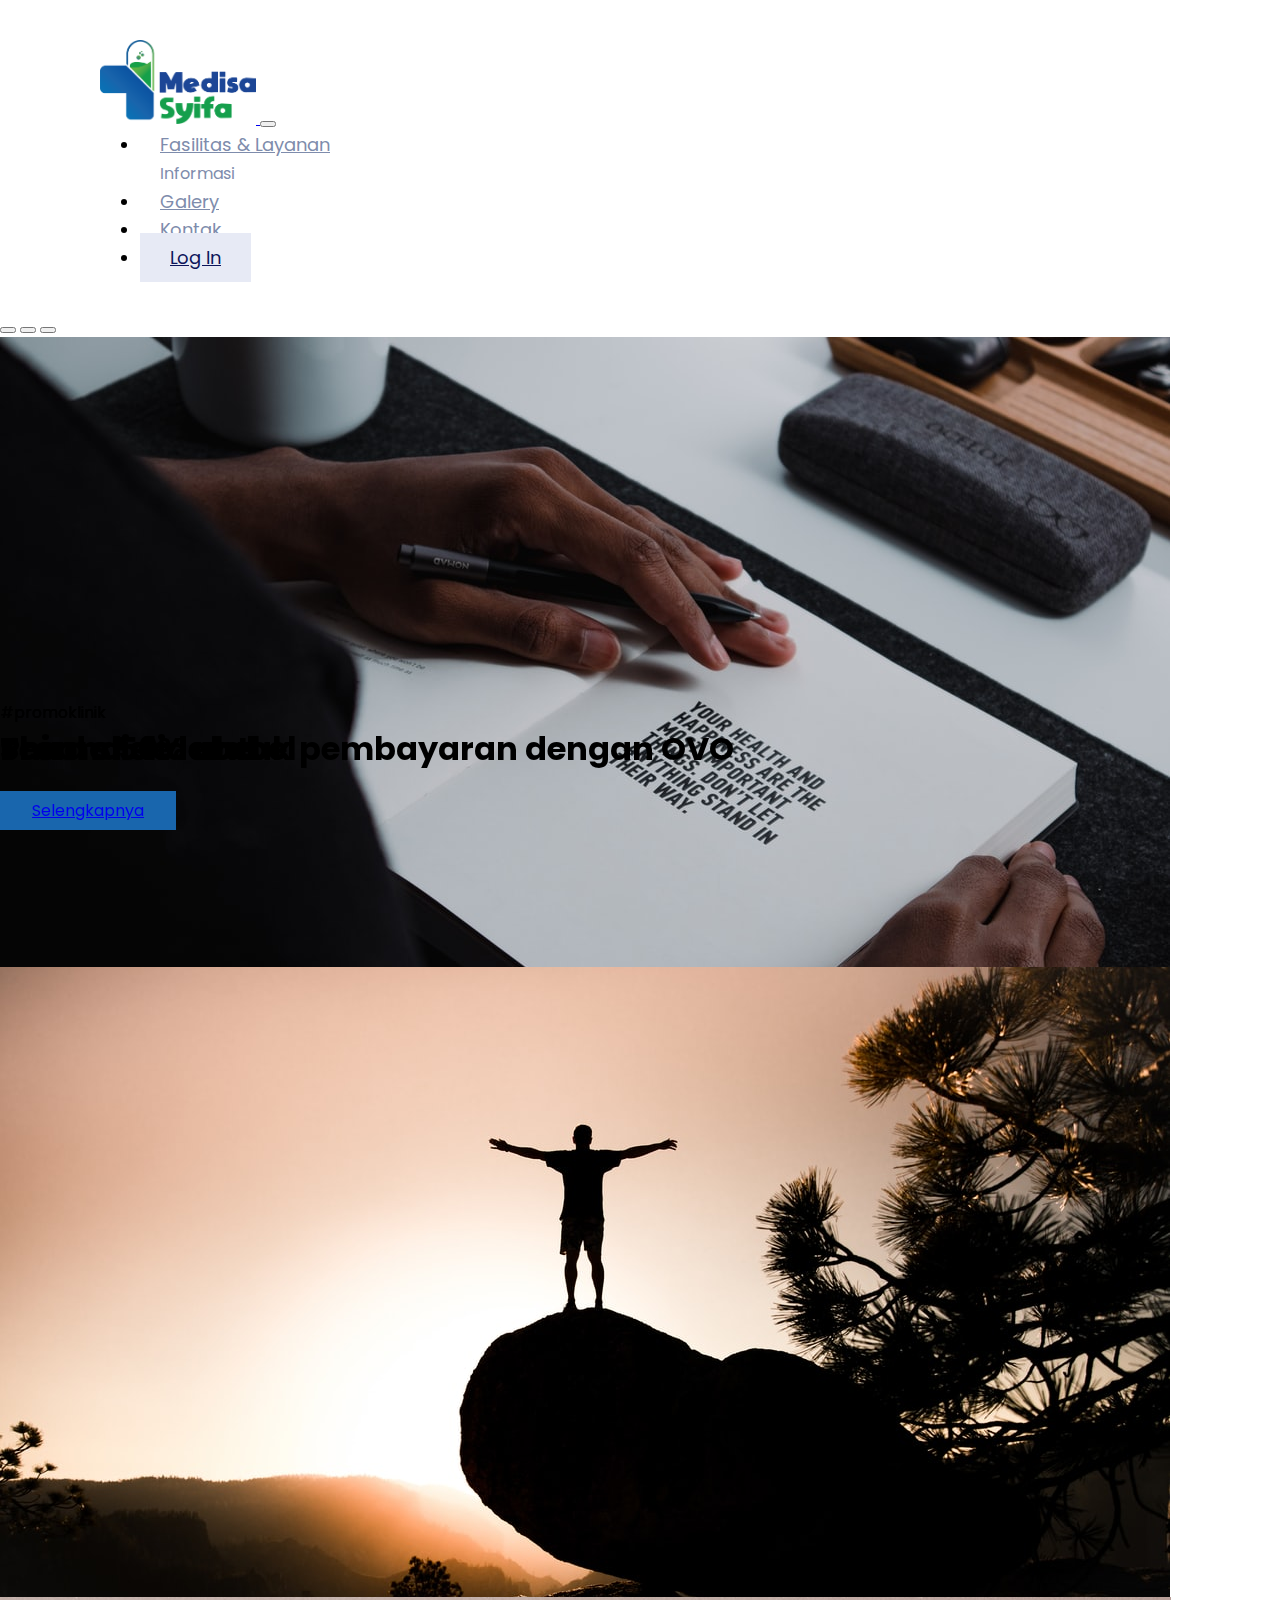
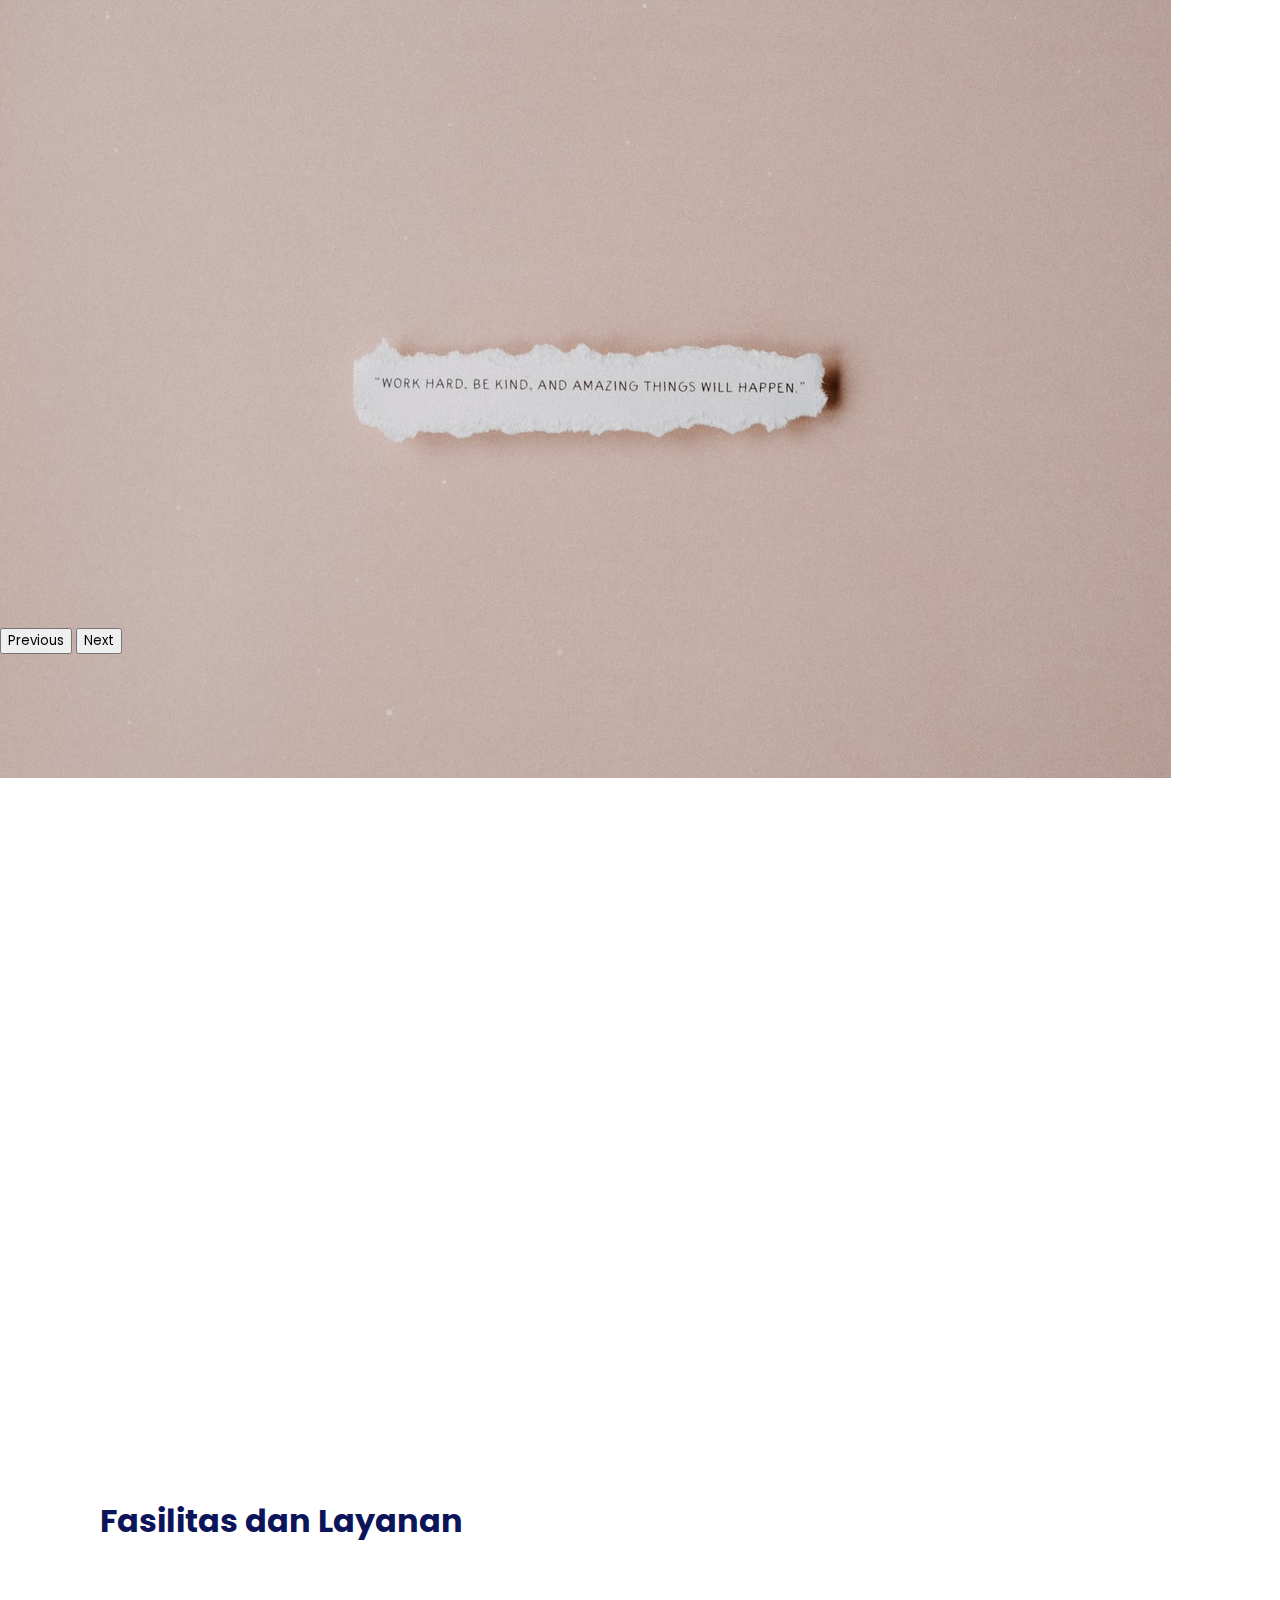
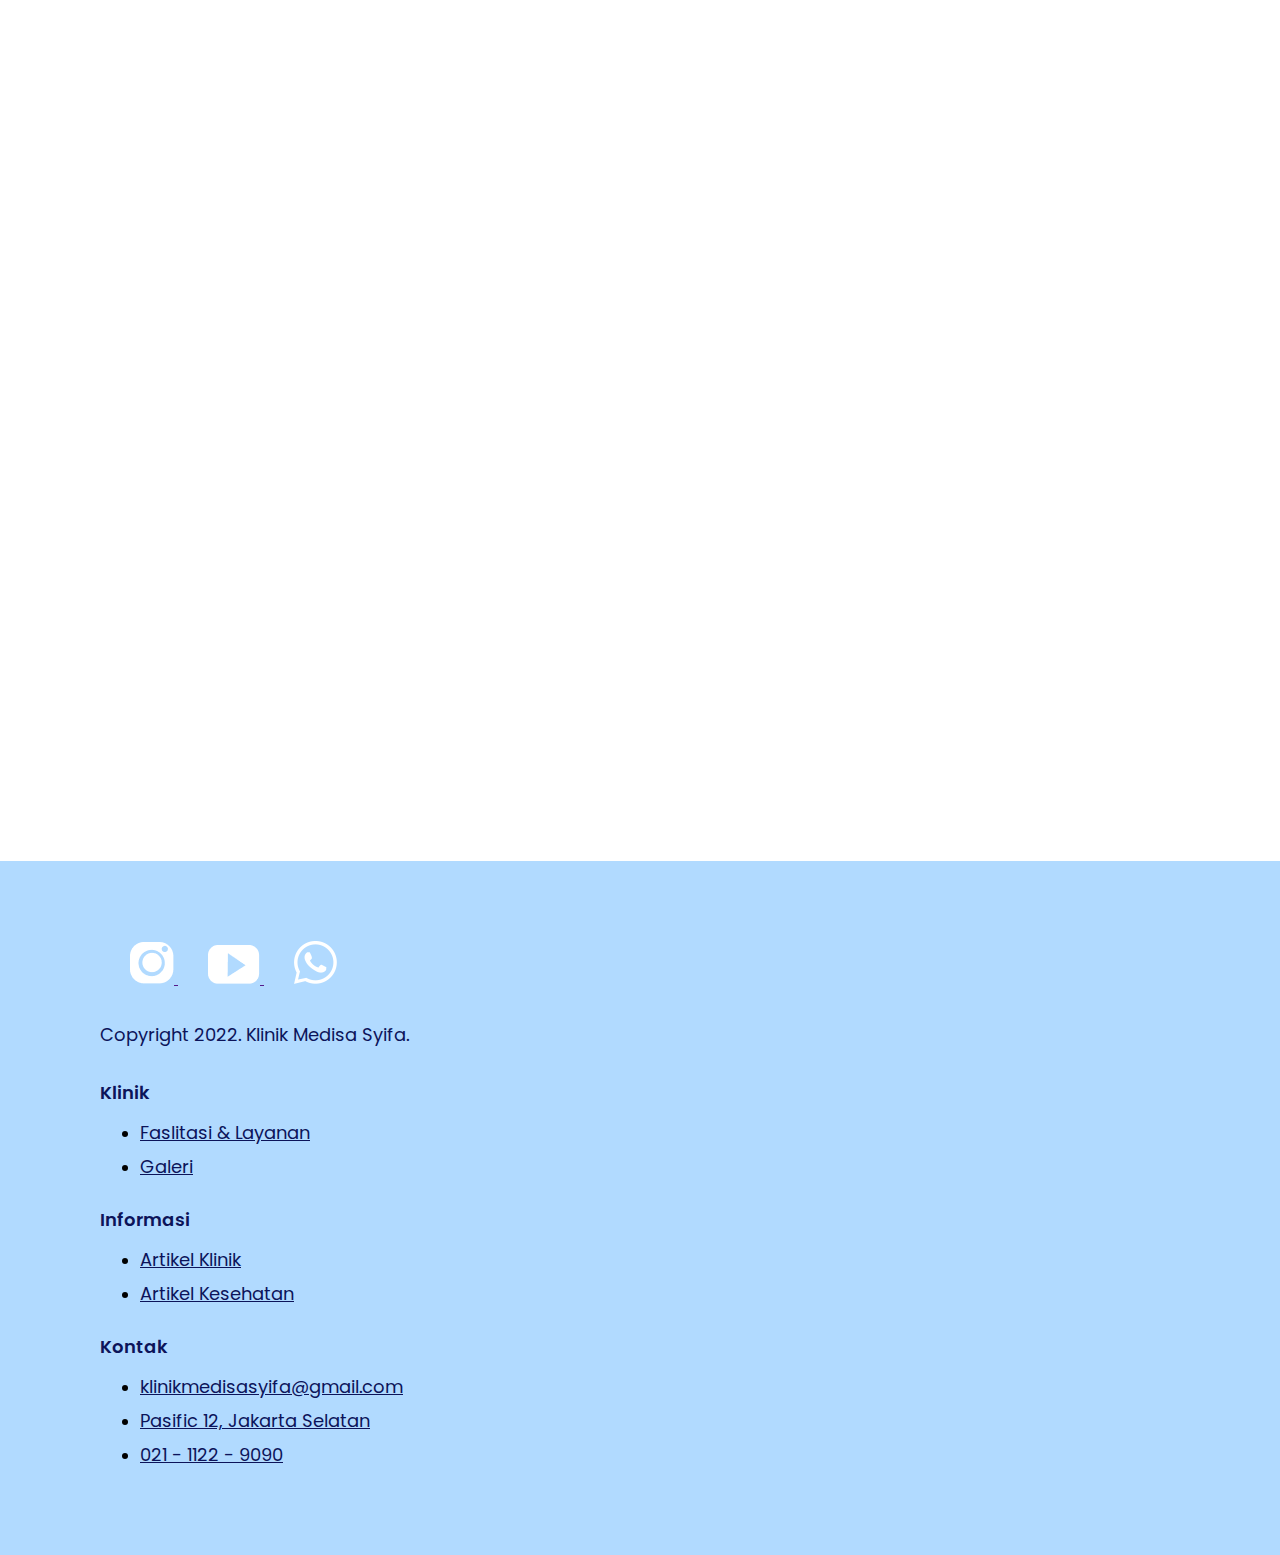
<file: index.html>
<!doctype html>
<html lang="en">
<head>
    <meta charset="UTF-8">
    <meta http-equiv="X-UA-Compatible" content="IE=edge">
    <meta name="viewport" content="width=device-width, initial-scale=1.0">

    <!-- Bootstrap CSS -->
    <link href="https://cdn.jsdelivr.net/npm/bootstrap@5.0.0-beta2/dist/css/bootstrap.min.css" rel="stylesheet" integrity="sha384-BmbxuPwQa2lc/FVzBcNJ7UAyJxM6wuqIj61tLrc4wSX0szH/Ev+nYRRuWlolflfl" crossorigin="anonymous">

    <!-- Carousel -->
    <link rel="stylesheet" href="./css/carousel.css">

    <!-- Custom CSS -->
    <link rel="stylesheet" href="./css/homepage.css">
    <link rel="stylesheet" href="./css/utilities.css">

    <!-- Google Font -->
    <link rel="preconnect" href="https://fonts.gstatic.com">
    <link
        href="https://fonts.googleapis.com/css2?family=Poppins:ital,wght@0,100;0,200;0,300;0,400;0,500;0,600;0,700;0,800;0,900;1,100;1,200;1,300;1,400;1,500;1,600;1,700;1,800;1,900&display=swap"
        rel="stylesheet">

    <!-- AOS Animation -->
    <link href="https://unpkg.com/aos@2.3.1/dist/aos.css" rel="stylesheet">
    <script src="https://unpkg.com/aos@2.3.1/dist/aos.js"></script>
    <title>Klinik Medisa Syifa</title>
</head>

<body>
    <!-- Navbar -->
    <section>
        <nav class="navbar sticky-top navbar-expand-lg navbar-light bg-light bg-white pt-lg-40 pb-lg-40 pt-30 pb-50">
            <div class="container-fluid">
                <a href="/">
                    <img width="156" height="84" src="/assets/icon/logo.png" alt="logo">                   
                </a>
                <button class="navbar-toggler" type="button" data-bs-toggle="collapse" data-bs-target="#navbarNav"
                    aria-controls="navbarNav" aria-expanded="false" aria-label="Toggle navigation">
                    <span class="navbar-toggler-icon"></span>
                </button>
                <div class="collapse navbar-collapse" id="navbarNav">
                    <ul class="navbar-nav ms-auto text-lg gap-lg-0 gap-2">
                        <li class="nav-item my-auto">
                            <a class="nav-link" href="#fasilitaslayanan">Fasilitas & Layanan</a>
                        </li>
                        <li class="nav-item dropdown my-auto">
                                <a class="nav-link dropbtn">Informasi</a>
                                <div class="dropdown-content">
                                  <a href="/src/artikel-klinik.html">Artikel Klinik</a>
                                  <a href="/src/artikel-kesehatan.html">Artikel Kesehatan</a>
                                </div>
                        </li>
                        <li class="nav-item my-auto">
                            <a class="nav-link" href="/src/gallery.html">Galery</a>
                        </li>
                        <li class="nav-item my-auto me-lg-20">
                            <a class="nav-link" href="/src/kontak.html" >Kontak</a>
                        </li>
                        <li class="nav-item my-auto">
                            <a class="btn btn-sign-in d-flex justify-content-center ms-lg-2 rounded-pill active"
                                href="./src/sign-in.html" role="button">Log
                                In</a>
                        </li>
                    </ul>
                </div>
            </div>
        </nav>
    </section>
    <!-- Carousel -->
    <section class="container">
        <div id="carouselExampleCaptions" class="carousel slide" data-bs-ride="carousel" data-aos="zoom-in">
        <div class="carousel-indicators">
          <button type="button" data-bs-target="#carouselExampleCaptions" data-bs-slide-to="0" class="active" aria-current="true" aria-label="Slide 1"></button>
          <button type="button" data-bs-target="#carouselExampleCaptions" data-bs-slide-to="1" aria-label="Slide 2"></button>
          <button type="button" data-bs-target="#carouselExampleCaptions" data-bs-slide-to="2" aria-label="Slide 3"></button>
        </div>
        <div class="carousel-inner">
          <div class="carousel-item active">
            <img src="/assets/img/1.jfif" class="img-fluid" alt="...">
            <div class="carousel-caption">
              <p>#promoklinik</p>
              <h1>Promo 50% untuk pembayaran dengan OVO</h1>
              <br>
              <a href="#" class="btn btn-get text-white rounded-pill" role="button">Selengkapnya</a>
            </div>
          </div>
          <div class="carousel-item">
            <img src="/assets/img/2.jfif" class="img-fluid" alt="...">
            <div class="carousel-caption">
                <p>#promoklinik</p>
              <h1>Second slide label</h1>
              <br>
              <a href="#" class="btn btn-get text-white rounded-pill" role="button">Selengkapnya</a>
            </div>
          </div>
          <div class="carousel-item">
            <img src="/assets/img/3.jfif" class="img-fluid" alt="...">
            <div class="carousel-caption">
                <p>#promoklinik</p>
              <h1>Third slide label</h1>
              <br>
              <a href="#" class="btn btn-get text-white rounded-pill" role="button">Selengkapnya</a>
            </div>
          </div>
        </div>
        <button class="carousel-control-prev" type="button" data-bs-target="#carouselExampleCaptions" data-bs-slide="prev">
          <span class="carousel-control-prev-icon" aria-hidden="true"></span>
          <span class="visually-hidden">Previous</span>
        </button>
        <button class="carousel-control-next" type="button" data-bs-target="#carouselExampleCaptions" data-bs-slide="next">
          <span class="carousel-control-next-icon" aria-hidden="true"></span>
          <span class="visually-hidden">Next</span>
        </button>
        </div> 
    </section>
            
    <!-- -->
    <section class="header pt-lg-60 pb-50">
        <div class="container-xxl container-fluid">
            <div class="row gap-lg-0 gap-5">
                <div class="col-lg-6 col-12 my-auto" data-aos="zoom-in">
                    <h1 class="header-title color-palette-1 fw-bold">
                        <span class="d-sm-inline d-none">Klinik</span><span class="d-sm-none d-inline">
                        </span><span class="underline-blue"> Medisa Syifa</span> <br class="d-sm-block d-none">
                    </h1>
                    <p class="mt-30 mb-40 text-lg color-palette-1">"public health and better life"<br
                            class="d-md-block d-none">
                    </p>
                    <div class="d-flex flex-lg-row flex-column gap-4">
                        <a class="btn btn-get text-lg text-white rounded-pill" href="/src/kontak.html" role="button">Kontak</a>
                    </div>
                </div>
                <div class="col-lg-6 col-12 my-auto" data-aos="zoom-in">
                    <div class="d-flex justify-content-lg-end justify-content-center me-lg-5">
                        <div class="position-relative" >
                            <img src="./assets/img/header.png" class="img-fluid" alt="">
                        </div>

                    </div>
                </div>
            </div>
        </div>
    </section>
    <!-- 3 Column - Feature -->
    <section id="feature" class="feature pt-50 pb-50">
        <div class="container-fluid" id="fasilitaslayanan">
            <h2 class="text-4xl fw-bold color-palette-1 text-center mb-30">Fasilitas dan Layanan</h2>
            <div class="row gap-lg-0 gap-4" data-aos="fade-up">
                <div class="col-lg-6">
                    <a class="text-decoration-none" href="/src/umum.html">
                        <div class="card feature-card border-0 text-center">
                            <img src="/assets/img/umum.png" alt="umum" class="rounded mx-auto d-block" style="height: 300px; width: 270px;">
                            <p class="fw-semibold text-2xl mb-2 color-palette-1">Umum</p>
                        </div>
                    </a>
                    
                </div>
                <div class="col-lg-6">
                    <a class="text-decoration-none" href="/src/laboratorium.html">
                        <div class="card feature-card border-0 text-center">
                        <img src="/assets/img/lab.png" alt="" class="rounded mx-auto d-block" style="height: 300px; width: 270px;">
                        <p class=" fw-semibold text-2xl mb-2 color-palette-1">Laboratorium</p>
                    </div>
                    </a>
                    
                </div>
            </div>
        </div>
    </section>
    <!-- Footer -->
    <section class="footer pt-50">
        <footer>
            <div class="container-fluid">
                <div class="row">
                    <div class="col-lg-4 text-lg-start text-center">
                        <a href="" class="mb-30">
                            <img src="/assets/icon/instagram.png" alt="instagram" style="padding-left: 30px;">
                        </a>
                        <a href="" class="mb-30">
                            <img src="/assets/icon/youtube.png" alt="youtube" style="padding-left: 30px;">
                        </a>
                        <a href="" class="mb-30">
                            <img src="/assets/icon/wa.png" alt="whatsapp" style="padding-left: 30px;">
                        </a>
                        <p class="mt-30 text-lg color-palette-1 mb-30">Copyright 2022. Klinik Medisa Syifa.</p>
                    </div>
                    <div class="col-lg-8 mt-lg-0 mt-20">
                        <div class="row gap-sm-0">
                            <div class="col-md-4 col-6 mb-lg-0 mb-25">
                                <p class="text-lg fw-semibold color-palette-1 mb-12">Klinik</p>
                                <ul class="list-unstyled">
                                    <li class="mb-6">
                                        <a href="" class="text-lg color-palette-1 text-decoration-none">Faslitasi & Layanan</a>
                                    </li>
                                    <li class="mb-6">
                                        <a href="" class="text-lg color-palette-1 text-decoration-none">Galeri</a>
                                    </li>
                                </ul>
                            </div>
                            <div class="col-md-4 col-6 mb-lg-0 mb-25">
                                <p class="text-lg fw-semibold color-palette-1 mb-12">Informasi</p>
                                <ul class="list-unstyled">
                                    <li class="mb-6">
                                        <a href="" class="text-lg color-palette-1 text-decoration-none">Artikel Klinik</a>
                                    </li>
                                    <li class="mb-6">
                                        <a href="" class="text-lg color-palette-1 text-decoration-none">Artikel Kesehatan</a>
                                    </li>
                                </ul>
                            </div>
                            <div class="col-md-4 col-12 mt-lg-0 mt-md-0 mt-25">
                                <p class="text-lg fw-semibold color-palette-1 mb-12">Kontak</p>
                                <ul class="list-unstyled">
                                    <li class="mb-6">
                                        <a href="mailto: team@store.gg"
                                            class="text-lg color-palette-1 text-decoration-none">klinikmedisasyifa@gmail.com</a>
                                    </li>
                                    <li class="mb-6">
                                        <a href="http://maps.google.com/?q=Pasific 12,
                                        Jakarta Selatan" class="text-lg color-palette-1 text-decoration-none">Pasific
                                            12,
                                            Jakarta Selatan</a>
                                    </li>
                                    <li class="mb-6">
                                        <a href="tel: 02111229090"
                                            class="text-lg color-palette-1 text-decoration-none">021 - 1122 -
                                            9090</a>
                                    </li>
                                </ul>
                            </div>
                        </div>
                    </div>
                </div>
            </div>
        </footer>
    </section>
    <!-- Bootstrap -->
    <script src="https://cdn.jsdelivr.net/npm/bootstrap@5.0.1/dist/js/bootstrap.bundle.min.js"
        integrity="sha384-gtEjrD/SeCtmISkJkNUaaKMoLD0//ElJ19smozuHV6z3Iehds+3Ulb9Bn9Plx0x4" 
        crossorigin="anonymous">
    </script>
    <script src="https://code.jquery.com/jquery-3.5.1.slim.min.js"
        integrity="sha384-DfXdz2htPH0lsSSs5nCTpuj/zy4C+OGpamoFVy38MVBnE+IbbVYUew+OrCXaRkfj"
        crossorigin="anonymous">
    </script>
    <!-- AOS Animation -->
    <script>
        AOS.init();
    </script>
</body>
</html>
</file>
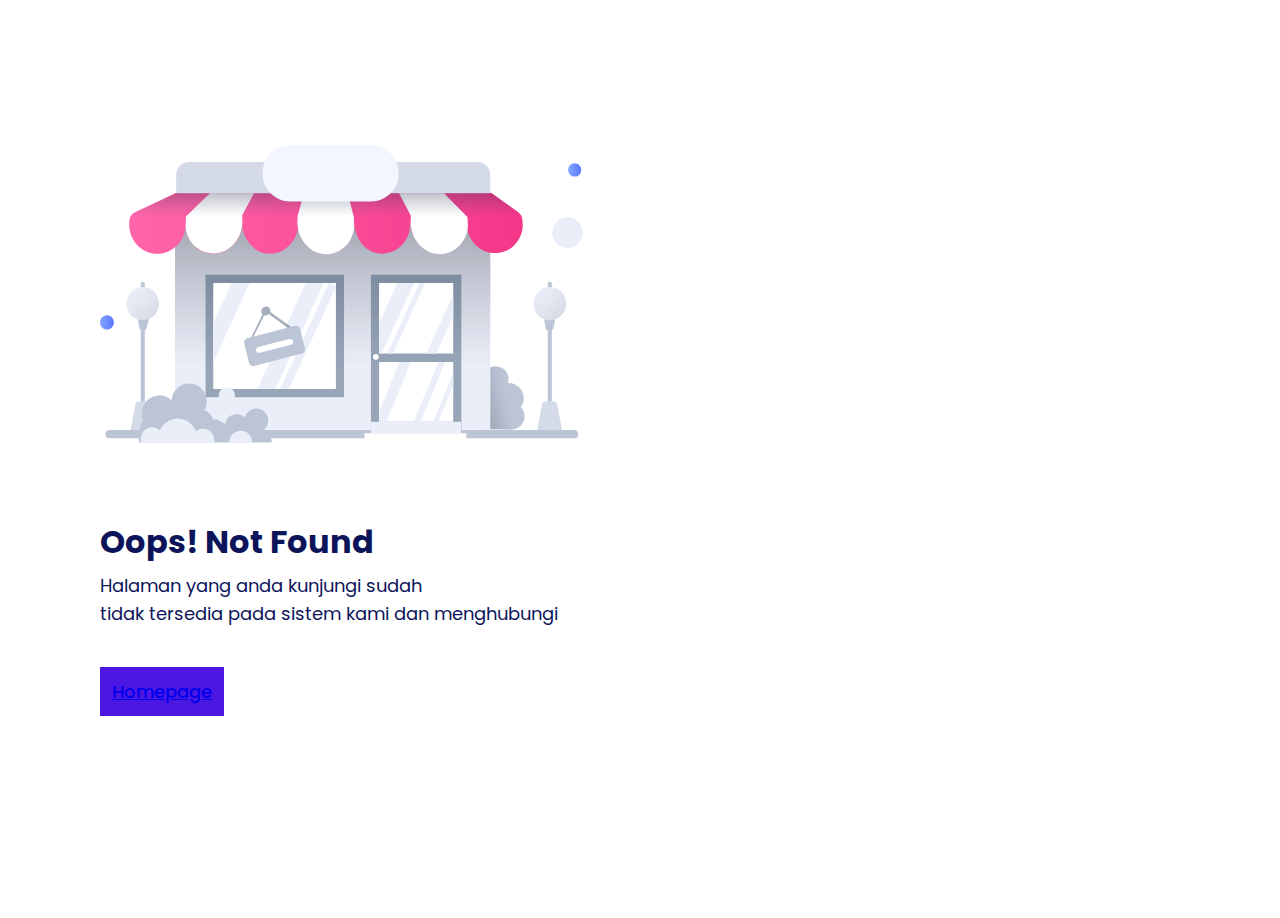
<file: src/404-not-found.html>
<!doctype html>
<html lang="en">

<head>
    <meta charset="UTF-8">
    <meta http-equiv="X-UA-Compatible" content="IE=edge">
    <meta name="viewport" content="width=device-width, initial-scale=1.0">

    <!-- Bootstrap CSS -->
    <link href="https://cdn.jsdelivr.net/npm/bootstrap@5.0.1/dist/css/bootstrap.min.css" rel="stylesheet"
        integrity="sha384-+0n0xVW2eSR5OomGNYDnhzAbDsOXxcvSN1TPprVMTNDbiYZCxYbOOl7+AMvyTG2x" crossorigin="anonymous">

    <!-- Custom CSS -->
    <link rel="stylesheet" href="../css/utilities.css">
    <link rel="stylesheet" href="../css/404-not-found.css">

    <!-- Google Font -->
    <link rel="preconnect" href="https://fonts.gstatic.com">
    <link
        href="https://fonts.googleapis.com/css2?family=Poppins:ital,wght@0,100;0,200;0,300;0,400;0,500;0,600;0,700;0,800;0,900;1,100;1,200;1,300;1,400;1,500;1,600;1,700;1,800;1,900&display=swap"
        rel="stylesheet">

    <title>404 Not Found StoreGG</title>
</head>

<body>
    <!-- Complete Checkout Content -->
    <section class="not-found mx-auto pt-145 pb-md-212 pb-100">
        <div class="container-fluid">
            <div class="text-center">
                <svg class="img-fluid" width="483" height="300" viewBox="0 0 483 300" fill="none"
                    xmlns="http://www.w3.org/2000/svg">
                    <g clip-path="url(#clip0)">
                        <path
                            d="M6.92621 184.487C10.593 184.487 13.8524 181.579 13.8524 177.424C13.8524 173.684 11.0004 170.36 6.92621 170.36C3.25939 170.36 0 173.268 0 177.424C0 181.163 2.85197 184.487 6.92621 184.487Z"
                            fill="url(#paint0_linear)" />
                        <path
                            d="M477.911 98.8921C484.021 93.0749 484.428 83.518 478.725 77.2852C473.021 71.0525 463.649 70.6369 457.132 76.4542C451.018 82.2714 450.611 91.8283 456.314 98.0611C462.021 104.293 471.39 104.709 477.911 98.8921Z"
                            fill="#EAEEF9" />
                        <path
                            d="M474.648 31.5791C478.317 31.5791 481.169 28.6705 481.169 24.9309C481.169 21.1913 478.317 18.2827 474.648 18.2827C470.982 18.2827 468.131 21.1913 468.131 24.9309C468.131 28.6705 470.982 31.5791 474.648 31.5791Z"
                            fill="url(#paint1_linear)" />
                        <path
                            d="M449.797 146.676C448.573 146.676 447.759 145.845 447.759 144.598V138.781C447.759 137.535 448.573 136.704 449.797 136.704C451.017 136.704 451.835 137.535 451.835 138.781V144.598C451.835 145.845 450.611 146.676 449.797 146.676Z"
                            fill="#BCC5D6" />
                        <path
                            d="M449.797 265.097C448.573 265.097 447.759 264.266 447.759 263.019V181.994C447.759 180.748 448.573 179.917 449.797 179.917C451.017 179.917 451.835 180.748 451.835 181.994V262.604C451.835 264.266 450.611 265.097 449.797 265.097Z"
                            fill="#BCC5D6" />
                        <path
                            d="M451.017 185.319H448.166C446.945 185.319 446.131 184.487 445.721 183.241L444.093 174.515C443.686 172.853 444.907 171.606 446.538 171.606H452.648C454.279 171.606 455.5 172.853 455.093 174.515L453.462 183.241C453.055 184.487 452.241 185.319 451.017 185.319Z"
                            fill="#BCC5D6" />
                        <path
                            d="M424.534 271.33C424.534 267.59 423.313 264.681 420.869 262.188C422.5 259.695 423.72 256.787 423.72 253.462C423.72 245.152 417.203 238.089 408.644 238.089C408.238 238.089 408.238 238.089 407.831 238.089C408.238 236.842 408.644 235.18 408.644 233.933C408.644 227.285 403.348 221.468 396.424 221.468C396.424 221.468 396.424 221.468 396.017 221.468C396.017 221.468 396.017 221.468 395.61 221.468C388.682 221.053 376.458 229.363 376.458 229.363L380.941 276.731L385.017 284.21L411.089 284.626C418.831 284.626 424.534 278.809 424.534 271.33Z"
                            fill="#BCC5D6" />
                        <path opacity="0.3"
                            d="M424.534 271.33C424.534 267.59 423.313 264.681 420.869 262.188C422.5 259.695 423.72 256.787 423.72 253.462C423.72 245.152 417.203 238.089 408.644 238.089C408.238 238.089 408.238 238.089 407.831 238.089C408.238 236.842 408.644 235.18 408.644 233.933C408.644 227.285 403.348 221.468 396.424 221.468C396.424 221.468 396.424 221.468 396.017 221.468C396.017 221.468 396.017 221.468 395.61 221.468C388.682 221.053 376.458 229.363 376.458 229.363L380.941 276.731L385.017 284.21L411.089 284.626C418.831 284.626 424.534 278.809 424.534 271.33Z"
                            fill="url(#paint2_linear)" />
                        <path
                            d="M474.648 293.352H9.37051C6.92595 293.352 5.29626 291.69 5.29626 289.197C5.29626 286.704 6.92595 285.042 9.37051 285.042H474.241C476.686 285.042 478.317 286.704 478.317 289.197C478.317 291.69 476.686 293.352 474.648 293.352Z"
                            fill="#BCC5D6" />
                        <path d="M320.643 284.626H74.9662V52.7698H390.314V284.626H356.904H320.643Z" fill="#EAEEF9" />
                        <path opacity="0.5" d="M320.643 284.626H74.9662V52.7698H390.314V284.626H356.904H320.643Z"
                            fill="url(#paint3_linear)" />
                        <path
                            d="M422.5 76.87V75.6235C422.5 74.3769 422.093 73.1304 421.682 71.4683C420.869 69.8062 419.648 68.1442 418.017 66.8976L391.127 47.7842H76.188L35.038 67.3131C33.001 68.1442 31.3713 69.8062 30.5565 71.4683C29.7416 73.1304 29.3342 74.7925 29.3342 76.87C27.7045 93.0749 40.3345 108.865 57.4466 108.865C72.9287 108.865 85.5587 95.568 85.5587 79.7783C85.5587 95.9835 98.189 108.865 113.671 108.865C129.153 108.865 142.191 94.3214 142.191 78.1166C142.191 94.3214 154.413 108.865 169.896 108.865C184.563 108.865 196.786 96.8145 198.008 81.8559C200.045 98.4766 213.49 109.28 226.12 109.28C241.602 109.28 253.825 96.399 254.232 80.6094C254.232 81.0249 254.232 81.4404 254.232 81.8559V80.6094C261.566 122.992 310.049 113.019 310.049 79.3628C310.049 79.7783 310.049 80.6094 310.049 81.0249C310.049 79.7783 310.457 78.5321 310.457 77.2856C310.457 91.8283 321.05 105.125 334.902 107.618C339.384 108.033 343.866 107.618 348.348 106.371C349.162 105.956 349.976 105.956 350.386 105.54C357.31 102.632 363.42 96.8145 365.865 88.0887C365.865 87.6731 366.276 87.2576 366.276 86.8421C366.682 86.0111 366.682 84.7645 367.089 83.9335C369.941 97.23 380.941 108.033 394.386 108.033C412.72 108.865 424.534 91.8283 422.5 76.87Z"
                            fill="url(#paint4_linear)" />
                        <path
                            d="M367.903 79.7767C367.903 81.4387 367.903 83.5163 367.496 85.178C367.496 86.0091 367.089 87.2556 366.682 88.0867C366.682 88.5022 366.275 88.9177 366.275 89.3332C363.831 97.228 358.124 103.461 350.793 106.785C349.975 107.2 349.162 107.2 348.755 107.616C345.903 108.863 342.643 109.278 339.791 109.278C338.162 109.278 336.939 109.278 335.31 108.863C321.865 106.369 310.864 93.0729 310.864 78.5301C310.864 79.7767 310.864 81.0232 310.457 82.2698C310.457 82.2698 310.457 82.2698 310.457 82.6853V81.8542L310.864 70.6353L299.049 48.1977H344.273L349.568 54.0149L367.496 71.8818L367.903 79.7767Z"
                            fill="white" />
                        <path
                            d="M142.19 70.2198L142.598 81.8542C142.598 80.6077 142.19 79.3611 142.19 77.6991C142.19 93.9039 129.153 108.447 113.671 108.447C98.1887 108.447 85.5587 95.9815 85.5587 79.7767C85.5587 80.6077 85.5587 81.0232 85.5587 81.4387L85.966 71.4663L103.893 54.0149L110.004 48.1977H154.006L142.19 70.2198Z"
                            fill="white" />
                        <path
                            d="M197.6 71.0528L197.193 82.6869C197.193 81.4404 197.6 80.1938 197.6 78.5321C197.6 94.7369 210.638 109.28 226.12 109.28C241.603 109.28 254.233 95.9835 254.233 80.1938C254.233 81.0249 254.233 81.4404 254.233 81.8559L253.825 71.8838L249.344 54.4321L247.306 47.7842H204.119L197.6 71.0528Z"
                            fill="white" />
                        <path
                            d="M390.314 29.9168V48.1993H76.1886V29.9168C76.1886 22.8532 81.8924 17.0359 88.8186 17.0359H378.09C384.607 17.0359 390.314 22.8532 390.314 29.9168Z"
                            fill="#D4DAE8" />
                        <path opacity="0.4" d="M244.047 129.64H105.523V252.216H244.047V129.64Z" fill="#1C3754" />
                        <path d="M235.899 137.95H113.264V243.906H235.899V137.95Z" fill="white" />
                        <path d="M149.525 137.95L113.264 217.313V178.255L131.598 137.95H149.525Z" fill="#EAEEF9" />
                        <path d="M223.676 137.95L175.192 243.906H158.895L157.673 243.491L205.749 137.95H223.676Z"
                            fill="#EAEEF9" />
                        <path d="M235.899 142.105L189.045 243.906H180.081L228.972 137.95L235.899 142.105Z"
                            fill="#EAEEF9" />
                        <path opacity="0.4" d="M270.937 129.64V285.042H361.386V129.64H270.937Z" fill="#1C3754" />
                        <path d="M353.237 137.95H279.085V208.588H353.237V137.95Z" fill="white" />
                        <path d="M353.237 216.898H279.085V276.732H353.237V216.898Z" fill="white" />
                        <path opacity="0.4"
                            d="M191.082 181.995L170.303 167.036C170.303 166.205 170.303 165.374 170.303 164.958C169.895 162.881 167.858 161.219 165.821 161.635C163.377 161.635 161.339 163.712 161.339 166.205C161.339 167.452 161.747 168.698 162.562 169.529L151.154 192.383C150.746 192.798 151.154 193.629 151.561 193.629H151.969C152.376 193.629 152.784 193.214 152.784 193.214L164.192 170.36C164.599 170.36 165.006 170.776 165.414 170.776C166.636 170.776 167.858 169.945 168.673 169.114L189.452 184.072C189.859 184.488 190.674 184.488 191.082 183.657C191.489 182.826 191.489 181.995 191.082 181.995Z"
                            fill="#1C3754" />
                        <path
                            d="M202.083 208.587L154.007 221.053C151.97 221.468 149.932 220.222 149.118 218.144L144.229 198.199C143.821 196.122 145.043 194.044 147.08 193.213L195.157 180.748C197.194 180.332 199.231 181.579 200.046 183.657L204.935 203.601C205.342 205.679 204.12 207.756 202.083 208.587Z"
                            fill="#BCC5D6" />
                        <path
                            d="M158.081 201.939L189.453 194.044C191.082 193.629 192.712 194.46 193.119 196.122C193.527 197.784 192.712 199.446 191.082 199.861L159.711 207.756C158.081 208.172 156.451 207.341 156.044 205.679C155.636 203.601 156.858 202.355 158.081 201.939Z"
                            fill="white" />
                        <path
                            d="M275.826 214.82C277.401 214.82 278.678 213.518 278.678 211.912C278.678 210.305 277.401 209.003 275.826 209.003C274.251 209.003 272.974 210.305 272.974 211.912C272.974 213.518 274.251 214.82 275.826 214.82Z"
                            fill="white" />
                        <path d="M360.979 276.732H270.937V288.366H360.979V276.732Z" fill="#EAEEF9" />
                        <path d="M366.276 288.365H264.418V300H366.276V288.365Z" fill="white" />
                        <path
                            d="M449.796 175.346C458.796 175.346 466.093 167.905 466.093 158.726C466.093 149.546 458.796 142.105 449.796 142.105C440.796 142.105 433.5 149.546 433.5 158.726C433.5 167.905 440.796 175.346 449.796 175.346Z"
                            fill="#EAEEF9" />
                        <path opacity="0.1"
                            d="M449.796 175.346C458.796 175.346 466.093 167.905 466.093 158.726C466.093 149.546 458.796 142.105 449.796 142.105C440.796 142.105 433.5 149.546 433.5 158.726C433.5 167.905 440.796 175.346 449.796 175.346Z"
                            fill="url(#paint5_linear)" />
                        <path
                            d="M453.462 256.371H445.72C444.093 256.371 442.462 257.618 442.055 259.28L437.165 285.042H462.017L457.131 259.28C456.72 257.618 455.093 256.371 453.462 256.371Z"
                            fill="#D4DAE8" />
                        <path
                            d="M42.7799 146.676C41.5578 146.676 40.7427 145.845 40.7427 144.598V138.781C40.7427 137.535 41.5578 136.704 42.7799 136.704C44.0023 136.704 44.8172 137.535 44.8172 138.781V144.598C44.8172 145.845 44.0023 146.676 42.7799 146.676Z"
                            fill="#BCC5D6" />
                        <path
                            d="M42.7799 265.097C41.5578 265.097 40.7427 264.266 40.7427 263.019V181.994C40.7427 180.748 41.5578 179.917 42.7799 179.917C44.0023 179.917 44.8172 180.748 44.8172 181.994V262.604C44.8172 264.266 44.0023 265.097 42.7799 265.097Z"
                            fill="#BCC5D6" />
                        <path
                            d="M44.409 185.319H41.9646C40.7421 185.319 39.9273 184.487 39.5201 183.241L37.8904 174.515C37.4828 172.853 38.7052 171.606 40.3349 171.606H46.4463C48.0759 171.606 49.2983 172.853 48.8908 174.515L46.4463 183.241C46.4463 184.487 45.2239 185.319 44.409 185.319Z"
                            fill="#BCC5D6" />
                        <path
                            d="M42.7791 175.346C51.7794 175.346 59.076 167.905 59.076 158.726C59.076 149.546 51.7794 142.105 42.7791 142.105C33.7783 142.105 26.4819 149.546 26.4819 158.726C26.4819 167.905 33.7783 175.346 42.7791 175.346Z"
                            fill="#EAEEF9" />
                        <path opacity="0.1"
                            d="M42.7791 175.346C51.7794 175.346 59.076 167.905 59.076 158.726C59.076 149.546 51.7794 142.105 42.7791 142.105C33.7783 142.105 26.4819 149.546 26.4819 158.726C26.4819 167.905 33.7783 175.346 42.7791 175.346Z"
                            fill="url(#paint6_linear)" />
                        <path
                            d="M46.8534 256.371H39.1123C37.4827 256.371 35.853 257.618 35.4454 259.28L30.5565 285.042H55.4092L50.5203 259.28C50.113 257.618 48.483 256.371 46.8534 256.371Z"
                            fill="#D4DAE8" />
                        <path opacity="0.3"
                            d="M422.093 71.8838H30.5565C31.3714 70.2217 33.0011 68.5596 35.0382 67.7286L76.1879 48.1993H391.534L418.424 67.3131C420.055 68.5596 421.275 70.2217 422.093 71.8838Z"
                            fill="url(#paint7_linear)" />
                        <path
                            d="M270.937 56.5097H190.267C174.785 56.5097 162.562 43.629 162.562 28.2549C162.562 12.4654 175.192 0 190.267 0H270.937C286.419 0 298.642 12.8809 298.642 28.2549C299.049 43.629 286.419 56.5097 270.937 56.5097Z"
                            fill="#F3F6FF" />
                        <path
                            d="M171.526 297.507C171.526 297.923 171.526 297.923 171.526 297.507H39.113C38.7054 295.845 38.7054 293.767 38.7054 292.105C38.7054 285.873 40.3354 280.056 43.1872 275.069C42.3723 272.992 41.9651 270.499 41.9651 268.006C41.9651 258.449 49.7061 250.139 59.4844 250.139C63.9658 250.139 68.4475 252.216 71.7068 255.125C72.1144 245.568 79.8554 238.504 89.2261 238.504C99.0044 238.504 106.745 246.399 106.745 256.371C106.745 259.695 105.931 262.604 104.301 265.097C108.375 266.759 111.634 270.083 113.264 274.238C117.746 274.238 121.82 276.316 125.08 279.225C125.894 273.407 130.783 269.252 136.895 269.252C140.154 269.252 143.006 270.499 145.043 272.576C146.265 267.175 150.747 263.435 156.451 263.435C162.97 263.435 168.266 268.837 168.266 275.485C168.266 279.225 166.637 282.133 164.192 284.626C168.674 286.704 172.341 292.105 171.526 297.507Z"
                            fill="#BCC5D6" />
                        <path
                            d="M134.981 251.487C135.485 246.926 132.269 242.813 127.797 242.299C123.325 241.784 119.291 245.065 118.787 249.626C118.283 254.186 121.499 258.3 125.971 258.814C130.443 259.329 134.477 256.048 134.981 251.487Z"
                            fill="#EAEEF9" />
                        <path
                            d="M97.3745 292.936C97.3745 294.598 97.3745 296.26 96.5597 297.922H59.4841C59.0766 296.26 58.6693 294.598 58.6693 292.936C58.6693 290.443 59.0766 287.95 59.8914 285.457C62.7435 278.393 69.6697 273.407 77.8183 273.407C85.9666 273.407 92.8928 278.809 95.7448 285.872C96.9672 287.95 97.3745 290.443 97.3745 292.936Z"
                            fill="#EAEEF9" />
                        <path
                            d="M114.487 295.845C114.487 296.676 114.487 297.507 114.487 297.922H91.6706C91.6706 297.091 91.2631 296.676 91.2631 295.845C91.2631 291.69 93.3003 288.365 96.5596 285.872C98.5969 284.626 100.634 283.795 103.079 283.795C109.19 283.795 114.487 289.196 114.487 295.845Z"
                            fill="#EAEEF9" />
                        <path
                            d="M63.9661 294.183C63.9661 295.429 63.5585 296.676 63.1513 297.922H41.1503C41.1503 296.676 40.7427 295.429 40.7427 294.183C40.7427 287.534 46.0392 282.133 52.1506 282.133C55.4103 282.133 58.262 283.379 60.2992 285.457C62.7437 287.534 63.9661 290.859 63.9661 294.183Z"
                            fill="#EAEEF9" />
                        <path
                            d="M152.377 297.922H129.154C129.154 291.274 134.45 285.873 140.969 285.873C147.488 285.873 152.377 291.274 152.377 297.922Z"
                            fill="#EAEEF9" />
                        <path d="M314.124 137.95L281.529 208.588H279.085V178.255L297.419 137.95H314.124Z"
                            fill="#EAEEF9" />
                        <path d="M325.124 137.95L292.938 208.588H287.234L319.42 137.95H325.124Z" fill="#EAEEF9" />
                        <path d="M353.238 149.584V171.191L336.125 208.587H326.347L353.238 149.584Z" fill="#EAEEF9" />
                        <path d="M310.864 216.897L286.419 276.731H279.085V267.174L299.456 216.897H310.864Z"
                            fill="#EAEEF9" />
                        <path d="M353.239 227.701L333.274 276.731H338.163L353.239 240.582V227.701Z" fill="#EAEEF9" />
                        <path d="M345.09 216.897L320.643 276.731H313.717L338.57 216.897H345.09Z" fill="#EAEEF9" />
                    </g>
                    <defs>
                        <linearGradient id="paint0_linear" x1="0" y1="177.412" x2="13.1704" y2="177.412"
                            gradientUnits="userSpaceOnUse">
                            <stop stop-color="#83A6FF" />
                            <stop offset="1" stop-color="#5A78FF" />
                        </linearGradient>
                        <linearGradient id="paint1_linear" x1="468.289" y1="25.0788" x2="480.658" y2="25.0788"
                            gradientUnits="userSpaceOnUse">
                            <stop stop-color="#83A6FF" />
                            <stop offset="1" stop-color="#5A78FF" />
                        </linearGradient>
                        <linearGradient id="paint2_linear" x1="407.293" y1="252.456" x2="377.296" y2="258.937"
                            gradientUnits="userSpaceOnUse">
                            <stop offset="0.00289017" stop-color="#606673" stop-opacity="0" />
                            <stop offset="1" stop-color="#373C47" />
                        </linearGradient>
                        <linearGradient id="paint3_linear" x1="232.522" y1="221.979" x2="232.522" y2="48.4336"
                            gradientUnits="userSpaceOnUse">
                            <stop offset="0.00289017" stop-color="#606673" stop-opacity="0" />
                            <stop offset="1" stop-color="#373C47" />
                        </linearGradient>
                        <linearGradient id="paint4_linear" x1="29.1692" y1="78.748" x2="422.924" y2="78.748"
                            gradientUnits="userSpaceOnUse">
                            <stop stop-color="#FF66A9" />
                            <stop offset="1" stop-color="#F53689" />
                        </linearGradient>
                        <linearGradient id="paint5_linear" x1="437.527" y1="144.362" x2="459.972" y2="169.644"
                            gradientUnits="userSpaceOnUse">
                            <stop offset="0.00289017" stop-color="#606673" stop-opacity="0" />
                            <stop offset="1" stop-color="#373C47" />
                        </linearGradient>
                        <linearGradient id="paint6_linear" x1="30.7966" y1="144.362" x2="53.238" y2="169.644"
                            gradientUnits="userSpaceOnUse">
                            <stop offset="0.00289017" stop-color="#606673" stop-opacity="0" />
                            <stop offset="1" stop-color="#373C47" />
                        </linearGradient>
                        <linearGradient id="paint7_linear" x1="226.322" y1="71.8503" x2="226.322" y2="47.7445"
                            gradientUnits="userSpaceOnUse">
                            <stop offset="0.00289017" stop-color="#3F5073" stop-opacity="0" />
                            <stop offset="1" stop-color="#283247" />
                        </linearGradient>
                        <clipPath id="clip0">
                            <rect width="482.759" height="300" fill="white" />
                        </clipPath>
                    </defs>
                </svg>
            </div>
            <div class="pt-70 pb-md-50 pb-150">
                <h2 class="text-4xl fw-bold text-center color-palette-1 mb-10">Oops! Not Found</h2>
                <p class="text-lg text-center color-palette-1 m-0">Halaman yang anda kunjungi sudah<br
                        class="d-sm-block d-none">
                    tidak tersedia pada sistem kami dan menghubungi</p>
            </div>
            <div class="button-group d-flex flex-column mx-auto">
                <a class="btn btn-homepage fw-medium text-lg text-white rounded-pill" href="#"
                    role="button">Homepage</a>
            </div>
        </div>
    </section>

    <script src="https://cdn.jsdelivr.net/npm/bootstrap@5.0.1/dist/js/bootstrap.bundle.min.js"
        integrity="sha384-gtEjrD/SeCtmISkJkNUaaKMoLD0//ElJ19smozuHV6z3Iehds+3Ulb9Bn9Plx0x4" crossorigin="anonymous">
    </script>


</body>

</html>
</file>
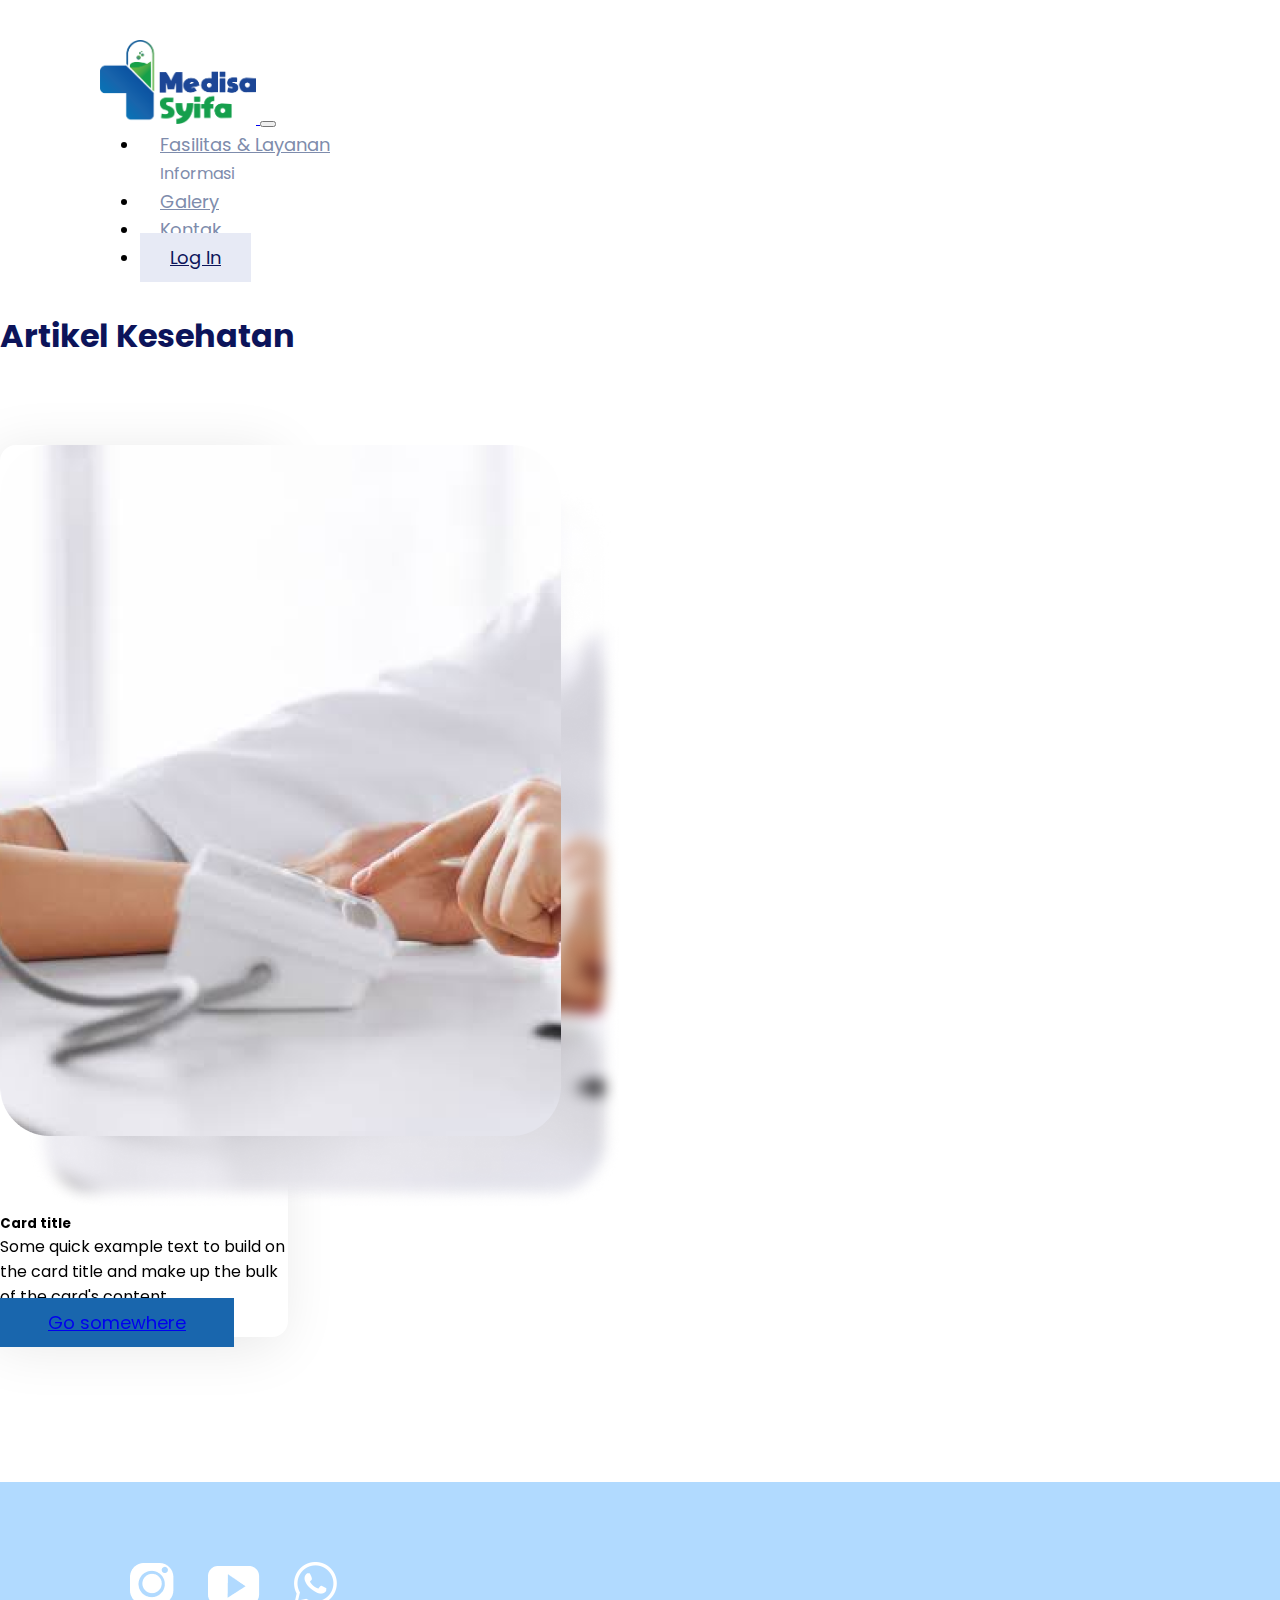
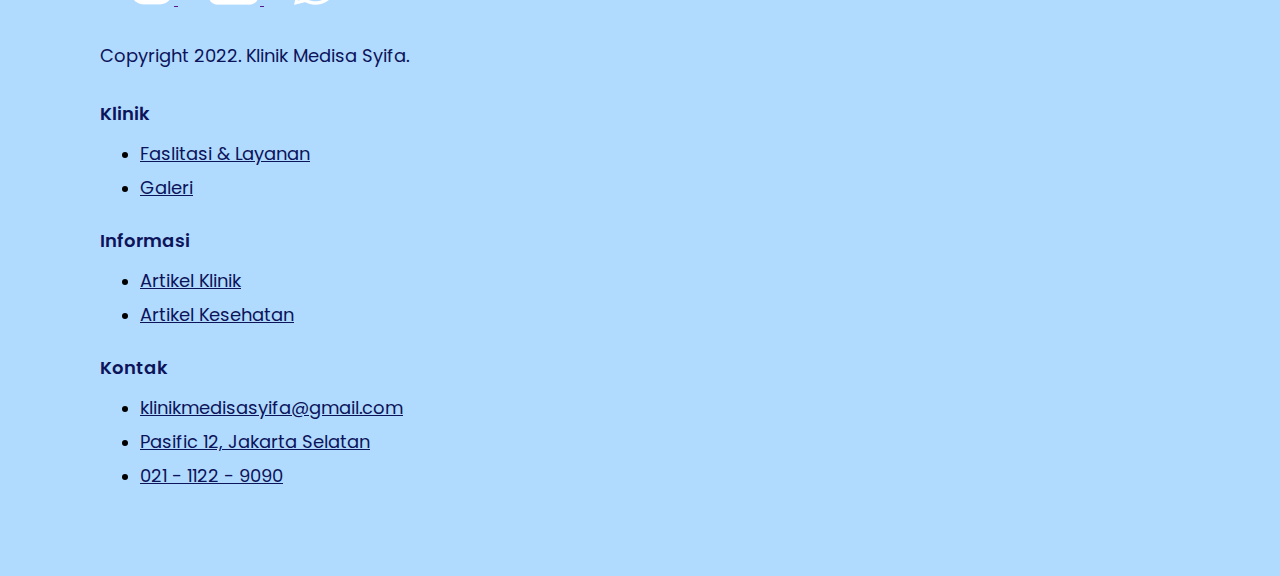
<file: src/artikel-kesehatan.html>
<!doctype html>
<html lang="en">

<head>
    <meta charset="UTF-8">
    <meta http-equiv="X-UA-Compatible" content="IE=edge">
    <meta name="viewport" content="width=device-width, initial-scale=1.0">

    <!-- Bootstrap CSS -->
    <link href="https://cdn.jsdelivr.net/npm/bootstrap@5.0.0-beta2/dist/css/bootstrap.min.css" rel="stylesheet" integrity="sha384-BmbxuPwQa2lc/FVzBcNJ7UAyJxM6wuqIj61tLrc4wSX0szH/Ev+nYRRuWlolflfl" crossorigin="anonymous">

    <!-- Custom CSS -->
    <link rel="stylesheet" href="/css/homepage.css">
    <link rel="stylesheet" href="/css/utilities.css">

    <!-- Google Font -->
    <link rel="preconnect" href="https://fonts.gstatic.com">
    <link
        href="https://fonts.googleapis.com/css2?family=Poppins:ital,wght@0,100;0,200;0,300;0,400;0,500;0,600;0,700;0,800;0,900;1,100;1,200;1,300;1,400;1,500;1,600;1,700;1,800;1,900&display=swap"
        rel="stylesheet">

    <!-- AOS Animation -->
    <link href="https://unpkg.com/aos@2.3.1/dist/aos.css" rel="stylesheet">
    <script src="https://unpkg.com/aos@2.3.1/dist/aos.js"></script>


    <title>Klinik Medisa Syifa</title>
</head>

<body>
    <!-- Navbar -->
    <section>
        <nav class="navbar sticky-top navbar-expand-lg navbar-light bg-light bg-white pt-lg-40 pb-lg-40 pt-30 pb-50">
            <div class="container-fluid">
                <a href="/index.html">
                    <img width="156" height="84" src="/assets/icon/logo.png" alt="logo">                   
                </a>
                <button class="navbar-toggler" type="button" data-bs-toggle="collapse" data-bs-target="#navbarNav"
                    aria-controls="navbarNav" aria-expanded="false" aria-label="Toggle navigation">
                    <span class="navbar-toggler-icon"></span>
                </button>
                <div class="collapse navbar-collapse" id="navbarNav">
                    <ul class="navbar-nav ms-auto text-lg gap-lg-0 gap-2">
                        <li class="nav-item my-auto">
                            <a class="nav-link" href="#fasilitaslayanan">Fasilitas & Layanan</a>
                        </li>
                        <li class="nav-item dropdown my-auto">
                                <a class="nav-link dropbtn">Informasi</a>
                                <div class="dropdown-content">
                                  <a href="#">Artikel Klinik</a>
                                  <a href="#">Artikel Kesehatan</a>
                                </div>
                        </li>
                        <li class="nav-item my-auto">
                            <a class="nav-link" href="#">Galery</a>
                        </li>
                        <li class="nav-item my-auto me-lg-20">
                            <a class="nav-link" href="#" >Kontak</a>
                        </li>
                        <li class="nav-item my-auto">
                            <a class="btn btn-sign-in d-flex justify-content-center ms-lg-2 rounded-pill active"
                                href="./src/sign-in.html" role="button">Log
                                In</a>
                        </li>
                    </ul>
                </div>
            </div>
        </nav>
    </section>        
    <!-- -->
    <h1 class="header-title color-palette-1 fw-bold text-center">Artikel Kesehatan</h1>
    <section class="header pt-lg-60 pb-50"> 
        <div class="container">
            <br class="d-sm-block d-none">
            <div class="row gap-lg-0 gap-5">
                <div class="col-lg-3 col-12 d-lg-block d-none" data-aos="zoom-in">
                    <div class="card" style="width: 18rem;">
                        <img src="/assets/img/photo_umum.png" class="card-img-top" alt="gambar">
                        <div class="card-body mb-20">
                          <h5 class="card-title">Card title</h5>
                          <p class="card-text">Some quick example text to build on the card title and make up the bulk of the card's content.</p>
                          <a href="#" class="btn-get text-lg text-white rounded-pill">Go somewhere</a>
                        </div>
                      </div>
                      <br class="d-sm-block d-none">
                </div>
            </div>
        </div>
    </section>
    <!-- Footer -->
    <section class="footer pt-50">
        <footer>
            <div class="container-fluid">
                <div class="row">
                    <div class="col-lg-4 text-lg-start text-center">
                        <a href="" class="mb-30">
                            <img src="/assets/icon/instagram.png" alt="instagram" style="padding-left: 30px;">
                        </a>
                        <a href="" class="mb-30">
                            <img src="/assets/icon/youtube.png" alt="youtube" style="padding-left: 30px;">
                        </a>
                        <a href="" class="mb-30">
                            <img src="/assets/icon/wa.png" alt="whatsapp" style="padding-left: 30px;">
                        </a>
                        <p class="mt-30 text-lg color-palette-1 mb-30">Copyright 2022. Klinik Medisa Syifa.</p>
                    </div>
                    <div class="col-lg-8 mt-lg-0 mt-20">
                        <div class="row gap-sm-0">
                            <div class="col-md-4 col-6 mb-lg-0 mb-25">
                                <p class="text-lg fw-semibold color-palette-1 mb-12">Klinik</p>
                                <ul class="list-unstyled">
                                    <li class="mb-6">
                                        <a href="" class="text-lg color-palette-1 text-decoration-none">Faslitasi & Layanan</a>
                                    </li>
                                    <li class="mb-6">
                                        <a href="" class="text-lg color-palette-1 text-decoration-none">Galeri</a>
                                    </li>
                                </ul>
                            </div>
                            <div class="col-md-4 col-6 mb-lg-0 mb-25">
                                <p class="text-lg fw-semibold color-palette-1 mb-12">Informasi</p>
                                <ul class="list-unstyled">
                                    <li class="mb-6">
                                        <a href="" class="text-lg color-palette-1 text-decoration-none">Artikel Klinik</a>
                                    </li>
                                    <li class="mb-6">
                                        <a href="" class="text-lg color-palette-1 text-decoration-none">Artikel Kesehatan</a>
                                    </li>
                                </ul>
                            </div>
                            <div class="col-md-4 col-12 mt-lg-0 mt-md-0 mt-25">
                                <p class="text-lg fw-semibold color-palette-1 mb-12">Kontak</p>
                                <ul class="list-unstyled">
                                    <li class="mb-6">
                                        <a href="mailto: team@store.gg"
                                            class="text-lg color-palette-1 text-decoration-none">klinikmedisasyifa@gmail.com</a>
                                    </li>
                                    <li class="mb-6">
                                        <a href="http://maps.google.com/?q=Pasific 12,
                                        Jakarta Selatan" class="text-lg color-palette-1 text-decoration-none">Pasific
                                            12,
                                            Jakarta Selatan</a>
                                    </li>
                                    <li class="mb-6">
                                        <a href="tel: 02111229090"
                                            class="text-lg color-palette-1 text-decoration-none">021 - 1122 -
                                            9090</a>
                                    </li>
                                </ul>
                            </div>
                        </div>
                    </div>
                </div>
            </div>
        </footer>
    </section>
    <!-- Bootstrap -->
    <script src="https://cdn.jsdelivr.net/npm/bootstrap@5.0.1/dist/js/bootstrap.bundle.min.js"
        integrity="sha384-gtEjrD/SeCtmISkJkNUaaKMoLD0//ElJ19smozuHV6z3Iehds+3Ulb9Bn9Plx0x4" 
        crossorigin="anonymous">
    </script>
    <script src="https://code.jquery.com/jquery-3.5.1.slim.min.js"
        integrity="sha384-DfXdz2htPH0lsSSs5nCTpuj/zy4C+OGpamoFVy38MVBnE+IbbVYUew+OrCXaRkfj"
        crossorigin="anonymous">
    </script>
    <!-- AOS Animation -->
    <script>
        AOS.init();
    </script>
</body>
</html>
</file>
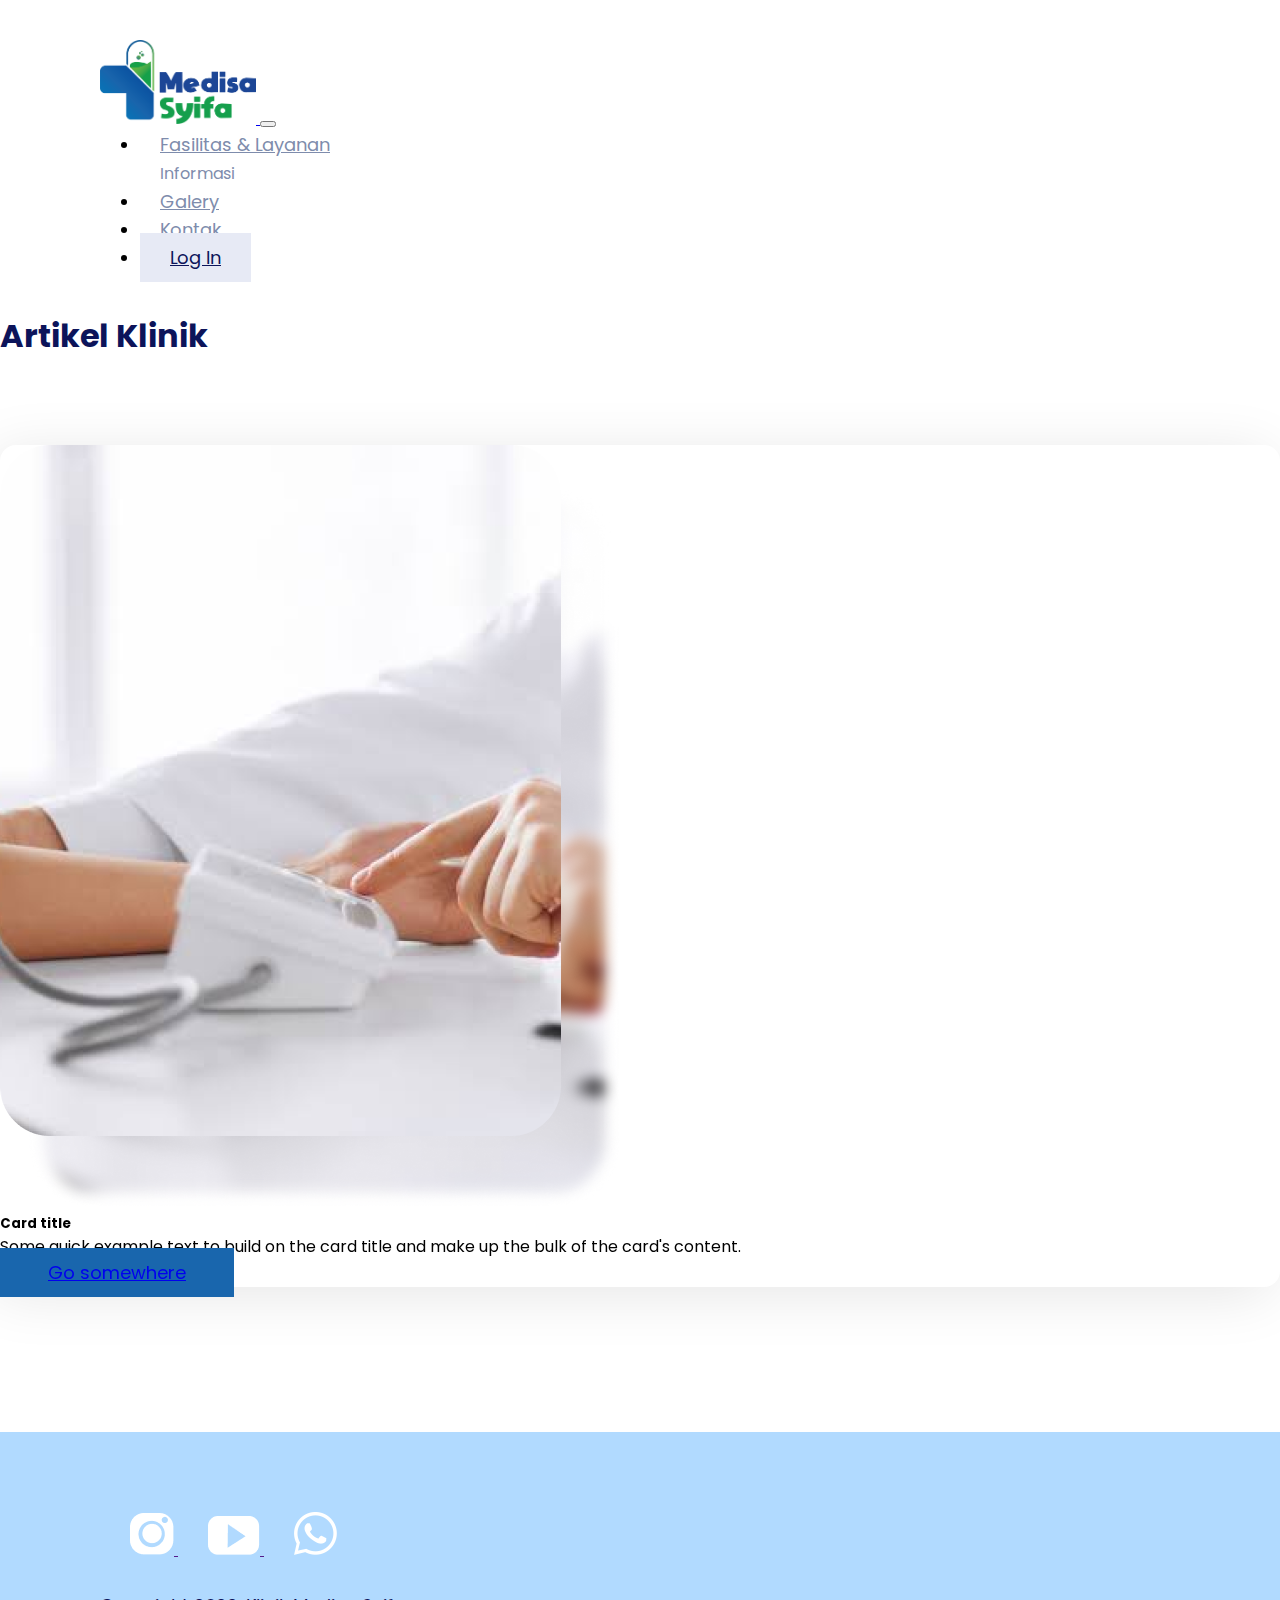
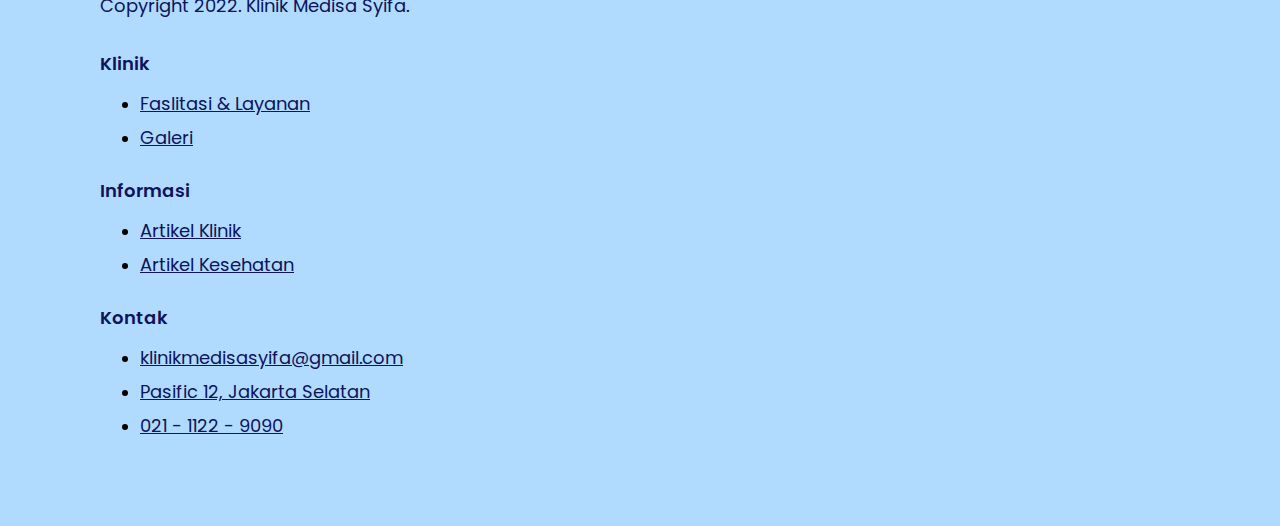
<file: src/artikel-klinik.html>
<!doctype html>
<html lang="en">

<head>
    <meta charset="UTF-8">
    <meta http-equiv="X-UA-Compatible" content="IE=edge">
    <meta name="viewport" content="width=device-width, initial-scale=1.0">

    <!-- Bootstrap CSS -->
    <link href="https://cdn.jsdelivr.net/npm/bootstrap@5.0.0-beta2/dist/css/bootstrap.min.css" rel="stylesheet" integrity="sha384-BmbxuPwQa2lc/FVzBcNJ7UAyJxM6wuqIj61tLrc4wSX0szH/Ev+nYRRuWlolflfl" crossorigin="anonymous">

    <!-- Custom CSS -->
    <link rel="stylesheet" href="/css/homepage.css">
    <link rel="stylesheet" href="/css/utilities.css">

    <!-- Google Font -->
    <link rel="preconnect" href="https://fonts.gstatic.com">
    <link
        href="https://fonts.googleapis.com/css2?family=Poppins:ital,wght@0,100;0,200;0,300;0,400;0,500;0,600;0,700;0,800;0,900;1,100;1,200;1,300;1,400;1,500;1,600;1,700;1,800;1,900&display=swap"
        rel="stylesheet">

    <!-- AOS Animation -->
    <link href="https://unpkg.com/aos@2.3.1/dist/aos.css" rel="stylesheet">
    <script src="https://unpkg.com/aos@2.3.1/dist/aos.js"></script>


    <title>Klinik Medisa Syifa</title>
</head>

<body>
    <!-- Navbar -->
    <section>
        <nav class="navbar sticky-top navbar-expand-lg navbar-light bg-light bg-white pt-lg-40 pb-lg-40 pt-30 pb-50">
            <div class="container-fluid">
                <a href="/index.html">
                    <img width="156" height="84" src="/assets/icon/logo.png" alt="logo">                   
                </a>
                <button class="navbar-toggler" type="button" data-bs-toggle="collapse" data-bs-target="#navbarNav"
                    aria-controls="navbarNav" aria-expanded="false" aria-label="Toggle navigation">
                    <span class="navbar-toggler-icon"></span>
                </button>
                <div class="collapse navbar-collapse" id="navbarNav">
                    <ul class="navbar-nav ms-auto text-lg gap-lg-0 gap-2">
                        <li class="nav-item my-auto">
                            <a class="nav-link" href="#fasilitaslayanan">Fasilitas & Layanan</a>
                        </li>
                        <li class="nav-item dropdown my-auto">
                                <a class="nav-link dropbtn">Informasi</a>
                                <div class="dropdown-content">
                                  <a href="#">Artikel Klinik</a>
                                  <a href="#">Artikel Kesehatan</a>
                                </div>
                        </li>
                        <li class="nav-item my-auto">
                            <a class="nav-link" href="#">Galery</a>
                        </li>
                        <li class="nav-item my-auto me-lg-20">
                            <a class="nav-link" href="#" >Kontak</a>
                        </li>
                        <li class="nav-item my-auto">
                            <a class="btn btn-sign-in d-flex justify-content-center ms-lg-2 rounded-pill active"
                                href="./src/sign-in.html" role="button">Log
                                In</a>
                        </li>
                    </ul>
                </div>
            </div>
        </nav>
    </section>        
    <!-- -->
    <h1 class="header-title color-palette-1 fw-bold text-center">Artikel Klinik</h1>
    <section class="header pt-lg-60 pb-50">
        <div class="container">
            <br class="d-sm-block d-none">
            <div class="row gap-lg-0 gap-5">
                <div class="col-lg-3 col-12 d-lg-block" data-aos="zoom-in">
                    <div class="card">
                        <img src="/assets/img/photo_umum.png" class="card-img-top" alt="gambar">
                        <div class="card-body mb-20">
                          <h5 class="card-title">Card title</h5>
                          <p class="card-text">Some quick example text to build on the card title and make up the bulk of the card's content.</p>
                          <a href="#" class="btn-get text-lg text-white rounded-pill">Go somewhere</a>
                        </div>
                      </div>
                      <br class="d-sm-block d-none">
                </div>
            </div>
        </div>
    </section>
    <!-- Footer -->
    <section class="footer pt-50">
        <footer>
            <div class="container-fluid">
                <div class="row">
                    <div class="col-lg-4 text-lg-start text-center">
                        <a href="" class="mb-30">
                            <img src="/assets/icon/instagram.png" alt="instagram" style="padding-left: 30px;">
                        </a>
                        <a href="" class="mb-30">
                            <img src="/assets/icon/youtube.png" alt="youtube" style="padding-left: 30px;">
                        </a>
                        <a href="" class="mb-30">
                            <img src="/assets/icon/wa.png" alt="whatsapp" style="padding-left: 30px;">
                        </a>
                        <p class="mt-30 text-lg color-palette-1 mb-30">Copyright 2022. Klinik Medisa Syifa.</p>
                    </div>
                    <div class="col-lg-8 mt-lg-0 mt-20">
                        <div class="row gap-sm-0">
                            <div class="col-md-4 col-6 mb-lg-0 mb-25">
                                <p class="text-lg fw-semibold color-palette-1 mb-12">Klinik</p>
                                <ul class="list-unstyled">
                                    <li class="mb-6">
                                        <a href="" class="text-lg color-palette-1 text-decoration-none">Faslitasi & Layanan</a>
                                    </li>
                                    <li class="mb-6">
                                        <a href="" class="text-lg color-palette-1 text-decoration-none">Galeri</a>
                                    </li>
                                </ul>
                            </div>
                            <div class="col-md-4 col-6 mb-lg-0 mb-25">
                                <p class="text-lg fw-semibold color-palette-1 mb-12">Informasi</p>
                                <ul class="list-unstyled">
                                    <li class="mb-6">
                                        <a href="" class="text-lg color-palette-1 text-decoration-none">Artikel Klinik</a>
                                    </li>
                                    <li class="mb-6">
                                        <a href="" class="text-lg color-palette-1 text-decoration-none">Artikel Kesehatan</a>
                                    </li>
                                </ul>
                            </div>
                            <div class="col-md-4 col-12 mt-lg-0 mt-md-0 mt-25">
                                <p class="text-lg fw-semibold color-palette-1 mb-12">Kontak</p>
                                <ul class="list-unstyled">
                                    <li class="mb-6">
                                        <a href="mailto: team@store.gg"
                                            class="text-lg color-palette-1 text-decoration-none">klinikmedisasyifa@gmail.com</a>
                                    </li>
                                    <li class="mb-6">
                                        <a href="http://maps.google.com/?q=Pasific 12,
                                        Jakarta Selatan" class="text-lg color-palette-1 text-decoration-none">Pasific
                                            12,
                                            Jakarta Selatan</a>
                                    </li>
                                    <li class="mb-6">
                                        <a href="tel: 02111229090"
                                            class="text-lg color-palette-1 text-decoration-none">021 - 1122 -
                                            9090</a>
                                    </li>
                                </ul>
                            </div>
                        </div>
                    </div>
                </div>
            </div>
        </footer>
    </section>
    <!-- Bootstrap -->
    <script src="https://cdn.jsdelivr.net/npm/bootstrap@5.0.1/dist/js/bootstrap.bundle.min.js"
        integrity="sha384-gtEjrD/SeCtmISkJkNUaaKMoLD0//ElJ19smozuHV6z3Iehds+3Ulb9Bn9Plx0x4" 
        crossorigin="anonymous">
    </script>
    <script src="https://code.jquery.com/jquery-3.5.1.slim.min.js"
        integrity="sha384-DfXdz2htPH0lsSSs5nCTpuj/zy4C+OGpamoFVy38MVBnE+IbbVYUew+OrCXaRkfj"
        crossorigin="anonymous">
    </script>
    <!-- AOS Animation -->
    <script>
        AOS.init();
    </script>
</body>
</html>
</file>
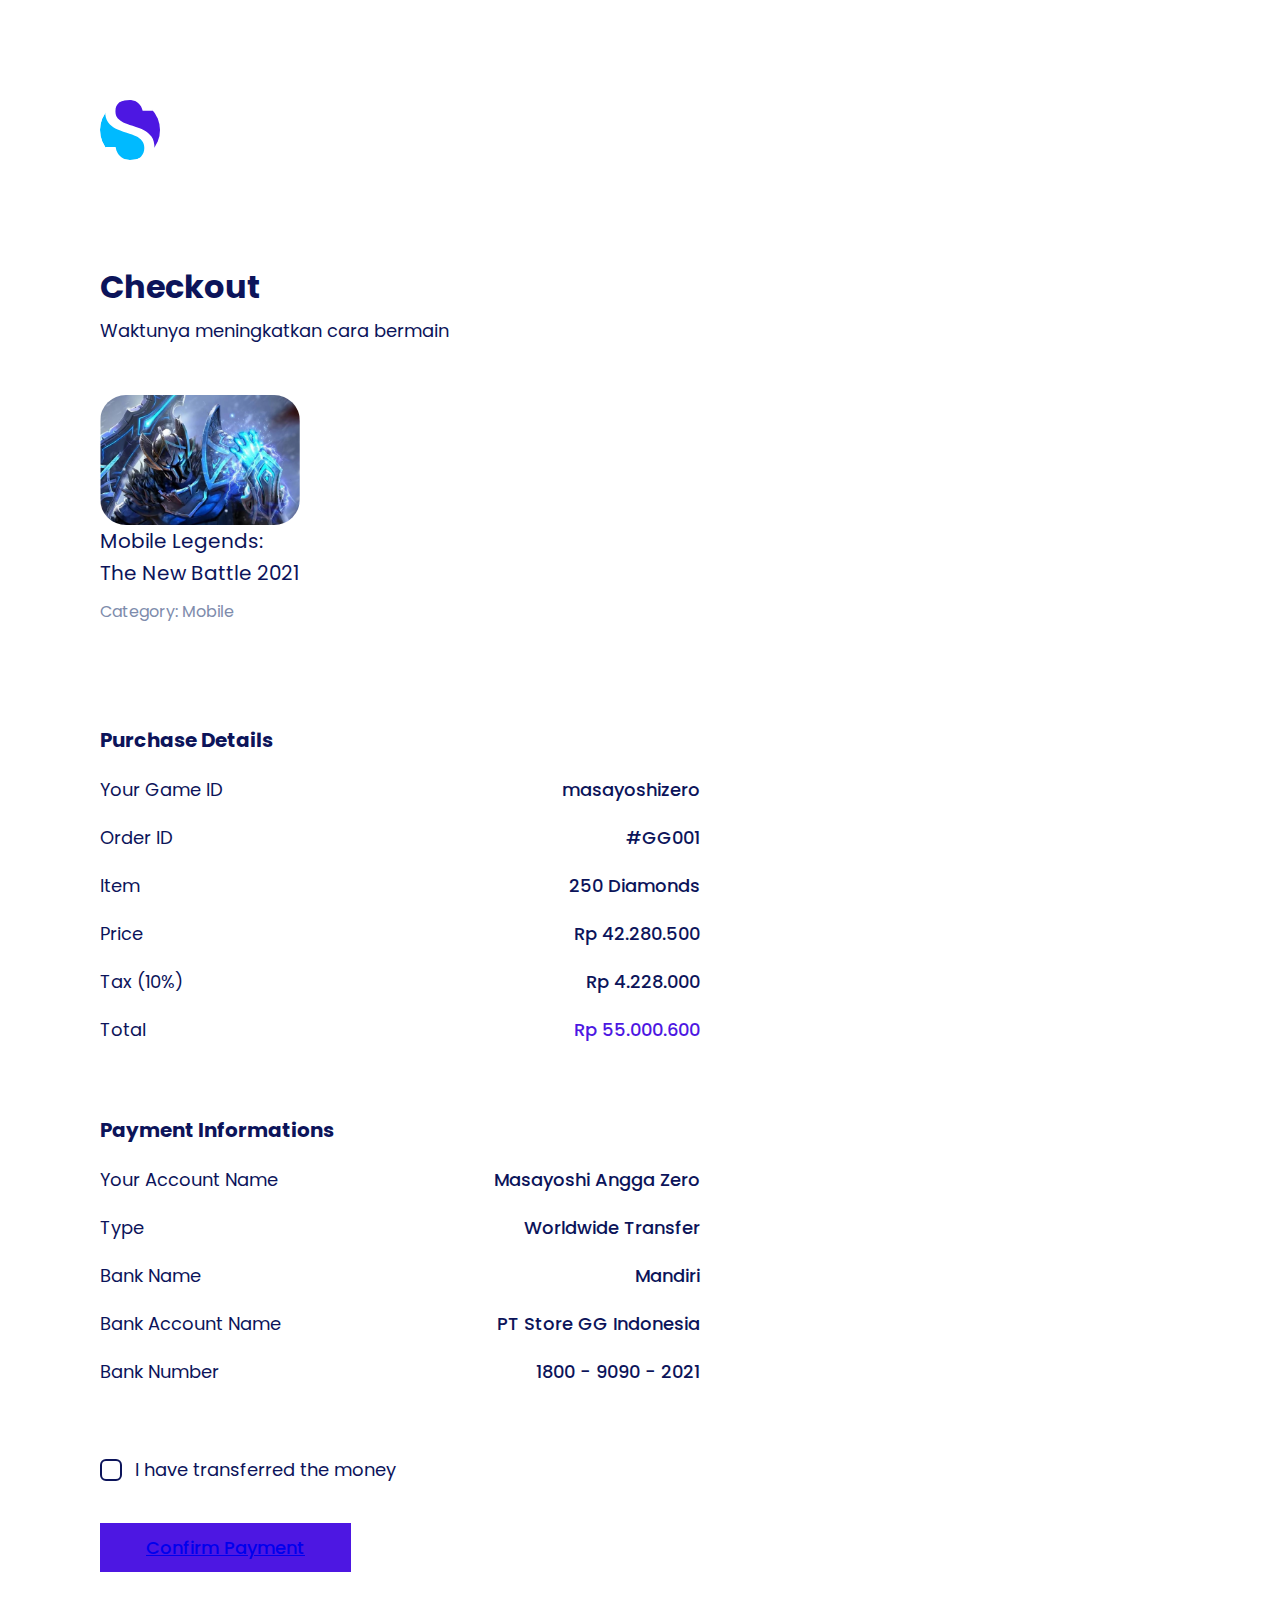
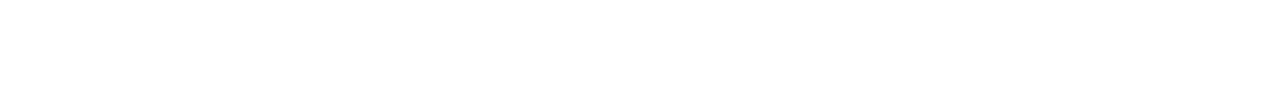
<file: src/checkout.html>
<!doctype html>
<html lang="en">

<head>
    <meta charset="UTF-8">
    <meta http-equiv="X-UA-Compatible" content="IE=edge">
    <meta name="viewport" content="width=device-width, initial-scale=1.0">

    <!-- Bootstrap CSS -->
    <link href="https://cdn.jsdelivr.net/npm/bootstrap@5.0.1/dist/css/bootstrap.min.css" rel="stylesheet"
        integrity="sha384-+0n0xVW2eSR5OomGNYDnhzAbDsOXxcvSN1TPprVMTNDbiYZCxYbOOl7+AMvyTG2x" crossorigin="anonymous">

    <!-- Custom CSS -->
    <link rel="stylesheet" href="../css/utilities.css">
    <link rel="stylesheet" href="../css/checkout.css">

    <!-- Google Font -->
    <link rel="preconnect" href="https://fonts.gstatic.com">
    <link
        href="https://fonts.googleapis.com/css2?family=Poppins:ital,wght@0,100;0,200;0,300;0,400;0,500;0,600;0,700;0,800;0,900;1,100;1,200;1,300;1,400;1,500;1,600;1,700;1,800;1,900&display=swap"
        rel="stylesheet">

    <title>Checkout StoreGG</title>
</head>

<body>
    <!-- Checkout Content -->
    <section class="checkout mx-auto pt-md-100 pb-md-145 pt-30 pb-30">
        <div class="container-fluid">
            <div class="logo text-md-center text-start pb-50">
                <a class="" href="#">
                    <svg width="60" height="60" viewBox="0 0 60 60" fill="none" xmlns="http://www.w3.org/2000/svg">
                        <mask id="mask0" mask-type="alpha" maskUnits="userSpaceOnUse" x="0" y="0" width="60"
                            height="60">
                            <circle cx="30" cy="30" r="30" fill="#3546AB" />
                        </mask>
                        <g mask="url(#mask0)">
                            <circle cx="30" cy="30" r="30" fill="#00BAFF" />
                            <path
                                d="M41.5001 35.0001C52.3001 38.2001 49.6668 48.0001 47.0001 52.5001L71.0001 60.5001L79.5001 -12.9999C63.6667 -13.8333 29.5001 -14.9999 19.5001 -12.9999C7.00007 -10.4999 13.5001 4.00006 12.0001 14.0001C10.5001 24.0001 28.0001 31.0001 41.5001 35.0001Z"
                                fill="#4D17E2" />
                            <path
                                d="M54.495 47.785C54.495 51.285 53.655 54.54 51.975 57.55C50.295 60.56 47.74 63.01 44.31 64.9C40.88 66.79 36.645 67.735 31.605 67.735C26.705 67.735 22.33 66.86 18.48 65.11C14.7 63.29 11.655 60.84 9.345 57.76C7.105 54.61 5.81 51.04 5.46 47.05H15.645C15.855 49.15 16.555 51.215 17.745 53.245C19.005 55.205 20.755 56.85 22.995 58.18C25.305 59.44 28.07 60.07 31.29 60.07C35.49 60.07 38.71 58.95 40.95 56.71C43.19 54.47 44.31 51.6 44.31 48.1C44.31 45.09 43.505 42.64 41.895 40.75C40.355 38.86 38.43 37.39 36.12 36.34C33.81 35.22 30.66 34.03 26.67 32.77C21.98 31.23 18.2 29.795 15.33 28.465C12.53 27.065 10.115 25 8.085 22.27C6.125 19.54 5.145 15.935 5.145 11.455C5.145 7.60499 6.055 4.20999 7.875 1.27C9.765 -1.67 12.425 -3.945 15.855 -5.555C19.355 -7.165 23.45 -7.97 28.14 -7.97C35.42 -7.97 41.195 -6.185 45.465 -2.615C49.735 0.884996 52.22 5.365 52.92 10.825H42.63C42.07 7.885 40.565 5.295 38.115 3.055C35.665 0.814997 32.34 -0.305003 28.14 -0.305003C24.29 -0.305003 21.21 0.709996 18.9 2.73999C16.59 4.69999 15.435 7.5 15.435 11.14C15.435 14.01 16.17 16.355 17.64 18.175C19.18 19.925 21.07 21.325 23.31 22.375C25.55 23.355 28.63 24.475 32.55 25.735C37.31 27.275 41.125 28.745 43.995 30.145C46.935 31.545 49.42 33.68 51.45 36.55C53.48 39.35 54.495 43.095 54.495 47.785Z"
                                fill="white" />
                        </g>
                    </svg>
                </a>
            </div>
            <div class="title-text pt-md-50 pt-0">
                <h2 class="text-4xl fw-bold color-palette-1 mb-10">Checkout</h2>
                <p class="text-lg color-palette-1 mb-0">Waktunya meningkatkan cara bermain</p>
            </div>
            <div class="game-checkout d-flex flex-row align-items-center pt-md-50 pb-md-50 pt-30 pb-30">
                <div class="pe-4">
                    <div class="cropped">
                        <img src="../assets/img/Thumbnail-3.png" class="img-fluid" alt="">
                    </div>
                </div>
                <div>
                    <p class="fw-bold text-xl color-palette-1 mb-10">Mobile Legends:<br> The New Battle 2021</p>
                    <p class="color-palette-2 m-0">Category: Mobile</p>
                </div>
            </div>
            <hr>
            <div class="purchase pt-md-50 pt-30">
                <h2 class="fw-bold text-xl color-palette-1 mb-20">Purchase Details</h2>
                <p class="text-lg color-palette-1 mb-20">Your Game ID <span
                        class="purchase-details">masayoshizero</span></p>
                <p class="text-lg color-palette-1 mb-20">Order ID <span class="purchase-details">#GG001</span></p>
                <p class="text-lg color-palette-1 mb-20">Item <span class="purchase-details">250 Diamonds</span></p>
                <p class="text-lg color-palette-1 mb-20">Price <span class="purchase-details">Rp 42.280.500</span></p>
                <p class="text-lg color-palette-1 mb-20">Tax (10%) <span class="purchase-details">Rp 4.228.000</span>
                </p>
                <p class="text-lg color-palette-1 mb-20">Total <span class="purchase-details color-palette-4">Rp
                        55.000.600</span></p>
            </div>
            <div class="payment pt-md-50 pb-md-50 pt-10 pb-10">
                <h2 class="fw-bold text-xl color-palette-1 mb-20">Payment Informations</h2>
                <p class="text-lg color-palette-1 mb-20">Your Account Name <span class="purchase-details">Masayoshi
                        Angga Zero</span></p>
                <p class="text-lg color-palette-1 mb-20">Type <span class="payment-details">Worldwide Transfer</span>
                </p>
                <p class="text-lg color-palette-1 mb-20">Bank Name <span class="payment-details">Mandiri</span></p>
                <p class="text-lg color-palette-1 mb-20">Bank Account Name <span class="payment-details">PT Store GG
                        Indonesia</span></p>
                <p class="text-lg color-palette-1 mb-20">Bank Number <span class="payment-details">1800 - 9090 -
                        2021</span>
                </p>
            </div>
            <label class="checkbox-label text-lg color-palette-1">I have transferred the money
                <input type="checkbox">
                <span class="checkmark"></span>
            </label>
            <div class="d-md-block d-flex flex-column w-100 pt-50">
                <a class="btn btn-confirm-payment rounded-pill fw-medium text-white border-0 text-lg"
                    href="./complete-checkout.html" role="button">Confirm
                    Payment</a>
            </div>
        </div>
    </section>

    <script src="https://cdn.jsdelivr.net/npm/bootstrap@5.0.1/dist/js/bootstrap.bundle.min.js"
        integrity="sha384-gtEjrD/SeCtmISkJkNUaaKMoLD0//ElJ19smozuHV6z3Iehds+3Ulb9Bn9Plx0x4" crossorigin="anonymous">
    </script>


</body>

</html>
</file>
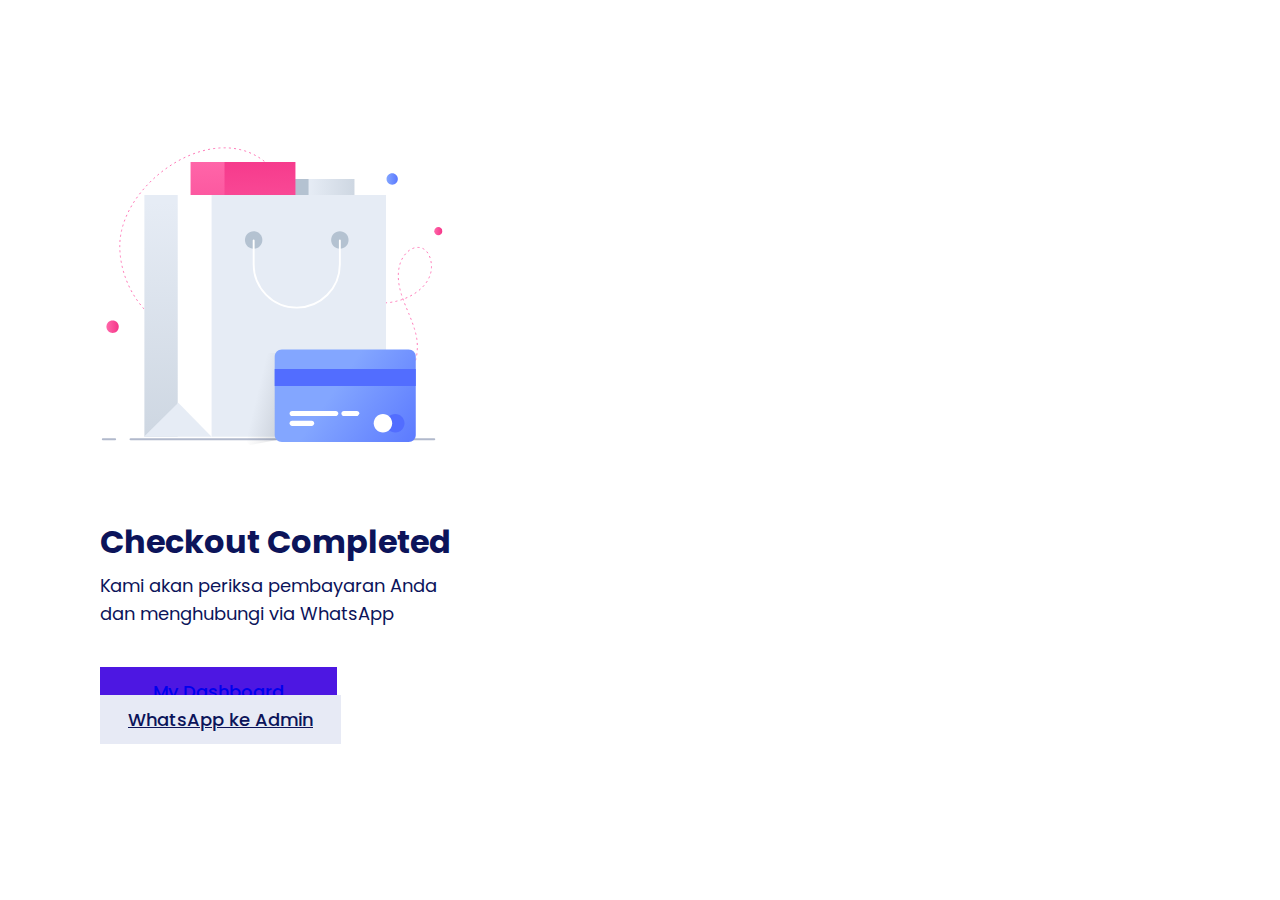
<file: src/complete-checkout.html>
<!doctype html>
<html lang="en">

<head>
    <meta charset="UTF-8">
    <meta http-equiv="X-UA-Compatible" content="IE=edge">
    <meta name="viewport" content="width=device-width, initial-scale=1.0">

    <!-- Bootstrap CSS -->
    <link href="https://cdn.jsdelivr.net/npm/bootstrap@5.0.1/dist/css/bootstrap.min.css" rel="stylesheet"
        integrity="sha384-+0n0xVW2eSR5OomGNYDnhzAbDsOXxcvSN1TPprVMTNDbiYZCxYbOOl7+AMvyTG2x" crossorigin="anonymous">

    <!-- Custom CSS -->
    <link rel="stylesheet" href="../css/utilities.css">
    <link rel="stylesheet" href="../css/complete-checkout.css">

    <!-- Google Font -->
    <link rel="preconnect" href="https://fonts.gstatic.com">
    <link
        href="https://fonts.googleapis.com/css2?family=Poppins:ital,wght@0,100;0,200;0,300;0,400;0,500;0,600;0,700;0,800;0,900;1,100;1,200;1,300;1,400;1,500;1,600;1,700;1,800;1,900&display=swap"
        rel="stylesheet">

    <title>Complete StoreGG</title>
</head>

<body>
    <!-- Complete Checkout Content -->
    <section class="complete-checkout mx-auto pt-lg-145 pb-lg-145 pt-100 pb-80">
        <div class="container-fluid">
            <div class="text-center">
                <svg class="img-fluid" width="343" height="300" viewBox="0 0 343 300" fill="none"
                    xmlns="http://www.w3.org/2000/svg">
                    <g clip-path="url(#clip0)">
                        <path d="M263.96 271.587C264.986 271.07 265.5 270.554 266.525 270.037" stroke="#FF78B7"
                            stroke-width="0.6123" stroke-linecap="round" stroke-linejoin="round" />
                        <path
                            d="M276.786 262.804C284.994 256.605 293.202 250.406 299.873 242.657C310.132 231.292 317.827 216.31 317.315 200.812C317.315 189.963 313.211 179.631 309.107 169.299C305.001 159.484 300.385 149.152 298.845 138.303C297.306 127.454 298.845 115.572 306.541 107.823C311.159 102.657 319.367 100.074 325.523 105.24C327.574 107.307 329.114 109.89 330.141 112.99C339.374 143.469 298.333 162.584 273.708 156.901C261.908 153.801 250.622 147.085 241.387 139.336C221.892 123.321 208.04 108.857 199.832 84.5764C192.65 63.9121 188.032 41.1817 172.642 24.1337C121.339 -32.6927 20.2732 34.9825 19.7601 100.591C19.7601 137.787 42.8462 174.982 77.7319 185.83C94.6618 190.997 113.131 189.963 131.087 188.93C139.808 188.414 148.529 187.897 157.764 187.38"
                            stroke="#FF78B7" stroke-linecap="round" stroke-linejoin="round" stroke-dasharray="1.22 4" />
                        <path d="M163.407 187.897C164.433 187.897 165.46 187.897 166.486 187.897" stroke="#FF78B7"
                            stroke-width="0.6123" stroke-linecap="round" stroke-linejoin="round" />
                        <path d="M30.5337 294.317H334.245" stroke="#B1B9CC" stroke-width="2" stroke-miterlimit="10"
                            stroke-linecap="round" stroke-linejoin="round" />
                        <path d="M2.8302 294.317H15.1428" stroke="#B1B9CC" stroke-width="2" stroke-miterlimit="10"
                            stroke-linecap="round" stroke-linejoin="round" />
                        <path d="M254.212 33.9492H185.98V111.44H254.212V33.9492Z" fill="#B4C2D1" />
                        <path d="M254.212 33.9492H208.553V111.44H254.212V33.9492Z" fill="url(#paint0_linear)" />
                        <path d="M195.283 16.981H90.5659V135.849H195.283V16.981Z" fill="url(#paint1_linear)" />
                        <path d="M195.283 16.981H124.528V135.849H195.283V16.981Z" fill="url(#paint2_linear)" />
                        <path
                            d="M12.5775 187.897C16.1686 187.897 18.7337 185.314 18.7337 181.698C18.7337 178.082 16.1686 175.499 12.5775 175.499C8.98626 175.499 6.42114 178.082 6.42114 181.698C6.42114 185.314 9.49928 187.897 12.5775 187.897Z"
                            fill="url(#paint3_linear)" />
                        <path
                            d="M292.177 39.6318C295.254 39.6318 297.821 37.0487 297.821 33.9491C297.821 30.8495 295.254 28.2666 292.177 28.2666C289.098 28.2666 286.534 30.8495 286.534 33.9491C286.534 37.0487 289.098 39.6318 292.177 39.6318Z"
                            fill="url(#paint4_linear)" />
                        <path
                            d="M338.349 90.2587C340.401 90.2587 342.453 88.1924 342.453 86.1261C342.453 84.0595 340.401 81.9932 338.349 81.9932C336.297 81.9932 334.245 84.0595 334.245 86.1261C334.245 88.1924 336.297 90.2587 338.349 90.2587Z"
                            fill="url(#paint5_linear)" />
                        <path d="M285.506 49.9639H44.3849V291.733H285.506V49.9639Z" fill="white" />
                        <path d="M286.019 49.9639H111.591V291.733H286.019V49.9639Z" fill="#E6ECF5" />
                        <path d="M77.7316 49.9639H44.3849V291.733H77.7316V49.9639Z" fill="url(#paint6_linear)" />
                        <path d="M111.591 291.733H44.3849V291.218L78.2447 257.639L111.591 291.733Z" fill="#E6ECF5" />
                        <path
                            d="M153.66 103.691C158.476 103.691 162.381 99.7587 162.381 94.9083C162.381 90.058 158.476 86.126 153.66 86.126C148.843 86.126 144.938 90.058 144.938 94.9083C144.938 99.7587 148.843 103.691 153.66 103.691Z"
                            fill="#B4C2D1" />
                        <path
                            d="M239.848 103.691C244.665 103.691 248.569 99.7587 248.569 94.9083C248.569 90.058 244.665 86.126 239.848 86.126C235.031 86.126 231.127 90.058 231.127 94.9083C231.127 99.7587 235.031 103.691 239.848 103.691Z"
                            fill="#B4C2D1" />
                        <path
                            d="M239.847 95.4248V119.189C239.847 143.469 220.352 162.583 196.753 162.583C172.641 162.583 153.659 142.952 153.659 119.189V95.4248"
                            stroke="white" stroke-width="1.8941" stroke-miterlimit="10" stroke-linecap="round"
                            stroke-linejoin="round" />
                        <path opacity="0.7"
                            d="M280.89 275.72L150.068 300C148.016 298.967 146.477 296.383 146.477 293.802V215.277C146.477 211.144 149.555 208.044 153.659 208.044H273.707L280.89 275.72Z"
                            fill="url(#paint7_linear)" />
                        <path
                            d="M315.775 211.661V289.667C315.775 293.802 312.696 296.901 308.592 296.901H181.876C177.772 296.901 174.694 293.802 174.694 289.667V211.661C174.694 207.528 177.772 204.429 181.876 204.429H308.592C312.696 204.429 315.775 207.528 315.775 211.661Z"
                            fill="url(#paint8_linear)" />
                        <path d="M315.775 224.059H174.694V241.107H315.775V224.059Z" fill="#526DFF" />
                        <path
                            d="M256.778 271.07H243.952C242.413 271.07 241.387 270.037 241.387 268.487C241.387 266.938 242.413 265.904 243.952 265.904H256.778C258.317 265.904 259.343 266.938 259.343 268.487C258.83 270.037 257.804 271.07 256.778 271.07Z"
                            fill="white" />
                        <path
                            d="M235.744 271.07H192.137C190.598 271.07 189.572 270.037 189.572 268.487C189.572 266.938 190.598 265.904 192.137 265.904H235.744C237.283 265.904 238.309 266.938 238.309 268.487C238.309 270.037 236.77 271.07 235.744 271.07Z"
                            fill="white" />
                        <path
                            d="M211.632 280.886H192.137C190.598 280.886 189.572 279.853 189.572 278.303C189.572 276.753 190.598 275.72 192.137 275.72H211.632C213.171 275.72 214.197 276.753 214.197 278.303C214.197 279.853 213.171 280.886 211.632 280.886Z"
                            fill="white" />
                        <path
                            d="M295.254 287.601C300.354 287.601 304.489 283.438 304.489 278.303C304.489 273.167 300.354 269.004 295.254 269.004C290.154 269.004 286.019 273.167 286.019 278.303C286.019 283.438 290.154 287.601 295.254 287.601Z"
                            fill="#526DFF" />
                        <path
                            d="M282.942 287.601C288.043 287.601 292.178 283.438 292.178 278.303C292.178 273.167 288.043 269.004 282.942 269.004C277.842 269.004 273.708 273.167 273.708 278.303C273.708 283.438 277.842 287.601 282.942 287.601Z"
                            fill="white" />
                    </g>
                    <defs>
                        <linearGradient id="paint0_linear" x1="208.801" y1="72.5824" x2="254.26" y2="72.5824"
                            gradientUnits="userSpaceOnUse">
                            <stop offset="0.00289017" stop-color="#E6ECF5" />
                            <stop offset="1" stop-color="#CED7E2" />
                        </linearGradient>
                        <linearGradient id="paint1_linear" x1="143.285" y1="14.5673" x2="143.285" y2="143.347"
                            gradientUnits="userSpaceOnUse">
                            <stop stop-color="#FF66A9" />
                            <stop offset="1" stop-color="#F53689" />
                        </linearGradient>
                        <linearGradient id="paint2_linear" x1="163.166" y1="127.787" x2="156.337" y2="4.80769"
                            gradientUnits="userSpaceOnUse">
                            <stop stop-color="#FF66A9" />
                            <stop offset="1" stop-color="#F53689" />
                        </linearGradient>
                        <linearGradient id="paint3_linear" x1="6.76077" y1="181.739" x2="18.528" y2="181.739"
                            gradientUnits="userSpaceOnUse">
                            <stop stop-color="#FF66A9" />
                            <stop offset="1" stop-color="#F53689" />
                        </linearGradient>
                        <linearGradient id="paint4_linear" x1="286.418" y1="33.7799" x2="297.858" y2="33.7799"
                            gradientUnits="userSpaceOnUse">
                            <stop stop-color="#83A6FF" />
                            <stop offset="1" stop-color="#5A78FF" />
                        </linearGradient>
                        <linearGradient id="paint5_linear" x1="334.206" y1="85.84" x2="342.314" y2="85.84"
                            gradientUnits="userSpaceOnUse">
                            <stop stop-color="#FF66A9" />
                            <stop offset="1" stop-color="#F53689" />
                        </linearGradient>
                        <linearGradient id="paint6_linear" x1="61.3001" y1="56.4076" x2="61.3001" y2="288.195"
                            gradientUnits="userSpaceOnUse">
                            <stop offset="0.00289017" stop-color="#E6ECF5" />
                            <stop offset="1" stop-color="#CED7E2" />
                        </linearGradient>
                        <linearGradient id="paint7_linear" x1="158.725" y1="240.949" x2="274.511" y2="269.213"
                            gradientUnits="userSpaceOnUse">
                            <stop offset="0.00289017" stop-color="#606673" stop-opacity="0" />
                            <stop offset="1" stop-color="#373C47" />
                        </linearGradient>
                        <linearGradient id="paint8_linear" x1="235.098" y1="243.554" x2="317.994" y2="300.73"
                            gradientUnits="userSpaceOnUse">
                            <stop stop-color="#83A6FF" />
                            <stop offset="1" stop-color="#5A78FF" />
                        </linearGradient>
                        <clipPath id="clip0">
                            <rect width="342.453" height="300" fill="white" />
                        </clipPath>
                    </defs>
                </svg>
            </div>
            <div class="pt-70 pb-50">
                <h2 class="text-4xl fw-bold text-center color-palette-1 mb-10">Checkout Completed</h2>
                <p class="text-lg text-center color-palette-1 m-0">Kami akan periksa pembayaran Anda<br
                        class="d-sm-block d-none"> dan menghubungi via
                    WhatsApp</p>
            </div>
            <div class="button-group d-flex flex-column mx-auto">
                <a class="btn btn-dashboard fw-medium text-lg text-white rounded-pill mb-16"
                    href="../member/overview.html" role="button">My
                    Dashboard</a>
                <a class="btn btn-whatsapp fw-medium text-lg color-palette-1 rounded-pill" href="#"
                    role="button">WhatsApp
                    ke Admin</a>
            </div>
        </div>
    </section>

    <script src="https://cdn.jsdelivr.net/npm/bootstrap@5.0.1/dist/js/bootstrap.bundle.min.js"
        integrity="sha384-gtEjrD/SeCtmISkJkNUaaKMoLD0//ElJ19smozuHV6z3Iehds+3Ulb9Bn9Plx0x4" crossorigin="anonymous">
    </script>


</body>

</html>
</file>
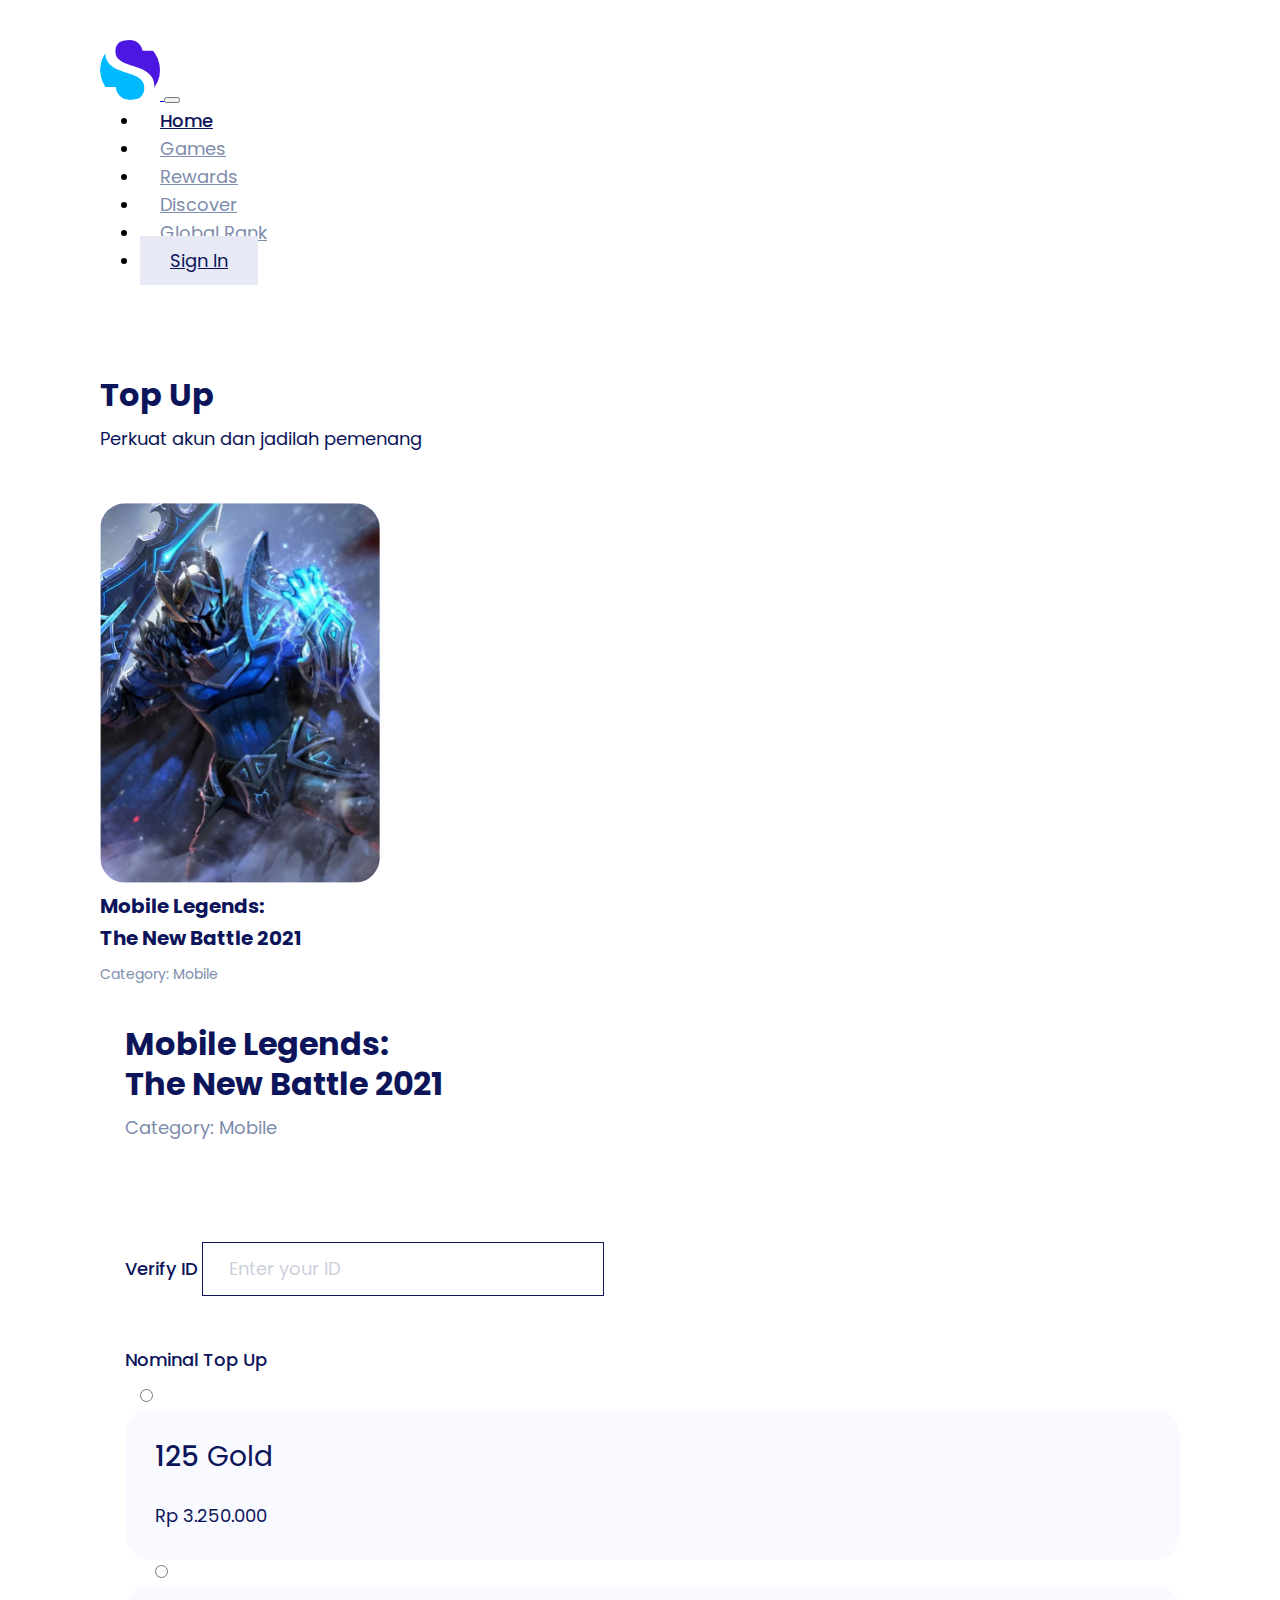
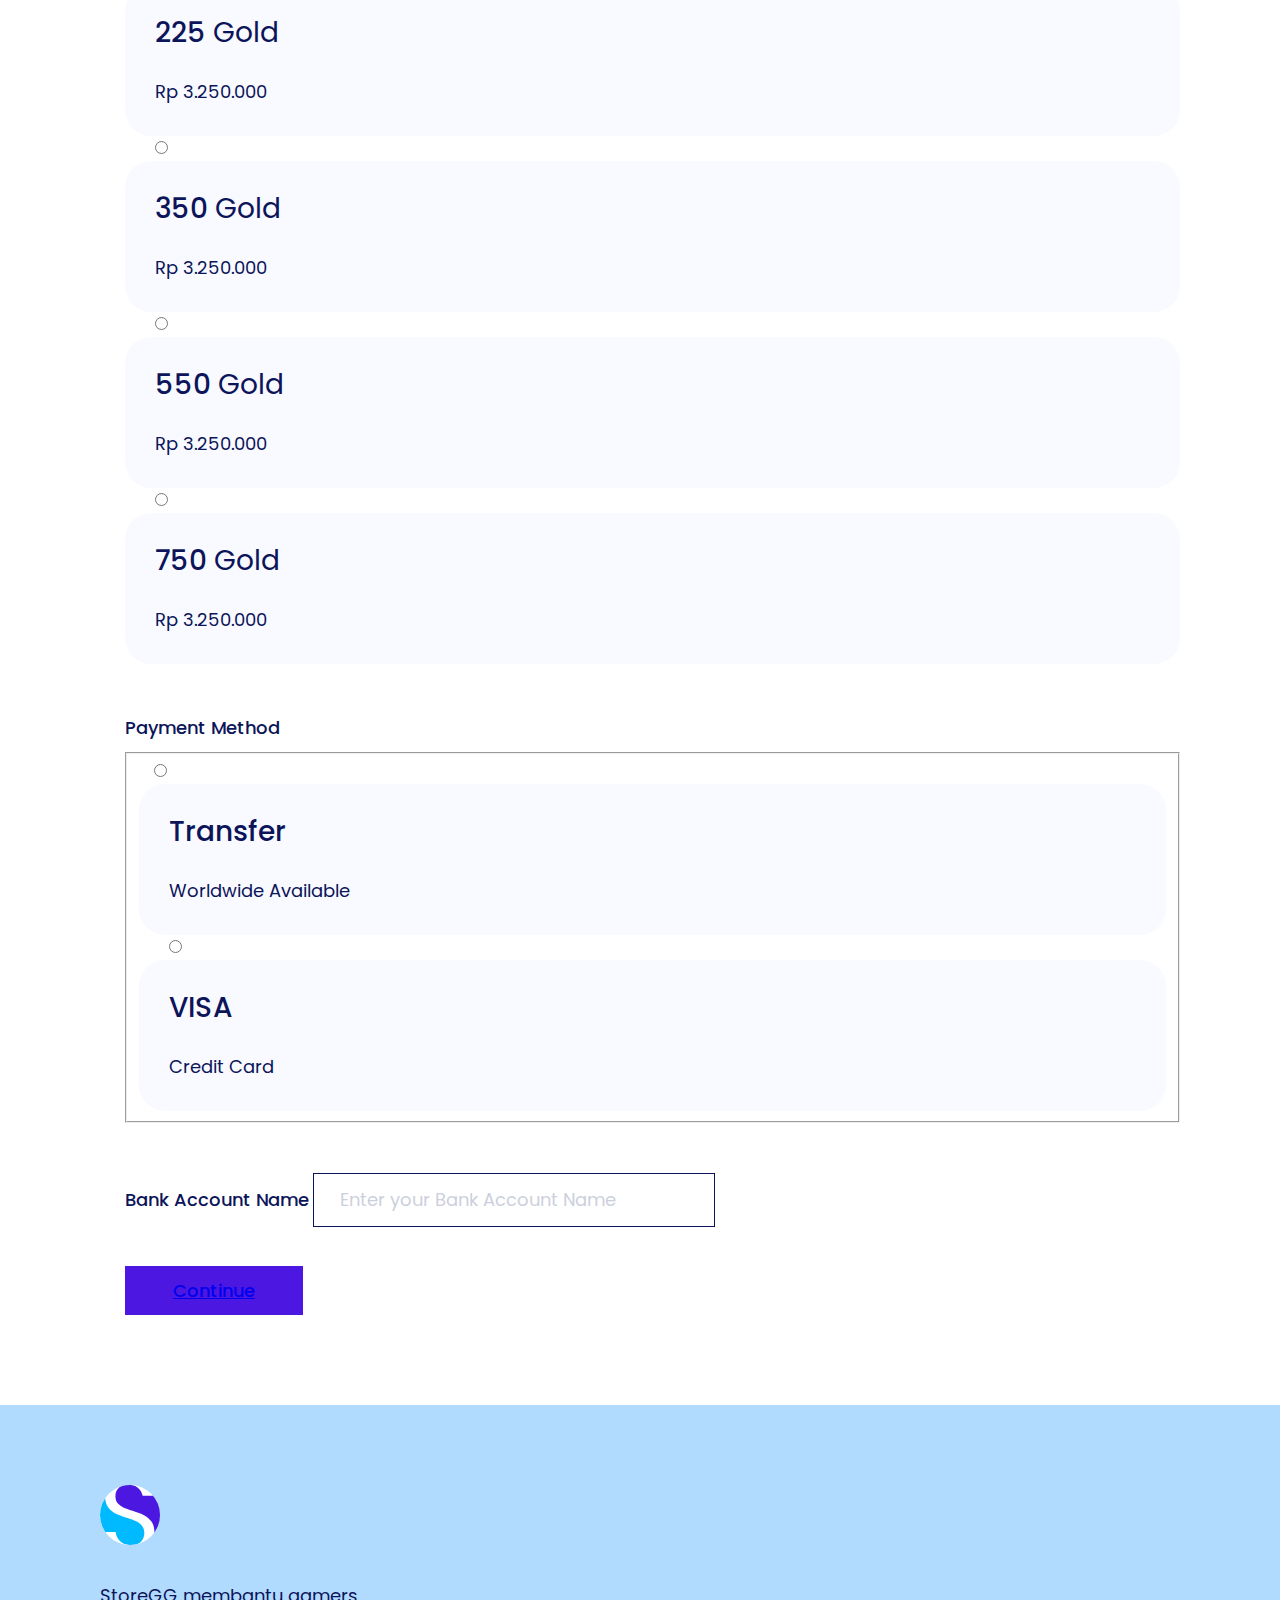
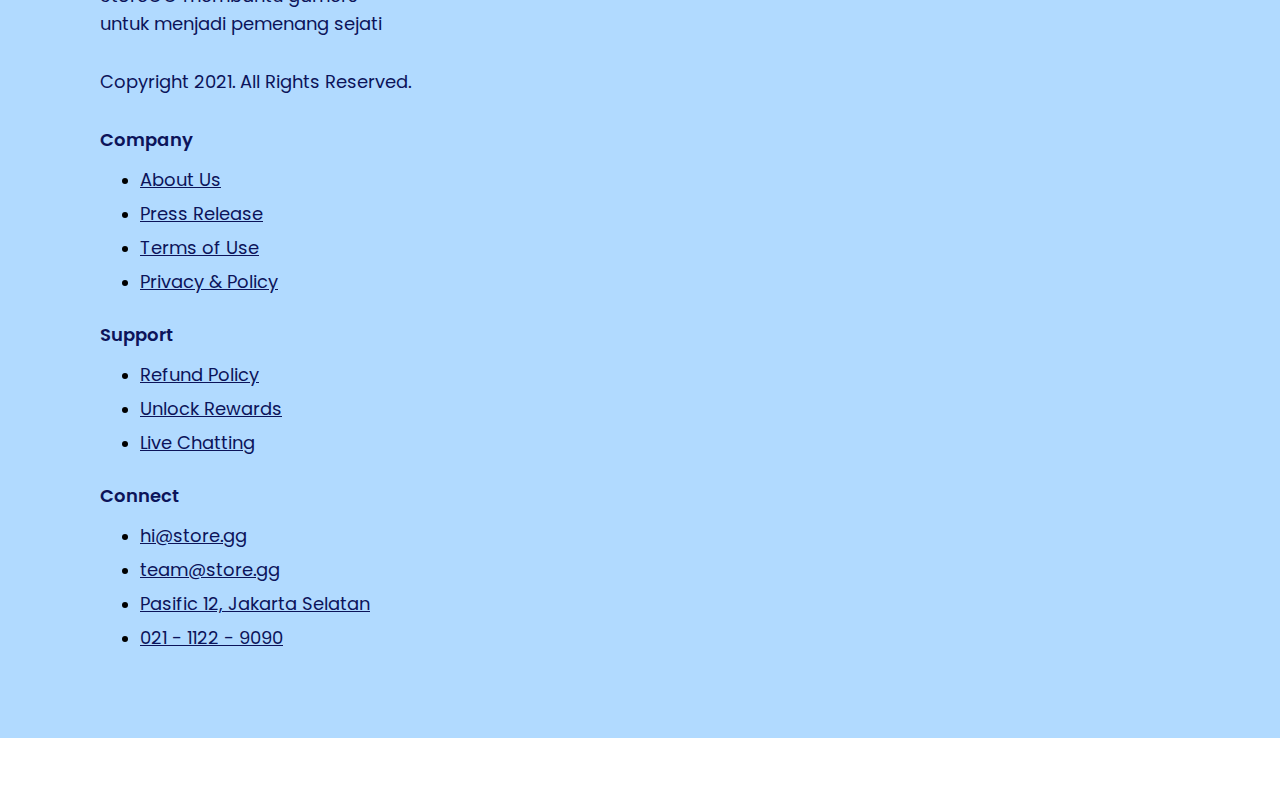
<file: src/detail.html>
<!doctype html>
<html lang="en">

<head>
    <meta charset="UTF-8">
    <meta http-equiv="X-UA-Compatible" content="IE=edge">
    <meta name="viewport" content="width=device-width, initial-scale=1.0">

    <!-- Bootstrap CSS -->
    <link href="https://cdn.jsdelivr.net/npm/bootstrap@5.0.1/dist/css/bootstrap.min.css" rel="stylesheet"
        integrity="sha384-+0n0xVW2eSR5OomGNYDnhzAbDsOXxcvSN1TPprVMTNDbiYZCxYbOOl7+AMvyTG2x" crossorigin="anonymous">

    <!-- Custom CSS -->
    <link rel="stylesheet" href="../css/homepage.css"> <!-- Get navbar & footer style -->
    <link rel="stylesheet" href="../css/utilities.css">
    <link rel="stylesheet" href="../css/detail.css">

    <!-- Google Font -->
    <link rel="preconnect" href="https://fonts.gstatic.com">
    <link
        href="https://fonts.googleapis.com/css2?family=Poppins:ital,wght@0,100;0,200;0,300;0,400;0,500;0,600;0,700;0,800;0,900;1,100;1,200;1,300;1,400;1,500;1,600;1,700;1,800;1,900&display=swap"
        rel="stylesheet">

    <title>Details StoreGG</title>
</head>

<body>
    <!-- Navbar -->
    <section>
        <nav class="navbar navbar-expand-lg navbar-light bg-light bg-white pt-lg-40 pb-lg-40 pt-30 pb-50">
            <div class="container-fluid">
                <a class="navbar-brand" href="#">
                    <svg width="60" height="60" viewBox="0 0 60 60" fill="none" xmlns="http://www.w3.org/2000/svg">
                        <mask id="mask0" mask-type="alpha" maskUnits="userSpaceOnUse" x="0" y="0" width="60"
                            height="60">
                            <circle cx="30" cy="30" r="30" fill="#3546AB" />
                        </mask>
                        <g mask="url(#mask0)">
                            <circle cx="30" cy="30" r="30" fill="#00BAFF" />
                            <path
                                d="M41.5001 35.0001C52.3001 38.2001 49.6668 48.0001 47.0001 52.5001L71.0001 60.5001L79.5001 -12.9999C63.6667 -13.8333 29.5001 -14.9999 19.5001 -12.9999C7.00007 -10.4999 13.5001 4.00006 12.0001 14.0001C10.5001 24.0001 28.0001 31.0001 41.5001 35.0001Z"
                                fill="#4D17E2" />
                            <path
                                d="M54.495 47.785C54.495 51.285 53.655 54.54 51.975 57.55C50.295 60.56 47.74 63.01 44.31 64.9C40.88 66.79 36.645 67.735 31.605 67.735C26.705 67.735 22.33 66.86 18.48 65.11C14.7 63.29 11.655 60.84 9.345 57.76C7.105 54.61 5.81 51.04 5.46 47.05H15.645C15.855 49.15 16.555 51.215 17.745 53.245C19.005 55.205 20.755 56.85 22.995 58.18C25.305 59.44 28.07 60.07 31.29 60.07C35.49 60.07 38.71 58.95 40.95 56.71C43.19 54.47 44.31 51.6 44.31 48.1C44.31 45.09 43.505 42.64 41.895 40.75C40.355 38.86 38.43 37.39 36.12 36.34C33.81 35.22 30.66 34.03 26.67 32.77C21.98 31.23 18.2 29.795 15.33 28.465C12.53 27.065 10.115 25 8.085 22.27C6.125 19.54 5.145 15.935 5.145 11.455C5.145 7.60499 6.055 4.20999 7.875 1.27C9.765 -1.67 12.425 -3.945 15.855 -5.555C19.355 -7.165 23.45 -7.97 28.14 -7.97C35.42 -7.97 41.195 -6.185 45.465 -2.615C49.735 0.884996 52.22 5.365 52.92 10.825H42.63C42.07 7.885 40.565 5.295 38.115 3.055C35.665 0.814997 32.34 -0.305003 28.14 -0.305003C24.29 -0.305003 21.21 0.709996 18.9 2.73999C16.59 4.69999 15.435 7.5 15.435 11.14C15.435 14.01 16.17 16.355 17.64 18.175C19.18 19.925 21.07 21.325 23.31 22.375C25.55 23.355 28.63 24.475 32.55 25.735C37.31 27.275 41.125 28.745 43.995 30.145C46.935 31.545 49.42 33.68 51.45 36.55C53.48 39.35 54.495 43.095 54.495 47.785Z"
                                fill="white" />
                        </g>
                    </svg>
                </a>
                <button class="navbar-toggler" type="button" data-bs-toggle="collapse" data-bs-target="#navbarNav"
                    aria-controls="navbarNav" aria-expanded="false" aria-label="Toggle navigation">
                    <span class="navbar-toggler-icon"></span>
                </button>
                <div class="collapse navbar-collapse" id="navbarNav">
                    <ul class="navbar-nav ms-auto text-lg gap-lg-0 gap-2">
                        <li class="nav-item my-auto">
                            <a class="nav-link active" aria-current="page" href="#">Home</a>
                        </li>
                        <li class="nav-item my-auto">
                            <a class="nav-link" href="#">Games</a>
                        </li>
                        <li class="nav-item my-auto">
                            <a class="nav-link" href="#">Rewards</a>
                        </li>

                        <li class="nav-item my-auto">
                            <a class="nav-link" href="#">Discover</a>
                        </li>
                        <li class="nav-item my-auto me-lg-20">
                            <a class="nav-link" href="#">Global Rank</a>
                        </li>
                        <li class="nav-item my-auto">
                            <a class="btn btn-sign-in d-flex justify-content-center ms-lg-2 rounded-pill"
                                href="./src/sign-in.html" role="button">Sign
                                In</a>
                        </li>
                    </ul>
                </div>
            </div>
        </nav>
    </section>

    <!-- Detail Content -->
    <section class="detail pt-lg-60 pb-50">
        <div class="container-xxl container-fluid">
            <div class="detail-header pb-50">
                <h2 class="text-4xl fw-bold color-palette-1 text-start mb-10">Top Up</h2>
                <p class="text-lg color-palette-1 mb-0">Perkuat akun dan jadilah pemenang</p>
            </div>
            <div class="row">
                <div class="col-xl-3 col-lg-4 col-md-5 pb-30 pb-md-0 pe-md-25 text-md-start">
                    <div class="row align-items-center">
                        <div class="col-md-12 col-4">
                            <img src="../assets/img/Thumbnail-3.png" width="280" height="380" class="img-fluid" alt="">
                        </div>
                        <!-- Mobile: Game title -->
                        <div class="col-md-12 col-8 d-md-none d-block">
                            <h2 class="text-xl fw-bold color-palette-1 text-start mb-10">Mobile Legends:<br>
                                The New Battle 2021</h2>
                            <p class="text-sm color-palette-2 text-start mb-0">Category: Mobile</p>
                        </div>
                    </div>
                </div>
                <div class="col-xl-9 col-lg-8 col-md-7 ps-md-25">
                    <!-- Desktop: Game title -->
                    <div class="pb-50 d-md-block d-none">
                        <h2 class="text-4xl fw-bold color-palette-1 text-start mb-10 mt-10">Mobile Legends:<br>
                            The New Battle 2021</h2>
                        <p class="text-lg color-palette-2 mb-0">Category: Mobile</p>
                    </div>
                    <hr>
                    <form action="./checkout.html" method="POST">
                        <div class="pt-md-50 pt-30">
                            <div class="">
                                <label for="ID" class="form-label text-lg fw-medium color-palette-1 mb-10">Verify
                                    ID</label>
                                <input type="text" class="form-control rounded-pill text-lg" id="ID" name="ID"
                                    aria-describedby="verifyID" placeholder="Enter your ID">
                            </div>
                        </div>
                        <div class="pt-md-50 pb-md-50 pt-30 pb-20">
                            <p class="text-lg fw-medium color-palette-1 mb-md-10 mb-0">Nominal Top Up</p>
                            <div class="row justify-content-between">
                                <label class="col-lg-4 col-sm-6 ps-md-15 pe-md-15 pt-md-15 pb-md-15 pt-10 pb-10"
                                    for="topup1">
                                    <input class="d-none" type="radio" id="topup1" name="topup" value="topup1">
                                    <div class="detail-card">
                                        <div class="d-flex justify-content-between">
                                            <p class="text-3xl color-palette-1 m-0"><span class="fw-medium">125</span>
                                                Gold
                                            </p>
                                            <svg id="icon-check" width="20" height="20" viewBox="0 0 20 20" fill="none"
                                                xmlns="http://www.w3.org/2000/svg">
                                                <circle cx="10" cy="10" r="10" fill="#CDF1FF" />
                                                <path d="M5.83301 10L8.46459 12.5L14.1663 7.5" stroke="#00BAFF"
                                                    stroke-width="2" stroke-linecap="round" stroke-linejoin="round" />
                                            </svg>
                                        </div>
                                        <p class="text-lg color-palette-1 m-0">Rp 3.250.000</p>
                                    </div>
                                </label>
                                <label class="col-lg-4 col-sm-6 ps-md-15 pe-md-15 pt-md-15 pb-md-15 pt-10 pb-10"
                                    for="topup2">
                                    <input class="d-none" type="radio" id="topup2" name="topup" value="topup2">
                                    <div class="detail-card">
                                        <div class="d-flex justify-content-between">
                                            <p class="text-3xl color-palette-1 m-0"><span class="fw-medium">225</span>
                                                Gold
                                            </p>
                                            <svg id="icon-check" width="20" height="20" viewBox="0 0 20 20" fill="none"
                                                xmlns="http://www.w3.org/2000/svg">
                                                <circle cx="10" cy="10" r="10" fill="#CDF1FF" />
                                                <path d="M5.83301 10L8.46459 12.5L14.1663 7.5" stroke="#00BAFF"
                                                    stroke-width="2" stroke-linecap="round" stroke-linejoin="round" />
                                            </svg>
                                        </div>
                                        <p class="text-lg color-palette-1 m-0">Rp 3.250.000</p>
                                    </div>
                                </label>
                                <label class="col-lg-4 col-sm-6 ps-md-15 pe-md-15 pt-md-15 pb-md-15 pt-10 pb-10"
                                    for="topup3">
                                    <input class="d-none" type="radio" id="topup3" name="topup" value="topup3">
                                    <div class="detail-card">
                                        <div class="d-flex justify-content-between">
                                            <p class="text-3xl color-palette-1 m-0"><span class="fw-medium">350</span>
                                                Gold
                                            </p>
                                            <svg id="icon-check" width="20" height="20" viewBox="0 0 20 20" fill="none"
                                                xmlns="http://www.w3.org/2000/svg">
                                                <circle cx="10" cy="10" r="10" fill="#CDF1FF" />
                                                <path d="M5.83301 10L8.46459 12.5L14.1663 7.5" stroke="#00BAFF"
                                                    stroke-width="2" stroke-linecap="round" stroke-linejoin="round" />
                                            </svg>
                                        </div>
                                        <p class="text-lg color-palette-1 m-0">Rp 3.250.000</p>
                                    </div>
                                </label>
                                <label class="col-lg-4 col-sm-6 ps-md-15 pe-md-15 pt-md-15 pb-md-15 pt-10 pb-10"
                                    for="topup4">
                                    <input class="d-none" type="radio" id="topup4" name="topup" value="topup4">
                                    <div class="detail-card">
                                        <div class="d-flex justify-content-between">
                                            <p class="text-3xl color-palette-1 m-0"><span class="fw-medium">550</span>
                                                Gold
                                            </p>
                                            <svg id="icon-check" width="20" height="20" viewBox="0 0 20 20" fill="none"
                                                xmlns="http://www.w3.org/2000/svg">
                                                <circle cx="10" cy="10" r="10" fill="#CDF1FF" />
                                                <path d="M5.83301 10L8.46459 12.5L14.1663 7.5" stroke="#00BAFF"
                                                    stroke-width="2" stroke-linecap="round" stroke-linejoin="round" />
                                            </svg>
                                        </div>
                                        <p class="text-lg color-palette-1 m-0">Rp 3.250.000</p>
                                    </div>
                                </label>
                                <label class="col-lg-4 col-sm-6 ps-md-15 pe-md-15 pt-md-15 pb-md-15 pt-10 pb-10"
                                    for="topup5">
                                    <input class="d-none" type="radio" id="topup5" name="topup" value="topup5">
                                    <div class="detail-card">
                                        <div class="d-flex justify-content-between">
                                            <p class="text-3xl color-palette-1 m-0"><span class="fw-medium">750</span>
                                                Gold
                                            </p>
                                            <svg id="icon-check" width="20" height="20" viewBox="0 0 20 20" fill="none"
                                                xmlns="http://www.w3.org/2000/svg">
                                                <circle cx="10" cy="10" r="10" fill="#CDF1FF" />
                                                <path d="M5.83301 10L8.46459 12.5L14.1663 7.5" stroke="#00BAFF"
                                                    stroke-width="2" stroke-linecap="round" stroke-linejoin="round" />
                                            </svg>
                                        </div>
                                        <p class="text-lg color-palette-1 m-0">Rp 3.250.000</p>
                                    </div>
                                </label>
                                <div class="col-lg-4 col-sm-6">
                                    <!-- Blank -->
                                </div>
                            </div>
                        </div>
                        <div class="pb-md-50 pb-20">
                            <p class="text-lg fw-medium color-palette-1 mb-md-10 mb-0">Payment Method</p>
                            <fieldset id="paymentMethod">
                                <div class="row justify-content-between">
                                    <label class="col-lg-4 col-sm-6 ps-md-15 pe-md-15 pt-md-15 pb-md-15 pt-10 pb-10"
                                        for="transfer">
                                        <input class="d-none" type="radio" id="transfer" name="paymentMethod"
                                            value="transfer">
                                        <div class="detail-card">
                                            <div class="d-flex justify-content-between">
                                                <p class="text-3xl color-palette-1 fw-medium m-0">Transfer</p>
                                                <svg id="icon-check" width="20" height="20" viewBox="0 0 20 20"
                                                    fill="none" xmlns="http://www.w3.org/2000/svg">
                                                    <circle cx="10" cy="10" r="10" fill="#CDF1FF" />
                                                    <path d="M5.83301 10L8.46459 12.5L14.1663 7.5" stroke="#00BAFF"
                                                        stroke-width="2" stroke-linecap="round"
                                                        stroke-linejoin="round" />
                                                </svg>
                                            </div>
                                            <p class="text-lg color-palette-1 m-0">Worldwide Available</p>
                                        </div>
                                    </label>
                                    <label class="col-lg-4 col-sm-6 ps-md-15 pe-md-15 pt-md-15 pb-md-15 pt-10 pb-10"
                                        for="visa">
                                        <input class="d-none" type="radio" id="visa" name="paymentMethod" value="visa">
                                        <div class="detail-card">
                                            <div class="d-flex justify-content-between">
                                                <p class="text-3xl color-palette-1 fw-medium m-0">VISA</p>
                                                <svg id="icon-check" width="20" height="20" viewBox="0 0 20 20"
                                                    fill="none" xmlns="http://www.w3.org/2000/svg">
                                                    <circle cx="10" cy="10" r="10" fill="#CDF1FF" />
                                                    <path d="M5.83301 10L8.46459 12.5L14.1663 7.5" stroke="#00BAFF"
                                                        stroke-width="2" stroke-linecap="round"
                                                        stroke-linejoin="round" />
                                                </svg>
                                            </div>
                                            <p class="text-lg color-palette-1 m-0">Credit Card</p>
                                        </div>
                                    </label>
                                    <div class="col-lg-4 col-sm-6">
                                        <!-- Blank -->
                                    </div>
                                </div>
                            </fieldset>
                        </div>
                        <div class="pb-50">
                            <label for="bankAccount" class="form-label text-lg fw-medium color-palette-1 mb-10">Bank
                                Account
                                Name</label>
                            <input type="text" class="form-control rounded-pill text-lg" id="bankAccount"
                                name="bankAccount" aria-describedby="bankAccount"
                                placeholder="Enter your Bank Account Name">
                        </div>
                        <div class="d-sm-block d-flex flex-column w-100">
                            <a href="./checkout.html" type="submit"
                                class="btn btn-submit rounded-pill fw-medium text-white border-0 text-lg">Continue</a>
                            <!-- <button type="submit"
                                class="btn btn-submit rounded-pill fw-medium text-white border-0 text-lg">Continue</button> -->
                        </div>
                    </form>
                </div>
            </div>
        </div>
    </section>

    <!-- Footer -->
    <section class="footer pt-50">
        <footer>
            <div class="container-fluid">
                <div class="row">
                    <div class="col-lg-4 text-lg-start text-center">
                        <a href="" class="mb-30">
                            <svg width="60" height="60" viewBox="0 0 60 60" fill="none"
                                xmlns="http://www.w3.org/2000/svg">
                                <mask id="mask0" mask-type="alpha" maskUnits="userSpaceOnUse" x="0" y="0" width="60"
                                    height="60">
                                    <circle cx="30" cy="30" r="30" fill="#3546AB" />
                                </mask>
                                <g mask="url(#mask0)">
                                    <circle cx="30" cy="30" r="30" fill="#00BAFF" />
                                    <path
                                        d="M41.5001 35.0001C52.3001 38.2001 49.6668 48.0001 47.0001 52.5001L71.0001 60.5001L79.5001 -12.9999C63.6667 -13.8333 29.5001 -14.9999 19.5001 -12.9999C7.00007 -10.4999 13.5001 4.00006 12.0001 14.0001C10.5001 24.0001 28.0001 31.0001 41.5001 35.0001Z"
                                        fill="#4D17E2" />
                                    <path
                                        d="M54.495 47.785C54.495 51.285 53.655 54.54 51.975 57.55C50.295 60.56 47.74 63.01 44.31 64.9C40.88 66.79 36.645 67.735 31.605 67.735C26.705 67.735 22.33 66.86 18.48 65.11C14.7 63.29 11.655 60.84 9.345 57.76C7.105 54.61 5.81 51.04 5.46 47.05H15.645C15.855 49.15 16.555 51.215 17.745 53.245C19.005 55.205 20.755 56.85 22.995 58.18C25.305 59.44 28.07 60.07 31.29 60.07C35.49 60.07 38.71 58.95 40.95 56.71C43.19 54.47 44.31 51.6 44.31 48.1C44.31 45.09 43.505 42.64 41.895 40.75C40.355 38.86 38.43 37.39 36.12 36.34C33.81 35.22 30.66 34.03 26.67 32.77C21.98 31.23 18.2 29.795 15.33 28.465C12.53 27.065 10.115 25 8.085 22.27C6.125 19.54 5.145 15.935 5.145 11.455C5.145 7.60499 6.055 4.20999 7.875 1.27C9.765 -1.67 12.425 -3.945 15.855 -5.555C19.355 -7.165 23.45 -7.97 28.14 -7.97C35.42 -7.97 41.195 -6.185 45.465 -2.615C49.735 0.884996 52.22 5.365 52.92 10.825H42.63C42.07 7.885 40.565 5.295 38.115 3.055C35.665 0.814997 32.34 -0.305003 28.14 -0.305003C24.29 -0.305003 21.21 0.709996 18.9 2.73999C16.59 4.69999 15.435 7.5 15.435 11.14C15.435 14.01 16.17 16.355 17.64 18.175C19.18 19.925 21.07 21.325 23.31 22.375C25.55 23.355 28.63 24.475 32.55 25.735C37.31 27.275 41.125 28.745 43.995 30.145C46.935 31.545 49.42 33.68 51.45 36.55C53.48 39.35 54.495 43.095 54.495 47.785Z"
                                        fill="white" />
                                </g>
                            </svg>
                        </a>
                        <p class="mt-30 text-lg color-palette-1 mb-30">StoreGG membantu gamers<br> untuk menjadi
                            pemenang sejati</p>
                        <p class="mt-30 text-lg color-palette-1 mb-30">Copyright 2021. All Rights Reserved.</p>
                    </div>
                    <div class="col-lg-8 mt-lg-0 mt-20">
                        <div class="row gap-sm-0">
                            <div class="col-md-4 col-6 mb-lg-0 mb-25">
                                <p class="text-lg fw-semibold color-palette-1 mb-12">Company</p>
                                <ul class="list-unstyled">
                                    <li class="mb-6">
                                        <a href="" class="text-lg color-palette-1 text-decoration-none">About Us</a>
                                    </li>
                                    <li class="mb-6">
                                        <a href="" class="text-lg color-palette-1 text-decoration-none">Press
                                            Release</a>
                                    </li>
                                    <li class="mb-6">
                                        <a href="" class="text-lg color-palette-1 text-decoration-none">Terms of Use</a>
                                    </li>
                                    <li class="mb-6">
                                        <a href="" class="text-lg color-palette-1 text-decoration-none">Privacy &
                                            Policy</a>
                                    </li>
                                </ul>
                            </div>
                            <div class="col-md-4 col-6 mb-lg-0 mb-25">
                                <p class="text-lg fw-semibold color-palette-1 mb-12">Support</p>
                                <ul class="list-unstyled">
                                    <li class="mb-6">
                                        <a href="" class="text-lg color-palette-1 text-decoration-none">Refund
                                            Policy</a>
                                    </li>
                                    <li class="mb-6">
                                        <a href="" class="text-lg color-palette-1 text-decoration-none">Unlock
                                            Rewards</a>
                                    </li>
                                    <li class="mb-6">
                                        <a href="" class="text-lg color-palette-1 text-decoration-none">Live
                                            Chatting</a>
                                    </li>
                                </ul>
                            </div>
                            <div class="col-md-4 col-12 mt-lg-0 mt-md-0 mt-25">
                                <p class="text-lg fw-semibold color-palette-1 mb-12">Connect</p>
                                <ul class="list-unstyled">
                                    <li class="mb-6">
                                        <a href="mailto: hi@store.gg"
                                            class="text-lg color-palette-1 text-decoration-none">hi@store.gg</a>
                                    </li>
                                    <li class="mb-6">
                                        <a href="mailto: team@store.gg"
                                            class="text-lg color-palette-1 text-decoration-none">team@store.gg</a>
                                    </li>
                                    <li class="mb-6">
                                        <a href="http://maps.google.com/?q=Pasific 12,
                                        Jakarta Selatan" class="text-lg color-palette-1 text-decoration-none">Pasific
                                            12,
                                            Jakarta Selatan</a>
                                    </li>
                                    <li class="mb-6">
                                        <a href="tel: 02111229090"
                                            class="text-lg color-palette-1 text-decoration-none">021 - 1122 -
                                            9090</a>
                                    </li>
                                </ul>
                            </div>
                        </div>
                    </div>
                </div>
            </div>
        </footer>
    </section>

    <script src="https://cdn.jsdelivr.net/npm/bootstrap@5.0.1/dist/js/bootstrap.bundle.min.js"
        integrity="sha384-gtEjrD/SeCtmISkJkNUaaKMoLD0//ElJ19smozuHV6z3Iehds+3Ulb9Bn9Plx0x4" crossorigin="anonymous">
    </script>


</body>

</html>
</file>
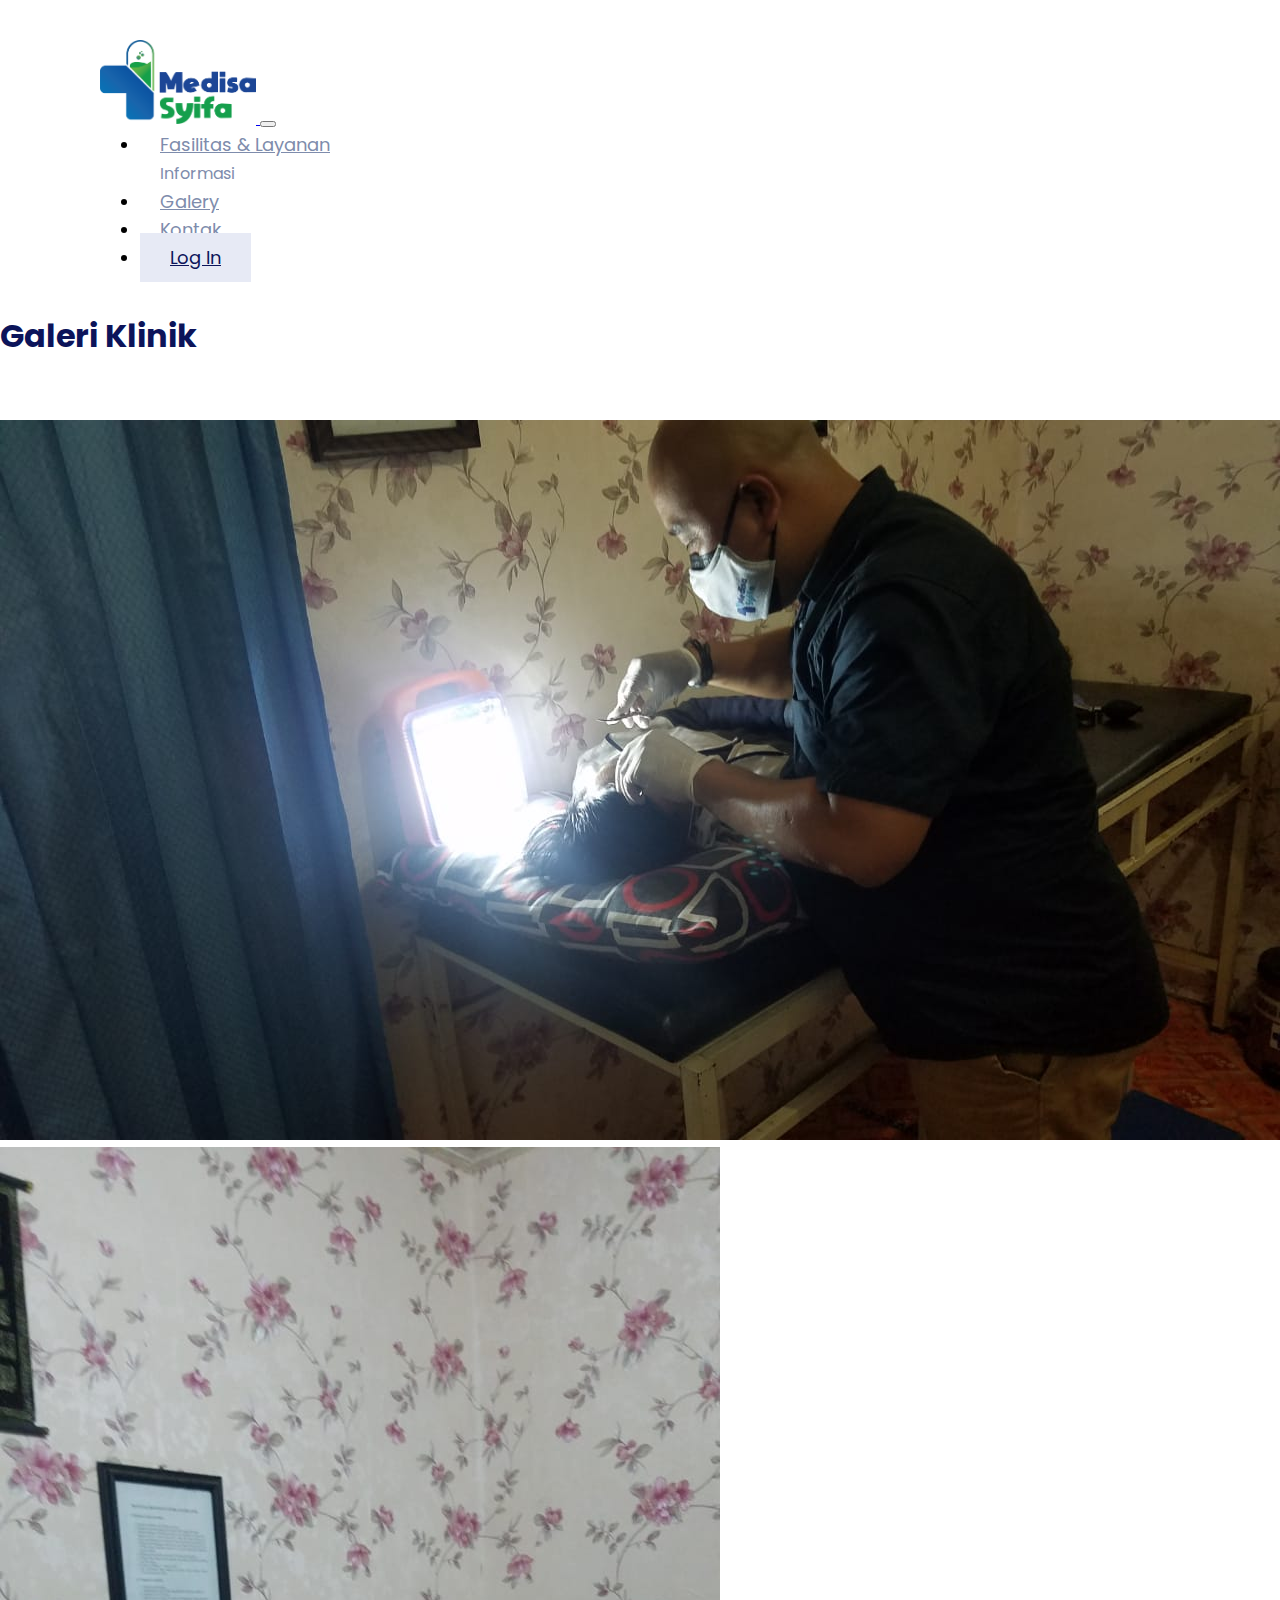
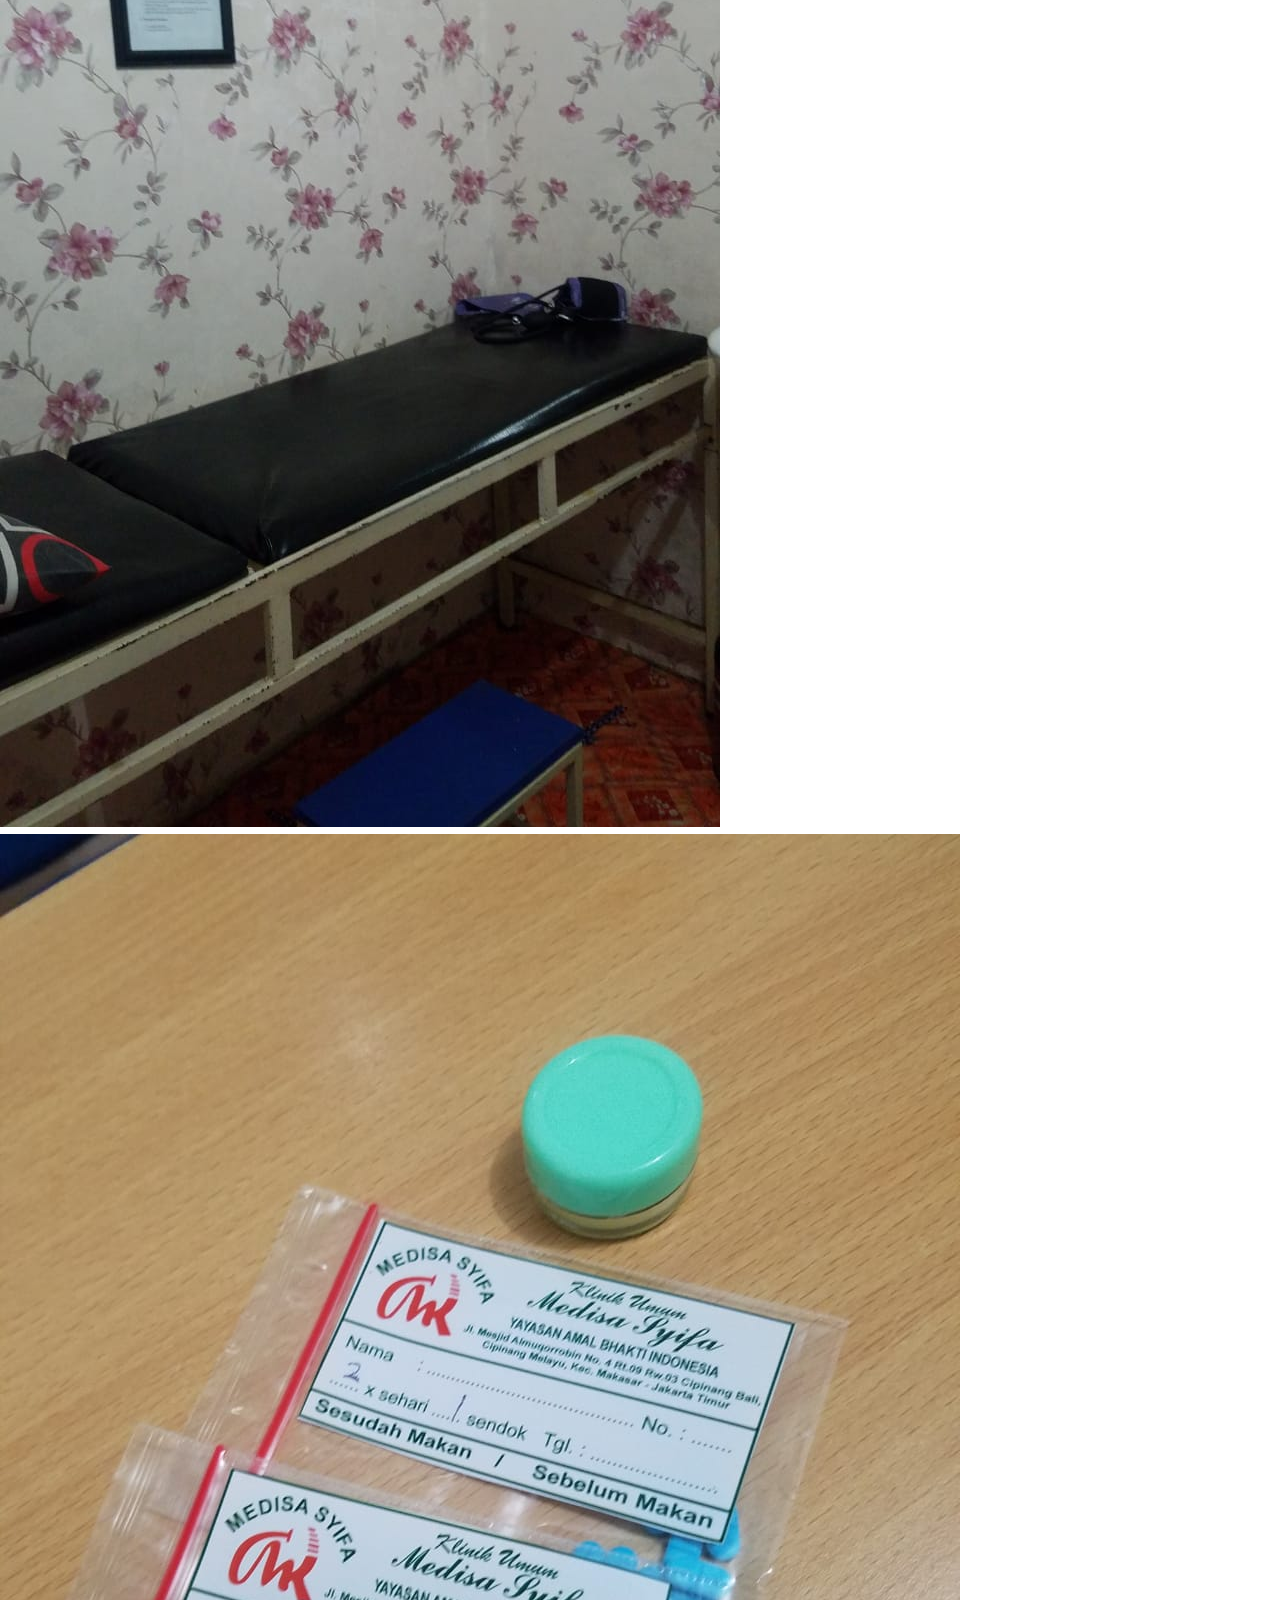
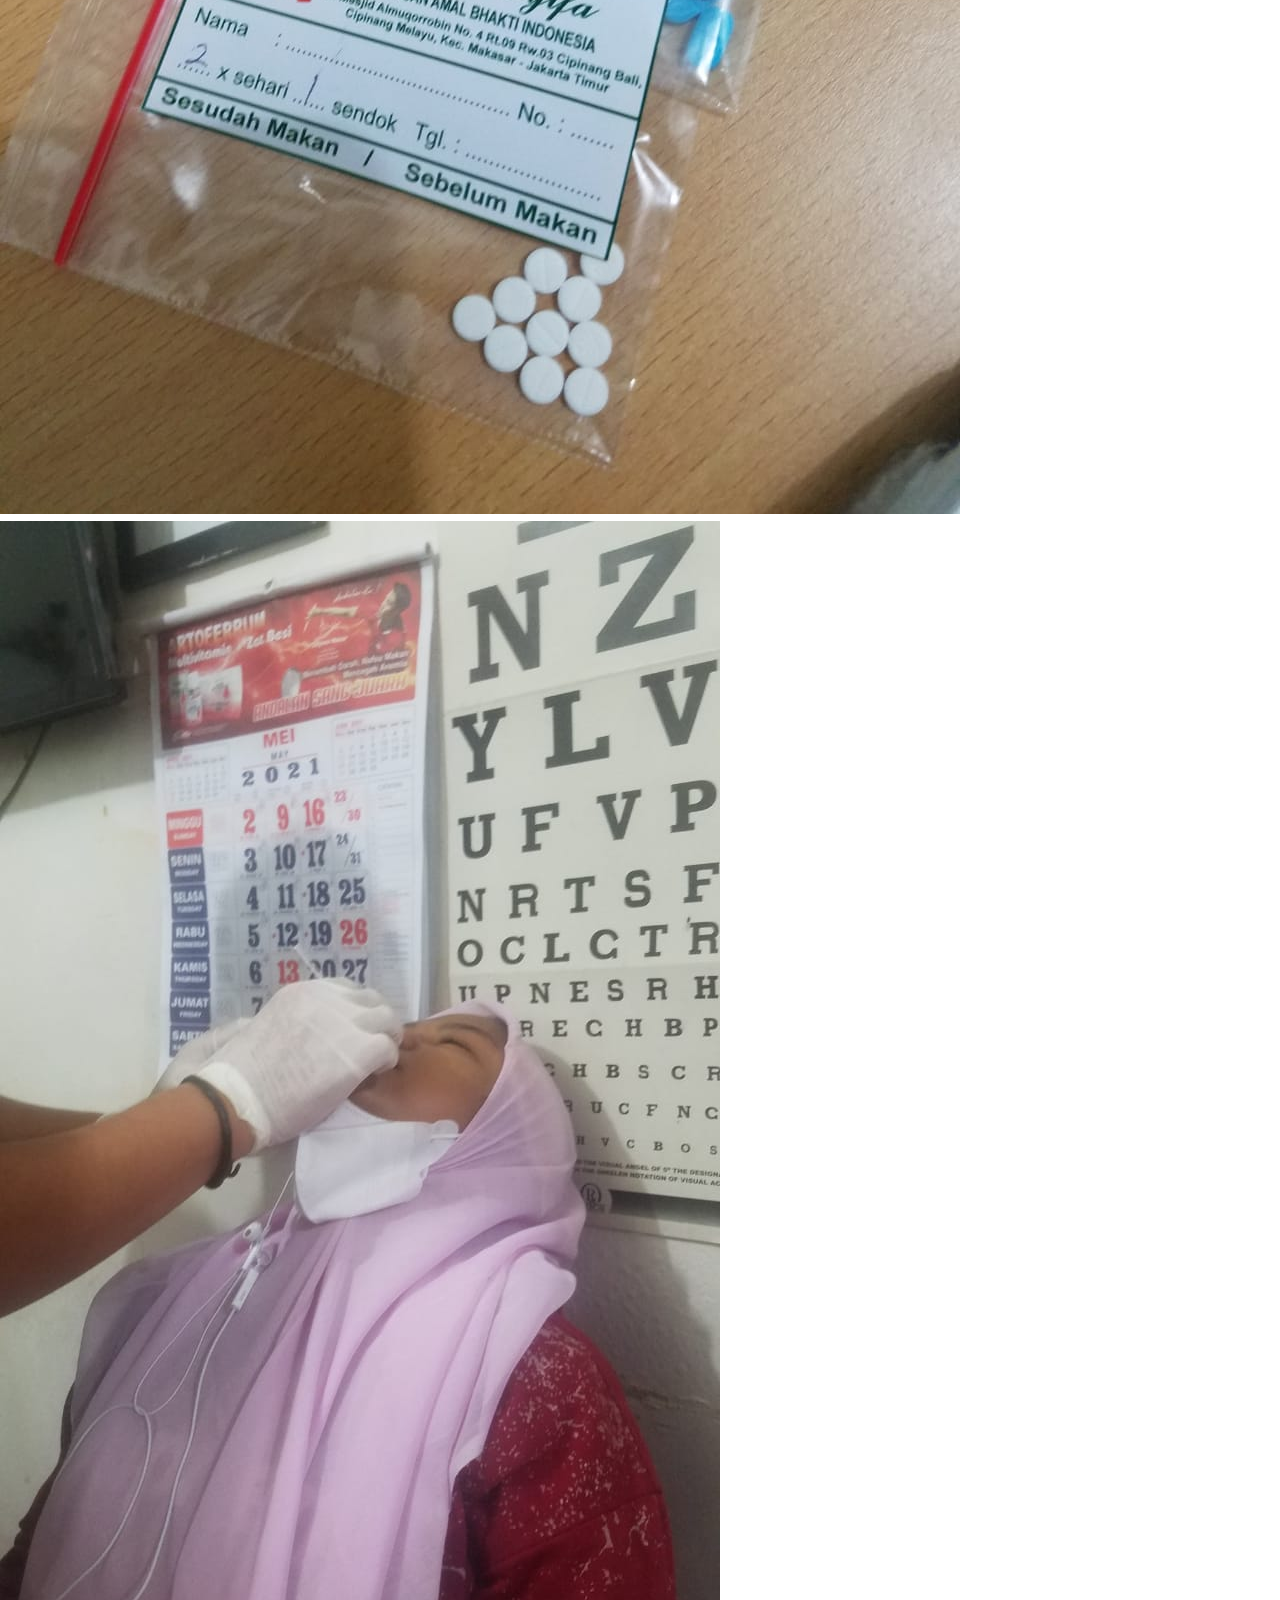
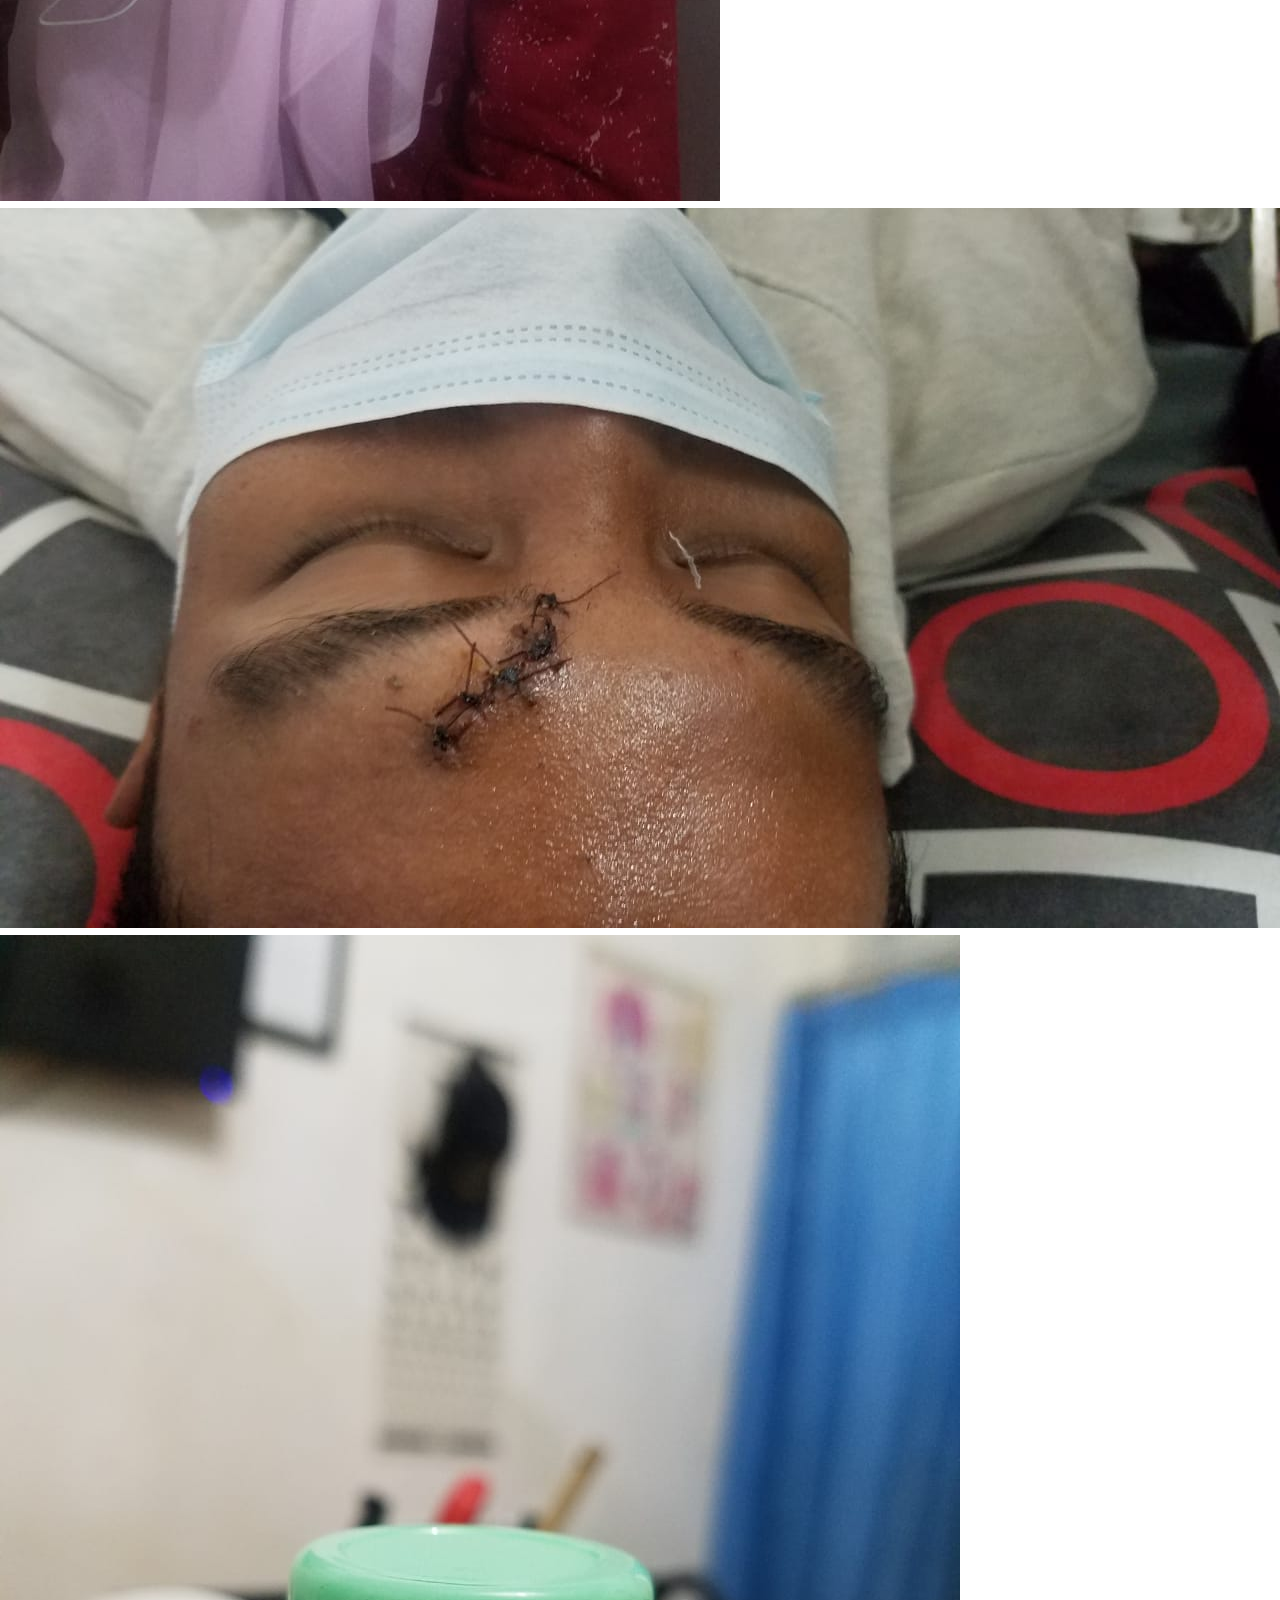
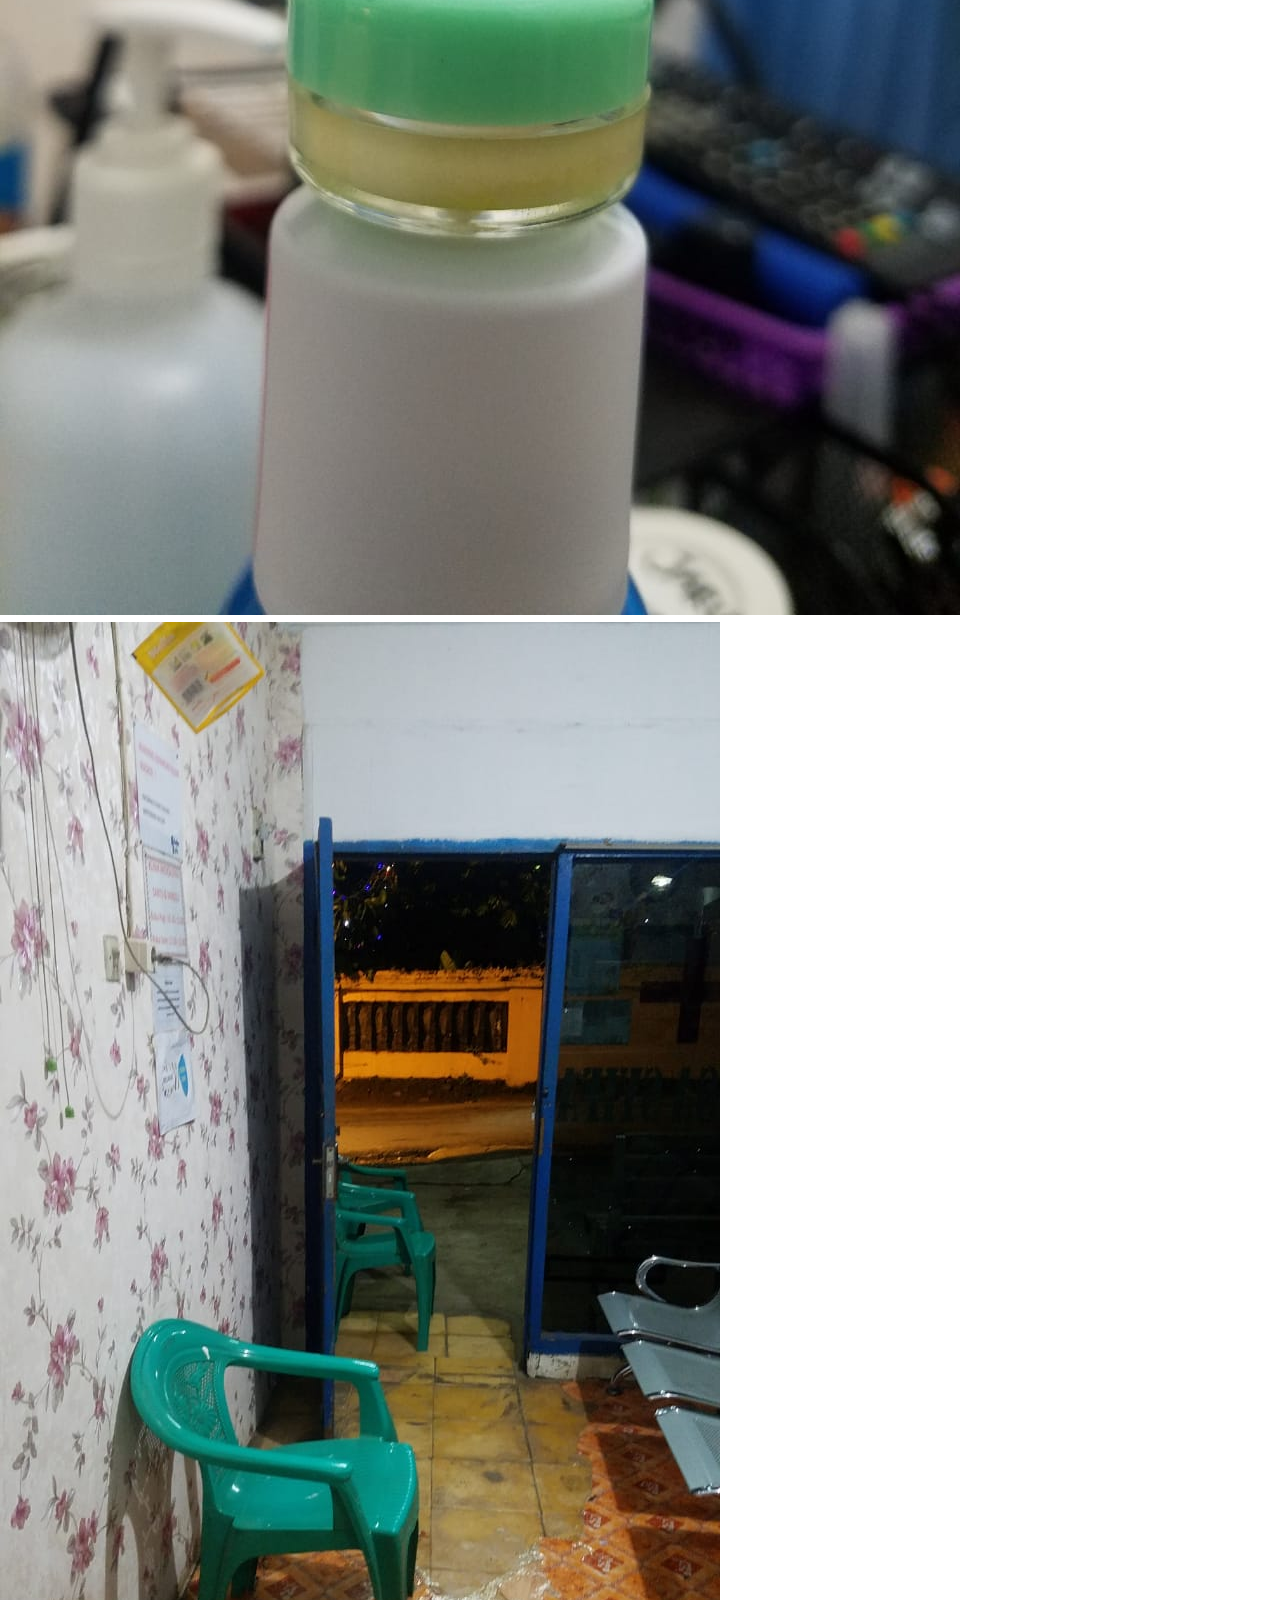
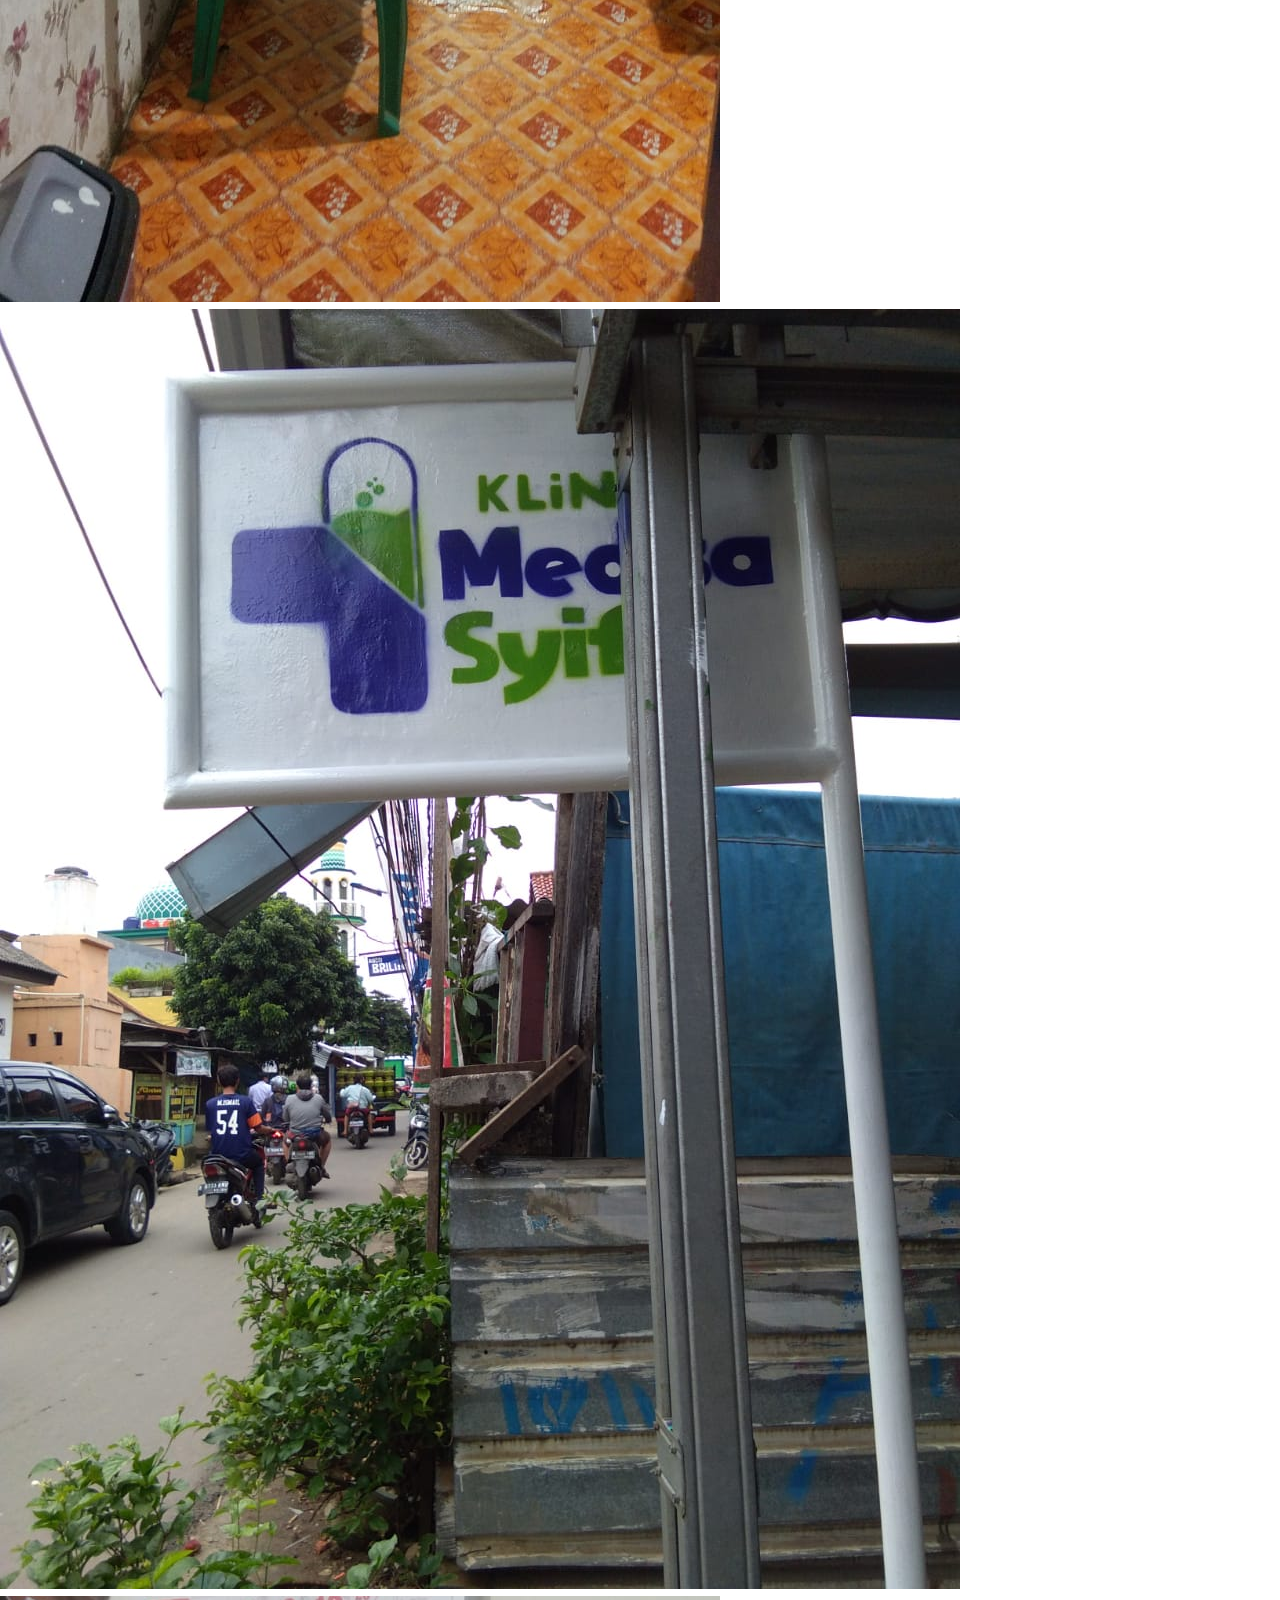
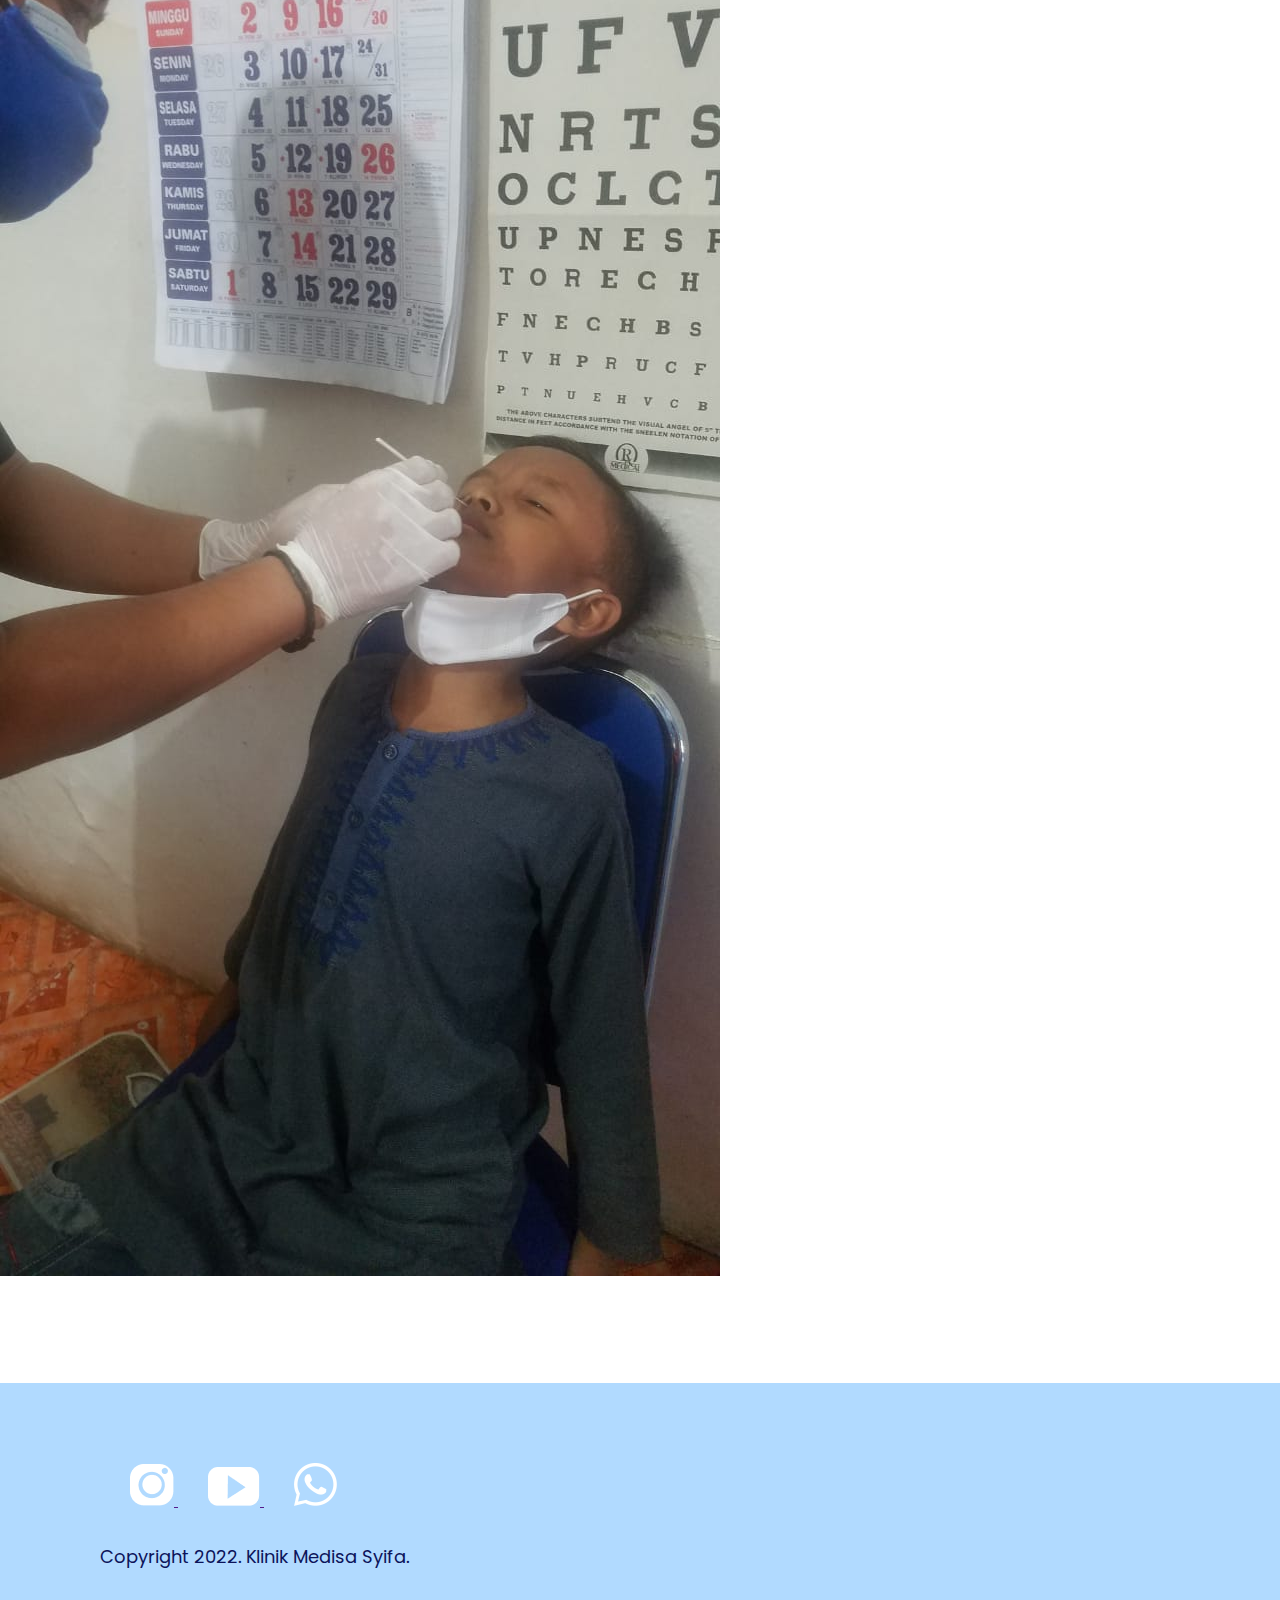
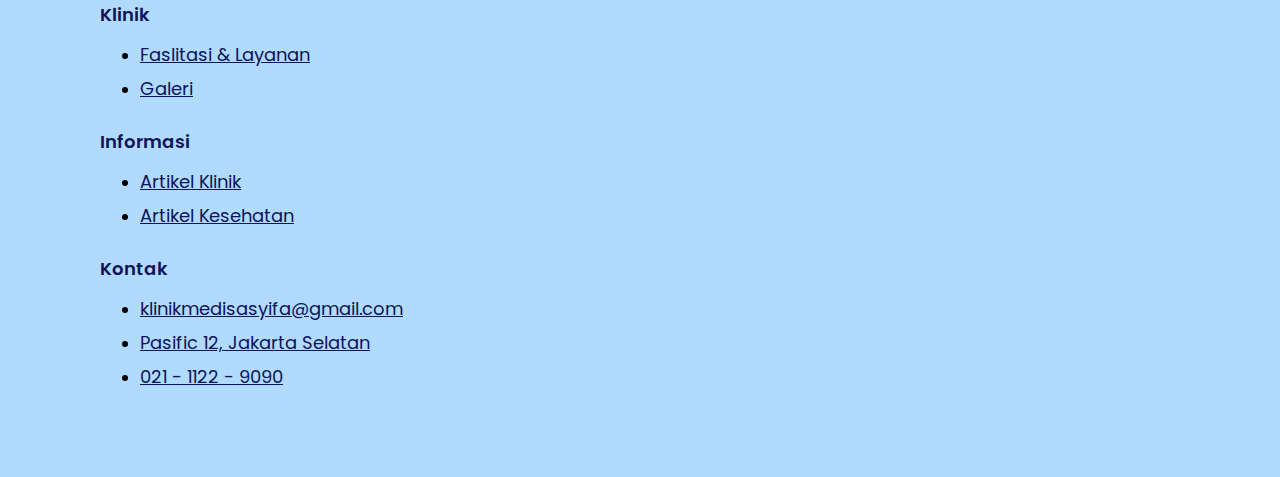
<file: src/gallery.html>
<!doctype html>
<html lang="en">

<head>
    <meta charset="UTF-8">
    <meta http-equiv="X-UA-Compatible" content="IE=edge">
    <meta name="viewport" content="width=device-width, initial-scale=1.0">

    <!-- Bootstrap CSS -->
    <link href="https://cdn.jsdelivr.net/npm/bootstrap@5.0.0-beta2/dist/css/bootstrap.min.css" rel="stylesheet" integrity="sha384-BmbxuPwQa2lc/FVzBcNJ7UAyJxM6wuqIj61tLrc4wSX0szH/Ev+nYRRuWlolflfl" crossorigin="anonymous">

    <!-- Custom CSS -->
    <link rel="stylesheet" href="/css/homepage.css">
    <link rel="stylesheet" href="/css/utilities.css">

    <!-- Google Font -->
    <link rel="preconnect" href="https://fonts.gstatic.com">
    <link
        href="https://fonts.googleapis.com/css2?family=Poppins:ital,wght@0,100;0,200;0,300;0,400;0,500;0,600;0,700;0,800;0,900;1,100;1,200;1,300;1,400;1,500;1,600;1,700;1,800;1,900&display=swap"
        rel="stylesheet">

    <!-- AOS Animation -->
    <link href="https://unpkg.com/aos@2.3.1/dist/aos.css" rel="stylesheet">
    <script src="https://unpkg.com/aos@2.3.1/dist/aos.js"></script>


    <title>Klinik Medisa Syifa</title>
</head>

<body>
    <!-- Navbar -->
    <section>
        <nav class="navbar sticky-top navbar-expand-lg navbar-light bg-light bg-white pt-lg-40 pb-lg-40 pt-30 pb-50">
            <div class="container-fluid">
                <a href="/index.html">
                    <img width="156" height="84" src="/assets/icon/logo.png" alt="logo">                   
                </a>
                <button class="navbar-toggler" type="button" data-bs-toggle="collapse" data-bs-target="#navbarNav"
                    aria-controls="navbarNav" aria-expanded="false" aria-label="Toggle navigation">
                    <span class="navbar-toggler-icon"></span>
                </button>
                <div class="collapse navbar-collapse" id="navbarNav">
                    <ul class="navbar-nav ms-auto text-lg gap-lg-0 gap-2">
                        <li class="nav-item my-auto">
                            <a class="nav-link" href="/">Fasilitas & Layanan</a>
                        </li>
                        <li class="nav-item dropdown my-auto">
                                <a class="nav-link dropbtn">Informasi</a>
                                <div class="dropdown-content">
                                  <a href="#">Artikel Klinik</a>
                                  <a href="#">Artikel Kesehatan</a>
                                </div>
                        </li>
                        <li class="nav-item my-auto">
                            <a class="nav-link" href="#">Galery</a>
                        </li>
                        <li class="nav-item my-auto me-lg-20">
                            <a class="nav-link" href="#" >Kontak</a>
                        </li>
                        <li class="nav-item my-auto">
                            <a class="btn btn-sign-in d-flex justify-content-center ms-lg-2 rounded-pill active"
                                href="./src/sign-in.html" role="button">Log
                                In</a>
                        </li>
                    </ul>
                </div>
            </div>
        </nav>
    </section>        
    <!-- -->
    <h1 class="header-title color-palette-1 fw-bold text-center">Galeri Klinik</h1>
    <section class="header pt-lg-60 pb-50">
        <!-- Gallery -->
    <div class="row">
        <div class="col-lg-4 col-md-12 mb-4 mb-lg-0">
        <img
            src="/assets/img/09.jpeg"
            class="w-100 shadow-1-strong rounded mb-4"
            alt="Boat on Calm Water"
        />
    
        <img
            src="/assets/img/03.jpeg"
            class="w-100 shadow-1-strong rounded mb-4"
            alt="Wintry Mountain Landscape"
        />
        <img
            src="/assets/img/06.jpeg"
            class="w-100 shadow-1-strong rounded mb-4"
            alt="Wintry Mountain Landscape"
        />
        </div>
    
        <div class="col-lg-4 mb-4 mb-lg-0">
        <img
            src="/assets/img/02.jpeg"
            class="w-100 shadow-1-strong rounded mb-4"
            alt="Mountains in the Clouds"
        />
    
        <img
            src="/assets/img/08.jpeg"
            class="w-100 shadow-1-strong rounded mb-4"
            alt="Boat on Calm Water"
        />
        <img
            src="/assets/img/07.jpeg"
            class="w-100 shadow-1-strong rounded mb-4"
            alt="Wintry Mountain Landscape"
        />
        </div>
    
        <div class="col-lg-4 mb-4 mb-lg-0">
        <img
            src="/assets/img/04.jpeg"
            class="w-100 shadow-1-strong rounded mb-4"
            alt="Waves at Sea"
        />
    
        <img
            src="/assets/img/05.jpeg"
            class="w-100 shadow-1-strong rounded mb-4"
            alt="Yosemite National Park"
        />
        <img
            src="/assets/img/01.jpeg"
            class="w-100 shadow-1-strong rounded mb-4"
            alt="Wintry Mountain Landscape"
        />
        </div>
    </div>
  <!-- Gallery -->
    </section>
    <!-- Footer -->
    <section class="footer pt-50">
        <footer>
            <div class="container-fluid">
                <div class="row">
                    <div class="col-lg-4 text-lg-start text-center">
                        <a href="" class="mb-30">
                            <img src="/assets/icon/instagram.png" alt="instagram" style="padding-left: 30px;">
                        </a>
                        <a href="" class="mb-30">
                            <img src="/assets/icon/youtube.png" alt="youtube" style="padding-left: 30px;">
                        </a>
                        <a href="" class="mb-30">
                            <img src="/assets/icon/wa.png" alt="whatsapp" style="padding-left: 30px;">
                        </a>
                        <p class="mt-30 text-lg color-palette-1 mb-30">Copyright 2022. Klinik Medisa Syifa.</p>
                    </div>
                    <div class="col-lg-8 mt-lg-0 mt-20">
                        <div class="row gap-sm-0">
                            <div class="col-md-4 col-6 mb-lg-0 mb-25">
                                <p class="text-lg fw-semibold color-palette-1 mb-12">Klinik</p>
                                <ul class="list-unstyled">
                                    <li class="mb-6">
                                        <a href="" class="text-lg color-palette-1 text-decoration-none">Faslitasi & Layanan</a>
                                    </li>
                                    <li class="mb-6">
                                        <a href="" class="text-lg color-palette-1 text-decoration-none">Galeri</a>
                                    </li>
                                </ul>
                            </div>
                            <div class="col-md-4 col-6 mb-lg-0 mb-25">
                                <p class="text-lg fw-semibold color-palette-1 mb-12">Informasi</p>
                                <ul class="list-unstyled">
                                    <li class="mb-6">
                                        <a href="" class="text-lg color-palette-1 text-decoration-none">Artikel Klinik</a>
                                    </li>
                                    <li class="mb-6">
                                        <a href="" class="text-lg color-palette-1 text-decoration-none">Artikel Kesehatan</a>
                                    </li>
                                </ul>
                            </div>
                            <div class="col-md-4 col-12 mt-lg-0 mt-md-0 mt-25">
                                <p class="text-lg fw-semibold color-palette-1 mb-12">Kontak</p>
                                <ul class="list-unstyled">
                                    <li class="mb-6">
                                        <a href="mailto: team@store.gg"
                                            class="text-lg color-palette-1 text-decoration-none">klinikmedisasyifa@gmail.com</a>
                                    </li>
                                    <li class="mb-6">
                                        <a href="http://maps.google.com/?q=Pasific 12,
                                        Jakarta Selatan" class="text-lg color-palette-1 text-decoration-none">Pasific
                                            12,
                                            Jakarta Selatan</a>
                                    </li>
                                    <li class="mb-6">
                                        <a href="tel: 02111229090"
                                            class="text-lg color-palette-1 text-decoration-none">021 - 1122 -
                                            9090</a>
                                    </li>
                                </ul>
                            </div>
                        </div>
                    </div>
                </div>
            </div>
        </footer>
    </section>
    <!-- Bootstrap -->
    <script src="https://cdn.jsdelivr.net/npm/bootstrap@5.0.1/dist/js/bootstrap.bundle.min.js"
        integrity="sha384-gtEjrD/SeCtmISkJkNUaaKMoLD0//ElJ19smozuHV6z3Iehds+3Ulb9Bn9Plx0x4" 
        crossorigin="anonymous">
    </script>
    <script src="https://code.jquery.com/jquery-3.5.1.slim.min.js"
        integrity="sha384-DfXdz2htPH0lsSSs5nCTpuj/zy4C+OGpamoFVy38MVBnE+IbbVYUew+OrCXaRkfj"
        crossorigin="anonymous">
    </script>
    <!-- AOS Animation -->
    <script>
        AOS.init();
    </script>
</body>
</html>
</file>
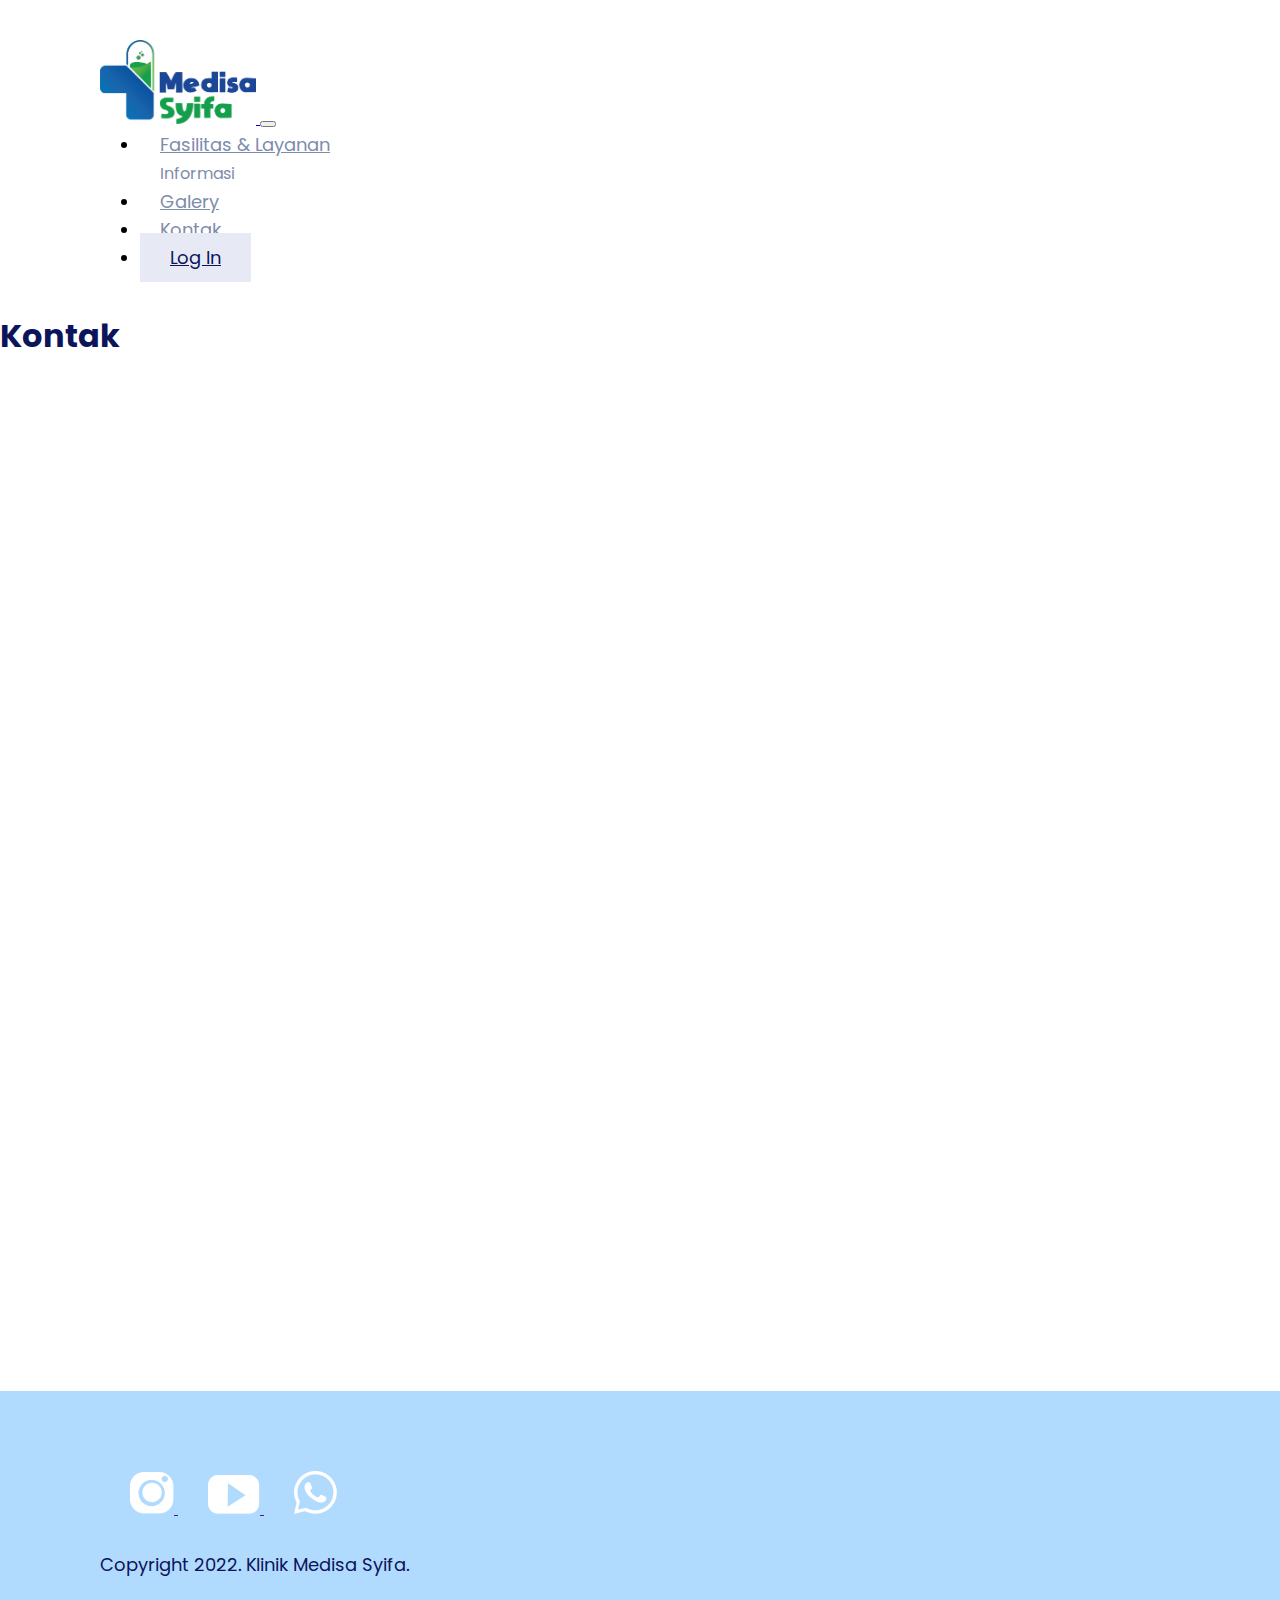
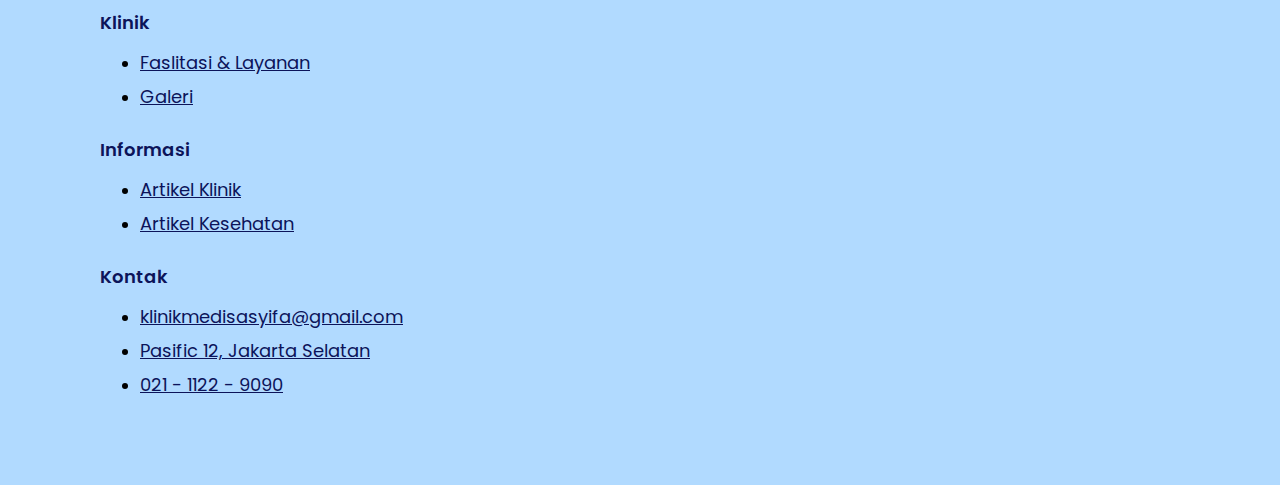
<file: src/kontak.html>
<!doctype html>
<html lang="en">

<head>
    <meta charset="UTF-8">
    <meta http-equiv="X-UA-Compatible" content="IE=edge">
    <meta name="viewport" content="width=device-width, initial-scale=1.0">

    <!-- Bootstrap CSS -->
    <link href="https://cdn.jsdelivr.net/npm/bootstrap@5.0.0-beta2/dist/css/bootstrap.min.css" rel="stylesheet" integrity="sha384-BmbxuPwQa2lc/FVzBcNJ7UAyJxM6wuqIj61tLrc4wSX0szH/Ev+nYRRuWlolflfl" crossorigin="anonymous">

    <!-- Custom CSS -->
    <link rel="stylesheet" href="/css/homepage.css">
    <link rel="stylesheet" href="/css/utilities.css">

    <!-- Google Font -->
    <link rel="preconnect" href="https://fonts.gstatic.com">
    <link
        href="https://fonts.googleapis.com/css2?family=Poppins:ital,wght@0,100;0,200;0,300;0,400;0,500;0,600;0,700;0,800;0,900;1,100;1,200;1,300;1,400;1,500;1,600;1,700;1,800;1,900&display=swap"
        rel="stylesheet">

    <!-- AOS Animation -->
    <link href="https://unpkg.com/aos@2.3.1/dist/aos.css" rel="stylesheet">
    <script src="https://unpkg.com/aos@2.3.1/dist/aos.js"></script>


    <title>Klinik Medisa Syifa</title>
</head>

<body>
    <!-- Navbar -->
    <section>
        <nav class="navbar sticky-top navbar-expand-lg navbar-light bg-light bg-white pt-lg-40 pb-lg-40 pt-30 pb-50">
            <div class="container-fluid">
                <a href="/index.html">
                    <img width="156" height="84" src="/assets/icon/logo.png" alt="logo">                   
                </a>
                <button class="navbar-toggler" type="button" data-bs-toggle="collapse" data-bs-target="#navbarNav"
                    aria-controls="navbarNav" aria-expanded="false" aria-label="Toggle navigation">
                    <span class="navbar-toggler-icon"></span>
                </button>
                <div class="collapse navbar-collapse" id="navbarNav">
                    <ul class="navbar-nav ms-auto text-lg gap-lg-0 gap-2">
                        <li class="nav-item my-auto">
                            <a class="nav-link" href="/">Fasilitas & Layanan</a>
                        </li>
                        <li class="nav-item dropdown my-auto">
                                <a class="nav-link dropbtn">Informasi</a>
                                <div class="dropdown-content">
                                  <a href="#">Artikel Klinik</a>
                                  <a href="#">Artikel Kesehatan</a>
                                </div>
                        </li>
                        <li class="nav-item my-auto">
                            <a class="nav-link" href="#">Galery</a>
                        </li>
                        <li class="nav-item my-auto me-lg-20">
                            <a class="nav-link" href="#" >Kontak</a>
                        </li>
                        <li class="nav-item my-auto">
                            <a class="btn btn-sign-in d-flex justify-content-center ms-lg-2 rounded-pill active"
                                href="./src/sign-in.html" role="button">Log
                                In</a>
                        </li>
                    </ul>
                </div>
            </div>
        </nav>
    </section>        
    <!-- -->
    <h1 class="header-title color-palette-1 fw-bold text-center">Kontak</h1>
    <section class="header pt-lg-20 pb-10">
        <div class="container-xxl">
            <div class="row">
                <div class="col-lg-6 col-12 pt-50 mt-40" data-aos="zoom-in">
                        <iframe src="https://www.google.com/maps/embed?pb=!1m14!1m8!1m3!1d11880.492291371422!2d12.4922309!3d41.8902102!3m2!1i1024!2i768!4f13.1!3m3!1m2!1s0x0%3A0x28f1c82e908503c4!2sColosseo!5e0!3m2!1sit!2sit!4v1524815927977" 
                        width="600" height="450" frameborder="0" style="border:0" allowfullscreen></iframe>
                </div>
                <div class="col-lg-6 col-12" data-aos="zoom-in">
                    <form action="">
                        <div class="container mx-auto">
                            <div class="pt-50">
                                <label for="name" class="form-label text-lg fw-medium color-palette-1 mb-10">Nama</label>
                                <input type="text" class="form-control rounded-pill text-lg" id="email" name="email"
                                    aria-describedby="email" placeholder="Masukkan Nama">
                            </div>
                            <div class="pt-50">
                                <label for="email" class="form-label text-lg fw-medium color-palette-1 mb-10">Alamat Email</label>
                                <input type="email" class="form-control rounded-pill text-lg" id="email" name="email"
                                    aria-describedby="email" placeholder="Masukkan Email">
                            </div>
                            <div class="pt-50">
                                <label for="email" class="form-label text-lg fw-medium color-palette-1 mb-10">Pesan</label>
                                 <textarea name="" id="" class="form-control  text-lg" aria-describedby="email"
                                 placeholder="Masukkan Pesan" style="height: 10rem;"></textarea>
                            </div>
                            <div class="button-group d-flex flex-column mx-auto pt-50">
                                <a class="btn btn-get text-lg text-white rounded-pill" href="#" role="button">Kirim</a>
                            </div>
                        </div>
                    </form>
                </div>
            </div>
        </div>
    </section>
    <!-- Footer -->
    <section class="footer pt-50">
        <footer>
            <div class="container-fluid">
                <div class="row">
                    <div class="col-lg-4 text-lg-start text-center">
                        <a href="" class="mb-30">
                            <img src="/assets/icon/instagram.png" alt="instagram" style="padding-left: 30px;">
                        </a>
                        <a href="" class="mb-30">
                            <img src="/assets/icon/youtube.png" alt="youtube" style="padding-left: 30px;">
                        </a>
                        <a href="" class="mb-30">
                            <img src="/assets/icon/wa.png" alt="whatsapp" style="padding-left: 30px;">
                        </a>
                        <p class="mt-30 text-lg color-palette-1 mb-30">Copyright 2022. Klinik Medisa Syifa.</p>
                    </div>
                    <div class="col-lg-8 mt-lg-0 mt-20">
                        <div class="row gap-sm-0">
                            <div class="col-md-4 col-6 mb-lg-0 mb-25">
                                <p class="text-lg fw-semibold color-palette-1 mb-12">Klinik</p>
                                <ul class="list-unstyled">
                                    <li class="mb-6">
                                        <a href="" class="text-lg color-palette-1 text-decoration-none">Faslitasi & Layanan</a>
                                    </li>
                                    <li class="mb-6">
                                        <a href="" class="text-lg color-palette-1 text-decoration-none">Galeri</a>
                                    </li>
                                </ul>
                            </div>
                            <div class="col-md-4 col-6 mb-lg-0 mb-25">
                                <p class="text-lg fw-semibold color-palette-1 mb-12">Informasi</p>
                                <ul class="list-unstyled">
                                    <li class="mb-6">
                                        <a href="" class="text-lg color-palette-1 text-decoration-none">Artikel Klinik</a>
                                    </li>
                                    <li class="mb-6">
                                        <a href="" class="text-lg color-palette-1 text-decoration-none">Artikel Kesehatan</a>
                                    </li>
                                </ul>
                            </div>
                            <div class="col-md-4 col-12 mt-lg-0 mt-md-0 mt-25">
                                <p class="text-lg fw-semibold color-palette-1 mb-12">Kontak</p>
                                <ul class="list-unstyled">
                                    <li class="mb-6">
                                        <a href="mailto: team@store.gg"
                                            class="text-lg color-palette-1 text-decoration-none">klinikmedisasyifa@gmail.com</a>
                                    </li>
                                    <li class="mb-6">
                                        <a href="http://maps.google.com/?q=Pasific 12,
                                        Jakarta Selatan" class="text-lg color-palette-1 text-decoration-none">Pasific
                                            12,
                                            Jakarta Selatan</a>
                                    </li>
                                    <li class="mb-6">
                                        <a href="tel: 02111229090"
                                            class="text-lg color-palette-1 text-decoration-none">021 - 1122 -
                                            9090</a>
                                    </li>
                                </ul>
                            </div>
                        </div>
                    </div>
                </div>
            </div>
        </footer>
    </section>
    <!-- Bootstrap -->
    <script src="https://cdn.jsdelivr.net/npm/bootstrap@5.0.1/dist/js/bootstrap.bundle.min.js"
        integrity="sha384-gtEjrD/SeCtmISkJkNUaaKMoLD0//ElJ19smozuHV6z3Iehds+3Ulb9Bn9Plx0x4" 
        crossorigin="anonymous">
    </script>
    <script src="https://code.jquery.com/jquery-3.5.1.slim.min.js"
        integrity="sha384-DfXdz2htPH0lsSSs5nCTpuj/zy4C+OGpamoFVy38MVBnE+IbbVYUew+OrCXaRkfj"
        crossorigin="anonymous">
    </script>
    <!-- AOS Animation -->
    <script>
        AOS.init();
    </script>
</body>
</html>
</file>
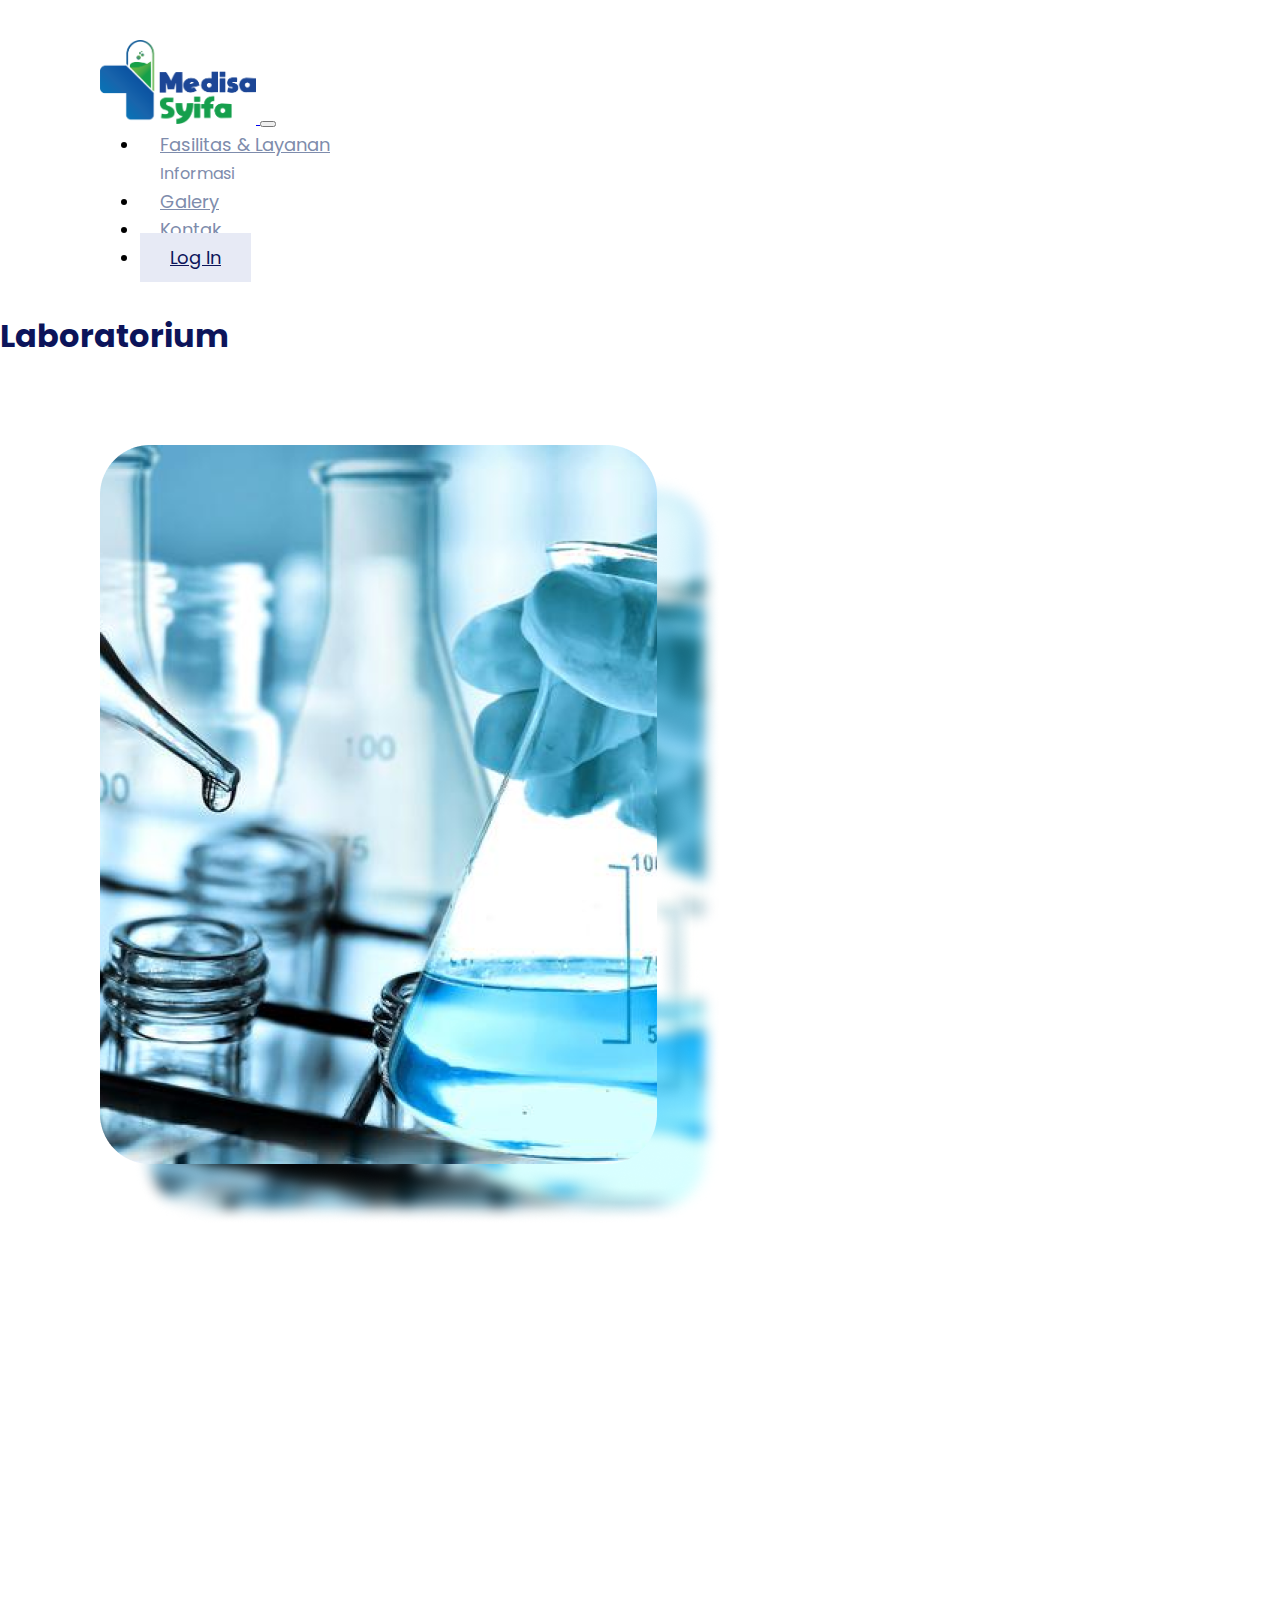
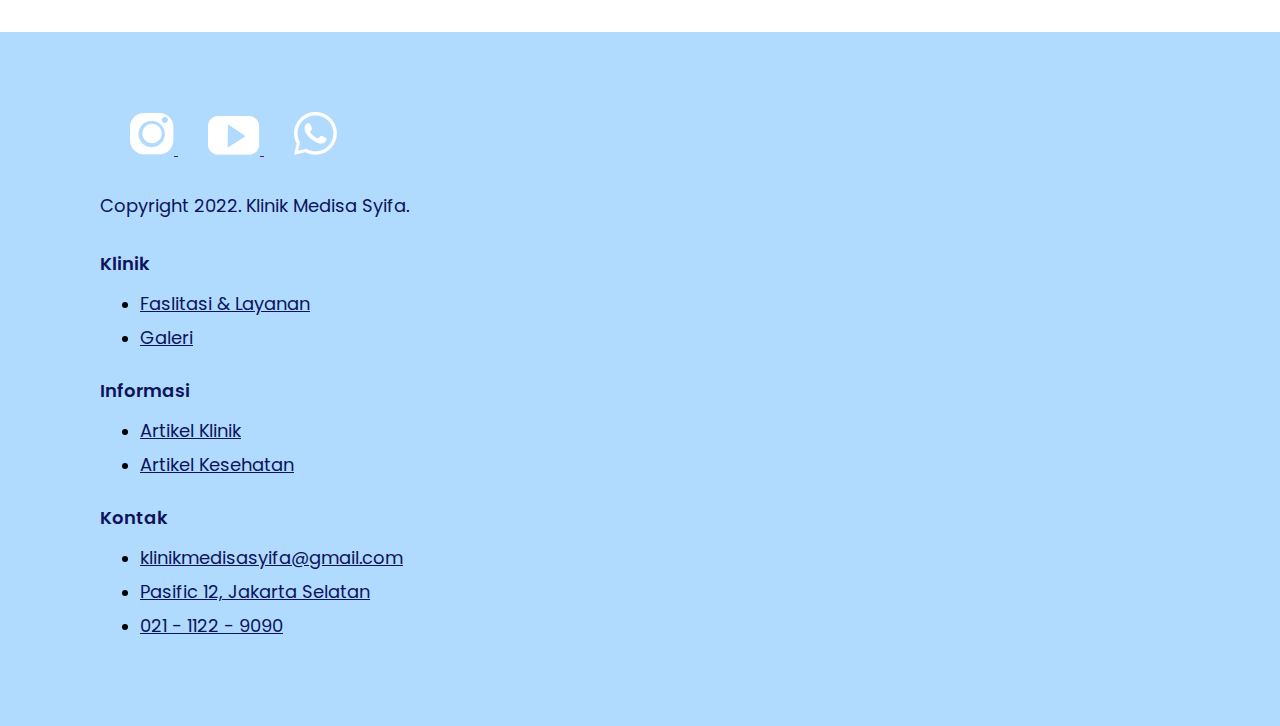
<file: src/laboratorium.html>
<!doctype html>
<html lang="en">

<head>
    <meta charset="UTF-8">
    <meta http-equiv="X-UA-Compatible" content="IE=edge">
    <meta name="viewport" content="width=device-width, initial-scale=1.0">

    <!-- Bootstrap CSS -->
    <link href="https://cdn.jsdelivr.net/npm/bootstrap@5.0.0-beta2/dist/css/bootstrap.min.css" rel="stylesheet" integrity="sha384-BmbxuPwQa2lc/FVzBcNJ7UAyJxM6wuqIj61tLrc4wSX0szH/Ev+nYRRuWlolflfl" crossorigin="anonymous">

    <!-- Custom CSS -->
    <link rel="stylesheet" href="/css/homepage.css">
    <link rel="stylesheet" href="/css/utilities.css">

    <!-- Google Font -->
    <link rel="preconnect" href="https://fonts.gstatic.com">
    <link
        href="https://fonts.googleapis.com/css2?family=Poppins:ital,wght@0,100;0,200;0,300;0,400;0,500;0,600;0,700;0,800;0,900;1,100;1,200;1,300;1,400;1,500;1,600;1,700;1,800;1,900&display=swap"
        rel="stylesheet">

    <!-- AOS Animation -->
    <link href="https://unpkg.com/aos@2.3.1/dist/aos.css" rel="stylesheet">
    <script src="https://unpkg.com/aos@2.3.1/dist/aos.js"></script>


    <title>Klinik Medisa Syifa</title>
</head>

<body>
    <!-- Navbar -->
    <section>
        <nav class="navbar sticky-top navbar-expand-lg navbar-light bg-light bg-white pt-lg-40 pb-lg-40 pt-30 pb-50">
            <div class="container-fluid">
                <a href="/index.html">
                    <img width="156" height="84" src="/assets/icon/logo.png" alt="logo">                   
                </a>
                <button class="navbar-toggler" type="button" data-bs-toggle="collapse" data-bs-target="#navbarNav"
                    aria-controls="navbarNav" aria-expanded="false" aria-label="Toggle navigation">
                    <span class="navbar-toggler-icon"></span>
                </button>
                <div class="collapse navbar-collapse" id="navbarNav">
                    <ul class="navbar-nav ms-auto text-lg gap-lg-0 gap-2">
                        <li class="nav-item my-auto">
                            <a class="nav-link" href="#fasilitaslayanan">Fasilitas & Layanan</a>
                        </li>
                        <li class="nav-item dropdown my-auto">
                                <a class="nav-link dropbtn">Informasi</a>
                                <div class="dropdown-content">
                                  <a href="#">Artikel Klinik</a>
                                  <a href="#">Artikel Kesehatan</a>
                                </div>
                        </li>
                        <li class="nav-item my-auto">
                            <a class="nav-link" href="#">Galery</a>
                        </li>
                        <li class="nav-item my-auto me-lg-20">
                            <a class="nav-link" href="#" >Kontak</a>
                        </li>
                        <li class="nav-item my-auto">
                            <a class="btn btn-sign-in d-flex justify-content-center ms-lg-2 rounded-pill active"
                                href="./src/sign-in.html" role="button">Log
                                In</a>
                        </li>
                    </ul>
                </div>
            </div>
        </nav>
    </section>        
    <!-- -->
    <h1 class="header-title color-palette-1 fw-bold text-center">Laboratorium</h1>
    <section class="header pt-lg-60 pb-50">
        
        <div class="container-xxl container-fluid">
            <br class="d-sm-block d-none">
            <div class="row gap-lg-0 gap-5">
                <div class="col-lg-6 col-12 d-lg-block d-none" data-aos="zoom-in">
                    <div class="d-flex justify-content-lg-end justify-content-center me-lg-5">
                        <div class="position-relative">
                            <img src="/assets/img/photo_lab.png" class="img-fluid" alt="">
                        </div>

                    </div>
                </div>
                <div class="col-lg-6 col-12 my-auto" data-aos="zoom-in">
                    <p class="mt-30 mb-40 text-lg color-palette-1">Tes Swab Antigen<br class="d-md-block d-none"></p>
                    <p class="mt-30 mb-40 text-lg color-palette-1">Periksa Gula<br class="d-md-block d-none"></p>
                    <p class="mt-30 mb-40 text-lg color-palette-1">Periksa Asam Urat<br class="d-md-block d-none"></p>
                    <p class="mt-30 mb-40 text-lg color-palette-1">Periksa Cholesterol<br class="d-md-block d-none"></p>
                </div>
            </div>
        </div>
    </section>
    <!-- Footer -->
    <section class="footer pt-50">
        <footer>
            <div class="container-fluid">
                <div class="row">
                    <div class="col-lg-4 text-lg-start text-center">
                        <a href="" class="mb-30">
                            <img src="/assets/icon/instagram.png" alt="instagram" style="padding-left: 30px;">
                        </a>
                        <a href="" class="mb-30">
                            <img src="/assets/icon/youtube.png" alt="youtube" style="padding-left: 30px;">
                        </a>
                        <a href="" class="mb-30">
                            <img src="/assets/icon/wa.png" alt="whatsapp" style="padding-left: 30px;">
                        </a>
                        <p class="mt-30 text-lg color-palette-1 mb-30">Copyright 2022. Klinik Medisa Syifa.</p>
                    </div>
                    <div class="col-lg-8 mt-lg-0 mt-20">
                        <div class="row gap-sm-0">
                            <div class="col-md-4 col-6 mb-lg-0 mb-25">
                                <p class="text-lg fw-semibold color-palette-1 mb-12">Klinik</p>
                                <ul class="list-unstyled">
                                    <li class="mb-6">
                                        <a href="" class="text-lg color-palette-1 text-decoration-none">Faslitasi & Layanan</a>
                                    </li>
                                    <li class="mb-6">
                                        <a href="" class="text-lg color-palette-1 text-decoration-none">Galeri</a>
                                    </li>
                                </ul>
                            </div>
                            <div class="col-md-4 col-6 mb-lg-0 mb-25">
                                <p class="text-lg fw-semibold color-palette-1 mb-12">Informasi</p>
                                <ul class="list-unstyled">
                                    <li class="mb-6">
                                        <a href="" class="text-lg color-palette-1 text-decoration-none">Artikel Klinik</a>
                                    </li>
                                    <li class="mb-6">
                                        <a href="" class="text-lg color-palette-1 text-decoration-none">Artikel Kesehatan</a>
                                    </li>
                                </ul>
                            </div>
                            <div class="col-md-4 col-12 mt-lg-0 mt-md-0 mt-25">
                                <p class="text-lg fw-semibold color-palette-1 mb-12">Kontak</p>
                                <ul class="list-unstyled">
                                    <li class="mb-6">
                                        <a href="mailto: team@store.gg"
                                            class="text-lg color-palette-1 text-decoration-none">klinikmedisasyifa@gmail.com</a>
                                    </li>
                                    <li class="mb-6">
                                        <a href="http://maps.google.com/?q=Pasific 12,
                                        Jakarta Selatan" class="text-lg color-palette-1 text-decoration-none">Pasific
                                            12,
                                            Jakarta Selatan</a>
                                    </li>
                                    <li class="mb-6">
                                        <a href="tel: 02111229090"
                                            class="text-lg color-palette-1 text-decoration-none">021 - 1122 -
                                            9090</a>
                                    </li>
                                </ul>
                            </div>
                        </div>
                    </div>
                </div>
            </div>
        </footer>
    </section>
    <!-- Bootstrap -->
    <script src="https://cdn.jsdelivr.net/npm/bootstrap@5.0.1/dist/js/bootstrap.bundle.min.js"
        integrity="sha384-gtEjrD/SeCtmISkJkNUaaKMoLD0//ElJ19smozuHV6z3Iehds+3Ulb9Bn9Plx0x4" 
        crossorigin="anonymous">
    </script>
    <script src="https://code.jquery.com/jquery-3.5.1.slim.min.js"
        integrity="sha384-DfXdz2htPH0lsSSs5nCTpuj/zy4C+OGpamoFVy38MVBnE+IbbVYUew+OrCXaRkfj"
        crossorigin="anonymous">
    </script>
    <!-- AOS Animation -->
    <script>
        AOS.init();
    </script>
</body>
</html>
</file>
<file: css/carousel.css>
.carousel-item {
  height: 70vh;
}

.carousel-caption {
   position: absolute;
   top: 20%;
   text-align: left;
}

.carousel-caption .btn-get{
  background-color: #1966AD;
  padding: 0.50rem 2rem;
}
</file>
<file: css/homepage.css>
/* Navbar */

.navbar-light .navbar-nav .nav-link.active, .navbar-light .navbar-nav .show>.nav-link{
    font-weight: 500;
    color: #0C145A;
}

.navbar-light .navbar-nav .nav-link:hover{
    color: #0C145A;
}

.navbar-light .navbar-nav .nav-link{
    color: #7E8CAC;
}

.navbar-light .btn-sign-in{
    color: #0C145A;
    background-color: #E7EAF5;
    padding: 0.75rem 1.875rem;
}
/*  */


/* Header */
.header .header-title{
    font-size: 2.625rem;
    line-height: 1.5;
}

.header .btn-get{
    background-color: #1966AD;
    padding: 0.75rem 3rem;
}

.header .btn-get:hover{
    background-color: #B1DAFF;
}

.header .card{
    border-radius: 1rem;
    box-shadow: -8px 8px 58px 0px rgba(0, 0, 0, 0.1);
}

.header .left-card{
    width: 207px;
    height: 112px;
    top: 6.68rem;
    left: -3.625rem;
    padding: 0.875rem;  
}

.header .right-card{
    width: 135px;
    height: 177px;
    bottom: 6.5rem;
    right: -3.2rem;
    padding: 1.25rem 1.5rem;
}

.header .right-card-support{
    padding: 0.063rem 0.625rem;
    background-color: #B1DAFF;
    width: max-content;
    border-radius: 0.375rem;
    bottom: -0.5rem;
    left: auto;
    right: auto;
}
/*  */


/* Feature */
.feature .feature-card{
    background-color: #F9FAFF;
    padding: 1.875rem;
    border-radius: 1.625rem;
    margin-right: 16px;
}
/*  */


/* Featured Game */
.featured-game .overflow-setting{
    overflow-x: auto;
    overflow-y: hidden;
}


.featured-game .featured-game-card{
    transition: all 0.4s;
    border-radius: 1.625rem;
    width: 205px;
    height: 270px;
}

.featured-game .featured-game-card:hover{
    transition: all 0.4s;
    border: 4px solid #2B2467;
}

.featured-game .featured-game-card:hover img{
    transition: all 0.4s;
    filter: blur(40px);
    width: 181px;
    height: 246px;   
}

.featured-game .featured-game-card .blur-sharp{
    overflow: hidden;
    border-radius: 1.625rem;
}
.featured-game .featured-game-card:hover .blur-sharp{
    width: 192px;
    border: 7px solid white;    
}

.featured-game .cover{
    transition: all 0.4s;
    opacity: 0;
    left: 0;
    right: 0;
    height: -webkit-fill-available;
}

.featured-game .featured-game-card:hover .cover{
    opacity: 1;
}

.featured-game .game-icon{
    margin-top: 3.125rem;
}

@media (min-width:768px){
    .featured-game .overflow-setting{
        overflow: hidden;
    }
}

/*  */


/* Reached */
.reached .vertical-line{
    width: 1px;
    background-color: #E7EAF5;
    height: 94px;
}

.reached .horizontal-line{
    width: 240px;
    background-color: #E7EAF5;
    height: 1px;
}
/*  */

/* Story */
.story .btn-read{
    padding: 0.75rem 3rem;
    background-color: #E7EAF5;
}

.story .img-fluid{
    max-width: 100%;
    height: auto;
}
/*  */


/* Footer */
footer{
    padding-top: 5rem;
    padding-bottom: 5rem;
    background-color: #B1DAFF;
}

footer ul{
    margin-bottom: 0;
}

footer ul li a{
    transition: 0.2s;
    
}

footer ul li a:hover{
    color: white;
    text-decoration: underline !important;
    background-color: transparent;
}

/* drop button menu*/
.dropbtn {
    padding: 16px;
    font-size: 16px;
  }

.dropdown {
    position: relative;
    display: inline-block;
}

/* Dropdown Content (Hidden by Default) */
.dropdown-content {
    display: none;
    background-color: white;
    position: absolute;
    min-width: 190 px;
    box-shadow: 0px 8px 16px 0px rgba(0,0,0,0.2);
    z-index: 1;
  }
  
  /* Links inside the dropdown */
  .dropdown-content a {
    color: black;
    padding: 12px 16px;
    text-decoration: none;
    display: block;
  }

  /* Change color of dropdown links on hover */
.dropdown-content a:hover {background-color: #ddd;}

/* Show the dropdown menu on hover */
.dropdown:hover .dropdown-content {display: block;}

/* Change the background color of the dropdown button when the dropdown content is shown */
.dropdown:hover .dropbtn {
    background-color: #306D41;
    color: white;
    cursor: pointer;
}


/* Small devices (landscape phones, 576px and up) */
@media (min-width: 576px) { 

 }

 @media (max-width:768px) {
    .dropdown-content {position: relative;}

 }

/* Medium devices (tablets, 768px and up) */
@media (min-width: 768px) { 
    /* Header */
    
    /*  */
 }

/* Large devices (desktops, 992px and up) */
@media (min-width: 992px) { 
    /* Navbar */
    .navbar-expand-lg .navbar-nav .nav-link {
        padding-right: 1.25rem;
        padding-left: 1.25rem;
    }
    /*  */

    /* Header */
.header .underline-blue {
    text-decoration: none; 
    position: relative; 
  }  

.header .underline-blue:after {
    position: absolute;
    content: '';
    height: 8px;
    bottom: 11px;
       margin: 0 auto;
    left: 0;
  right: 0;
    width: 100%;
    background: #B1DAFF;
    z-index: -10;
}
/*  */

    /* Featured Game */
    .featured-game .featured-game-card:hover .blur-sharp{
        position: absolute;
    top: 50%;
    left: 50%;
    transform: translate(-50%, -50%);
    }
 }

/* X-Large devices (large desktops, 1200px and up) */
@media (min-width: 1200px) { 
    
 }
</file>
<file: css/utilities.css>
*{
    margin: 0;
    box-sizing: border-box;
    font-family: 'Poppins', sans-serif;
}

/* Container */
.container-fluid {
    padding-right: 16px;
    padding-left: 16px;
}

/* Small devices (landscape phones, 576px and up) */
@media (min-width: 576px) { 
    .container-fluid {
        padding-right: 40px;
        padding-left: 40px;
    }
 }

/* Large devices (desktops, 992px and up) */
@media (min-width: 992px) { 
    .container-fluid {
    padding-right: 70px;
    padding-left: 70px;
} }

/* X-Large devices (large desktops, 1200px and up) */
@media (min-width: 1200px) { 
    .container-fluid {
        padding-right: 100px;
        padding-left: 100px;
    }
 }

@media (min-width: 1400px){
    .container-xxl{
        max-width: 1420px;
    }
}
/*  */

/* Padding */
.pt-40{
    padding-top: 2.5rem;
}

.pb-40{
    padding-bottom: 2.5rem;
}

.pt-30{
    padding-top: 1.875rem;
}

.pb-30{
    padding-bottom: 1.875rem;
}

.ps-30{
    padding-left: 1.875rem;
}

.pe-30{
    padding-right: 1.875rem;
}

.pt-10{
    padding-top: 0.625rem;
}

.pb-10{
    padding-bottom: 0.625rem;
}

.pt-100{
    padding-top: 6.25rem;
}

.pb-100{
    padding-bottom: 6.25rem;
}

.pt-70{
    padding-top: 4.375rem;
}

.pt-50{
    padding-top: 3.125rem;
}

.pb-50{
    padding-bottom: 3.125rem;
}

.pb-15{
    padding-bottom: 0.938rem;
}

.pt-15{
    padding-top: 0.938rem;
}

.pt-60{
    padding-top: 3.75rem;
}

.ps-15{
    padding-left: 0.938rem;
}

.pe-15{
    padding-right: 0.938rem;
}

.pb-20{
    padding-bottom: 1.25rem;
}

.pt-20{
    padding-top: 1.25rem;
}

.pb-47{
    padding-bottom: 2.938rem;
}

.pb-52{
    padding-bottom: 3.25rem;
}

.pt-130{
    padding-top: 8.125rem;
}

.pt-150{
    padding-top: 9.375rem;
}

.pb-150{
    padding-bottom: 9.375rem;
}

.pb-80{
    padding-bottom: 5rem;
}

.pt-145{
    padding-top: 9.063rem;
}

.pt-0{
    padding-top: 0rem;
}

.pt-73{
    padding-top: 4.563rem;
}

.pe-8{
    padding-right: 0.5rem;
}

.ps-8{
    padding-left: 0.5rem;
}

/*  */


/* Margin */
.m-32{
    margin: 2rem;
}
.mt-30{
    margin-top: 1.875rem;
}

.mt-10{
    padding-top: 0.625rem;
}

.mt-20{
    margin-top: 1.25rem; 
}

.mt-25{
    margin-top: 1.563rem;
}

.mt-6{
    margin-top: 0.375rem;
}

.mb-25{
    margin-bottom: 1.563rem;
}

.mb-30{
    margin-bottom: 1.875rem;
}

.mb-40{
    margin-bottom: 2.5rem;
}

.me-20{
    margin-right: 1.25rem;
}

.mb-10{
    margin-bottom: 0.625rem;
}

.mb-16{
    margin-bottom: 1rem;
}

.mb-12{
    margin-bottom: 0.75rem;
}

.ms-12{
    margin-left: 0.75rem;
}

.mb-6{
    margin-bottom: 0.375rem;
}

.mb-24{
    margin-bottom: 1.5rem;
}

.mb-20{
    margin-bottom: 1.25rem;
}

.mb-14{
    margin-bottom: 0.875rem;
}

/*  */


/* Color Palette */
.color-palette-1{
    color: #0C145A;
}

.color-palette-2{
    color: #7E8CAC;
}

.color-palette-3{
    color: #CCD0DD;
}

.color-palette-4{
    color: #4D17E2;
}

/*  */


/* FONT */
.fw-semibold{
    font-weight: 600;
}

.fw-medium{
    font-weight: 500;
}

.text-5xl{
    font-size: 2.625rem;
    line-height: 2.5rem;
}

.text-4xl{
    font-size: 2rem;
    line-height: 2.5rem;
}

.text-3xl{
    font-size: 1.75rem;
    line-height: 2.25rem;
}

.text-2xl{
    font-size: 1.375rem;
    line-height: 1.75rem;
}

.text-xl{
    font-size: 1.25rem;
    line-height: 2rem;
}

.text-lg{
    font-size: 1.125rem;
    line-height: 1.75rem;
}

.text-sm{
    font-size: 0.875rem;
    line-height: 1.25rem;
}

.text-xs{
    font-size: 0.75rem;
    line-height: 1rem;
}

.text-xxs{
    font-size: 0.625rem;
    line-height: 1rem;
}
/*  */


/* Small devices (landscape phones, 576px and up) */
@media (min-width: 576px) { 
   
 }
/* Medium devices (landscape phones, 768px and up) */
@media (min-width: 768px) { 
   /* Padding */
.pe-md-25{
    padding-right: 1.563rem;
}

.ps-md-25{
    padding-left: 1.563rem;
}

.pt-md-50{
    padding-top: 3.125rem !important;
}

.pb-md-50{
    padding-bottom: 3.125rem;
}

.pb-md-15{
    padding-bottom: 0.938rem;
}

.pt-md-15{
    padding-top: 0.938rem;
}

.ps-md-15{
    padding-left: 0.938rem;
}

.pe-md-15{
    padding-right: 0.938rem;
}

.pb-md-145{
    padding-bottom: 9.063rem;
}

.pt-md-100{
    padding-top: 6.25rem;
}

.pt-md-179{
    padding-top: 11.188rem;
}

.pb-md-179{
    padding-bottom: 11.188rem;
}

.pt-md-145{
    padding-top: 9.063rem;
}

.pb-md-212{
    padding-bottom: 13.25rem;
}

/*  */

/* Margin */
.mb-md-10{
    margin-bottom: 0.625rem !important;
}
/*  */

 }

/* Large devices (desktops, 992px and up) */
@media (min-width: 992px) { 
    /* Padding */
    .pt-lg-100{
        padding-top: 6.25rem;
    }

    .pb-lg-100{
        padding-bottom: 6.25rem;
    }

    .pt-lg-227{
        padding-top: 14.188rem;
    }

    .pb-lg-227{
        padding-bottom: 14.188rem;
    }
    
    .pe-lg-60{
        padding-right: 3.75rem;
    }

    .ps-lg-60{
        padding-left: 3.75rem;
    }

    .pt-lg-60{
        padding-top: 3.75rem;
    }
   
    .pt-lg-145{
        padding-top: 9.063rem;
    }

    .pb-lg-145{
        padding-bottom: 9.063rem;
    }

    .pt-lg-40{
        padding-top: 2.5rem;
    }

    .pb-lg-40{
        padding-bottom: 2.5rem;
    }

    .pt-lg-50{
        padding-top: 3.125rem;
    }

    .pb-lg-50{
        padding-bottom: 3.125rem;
    }
    /*  */


    /* Margin */
    .me-lg-35{
        margin-right: 2.2rem;
    }
    
    .ms-lg-35{
        margin-left: 2.2rem;
    }

    .me-lg-20{
        margin-right: 1.25rem;
    }
    
    .ms-lg-40{
        margin-left: 2.5rem;
    }

    /*  */
}


/* X-Large devices (large desktops, 1200px and up) */
@media (min-width: 1200px) { 
    .container-fluid {
        padding-right: 100px;
        padding-left: 100px;
    }
 }

@media (min-width: 1400px){
    .container-xxl{
        max-width: 1420px;
    }
}

    /*  */
</file>
<file: css/404-not-found.css>
/* Complete Checkout */
.not-found .img-fluid{
    max-width: 66%;
    height: auto;
}

.not-found .btn-homepage{
    padding: 0.75rem;
    background-color: #4D17E2;
}

@media (min-width:768px){
.not-found .button-group{
    width: 190px;
}
}
/*  */
</file>
<file: css/checkout.css>
/* Checkout */
.checkout{
    max-width: 800px;
}

.checkout .img-fluid{
    max-width: 100%;
    height: auto;
    border-radius: 1.625rem;
}

.checkout .cropped {
  width: 110px;
  height: 140px;
  overflow: hidden;
  border-radius: 1.625rem;
}

.checkout .cropped img {
  margin: -10px 0px 0px 0px;
}

.checkout hr{
    margin: 0;    
    background-color:#E7EAF5;
    border: 0;
    opacity: 1;
}

.checkout span.purchase-details,
.checkout span.payment-details {
    display: block;
    font-weight: 500;
}

.checkout .checkbox-label {
    display: block;
    position: relative;
    padding-left: 35px;
    cursor: pointer;
    -webkit-user-select: none;
    -moz-user-select: none;
    -ms-user-select: none;
    user-select: none;
  }
  
  .checkout .checkbox-label input {
    position: absolute;
    opacity: 0;
    cursor: pointer;
    height: 0;
    width: 0;
  }
  
  .checkout .checkmark {
      transition: all 0.06s linear;
    position: absolute;
    top: 3px;
    left: 0;
    height: 22px;
    width: 22px;
    border-radius: 0.375rem;
    border: 2px solid #0C145A;
  }
  
  .checkout .checkbox-label input:checked ~ .checkmark {
    background-color: #FFFFFF;
    border: 2px solid #00BAFF;
  }
  
  .checkout .checkmark:after {
    content: "";
    position: absolute;
    display: none;
  }
  
  .checkout .checkbox-label input:checked ~ .checkmark:after {
    display: block;
  }

  .checkout .checkbox-label .checkmark:after {
    width: 14px;
    height: 14px;
    background-color: #00BAFF;
    border-radius: 0.25rem;
    left: 50%;
    top: 50%;
    transform: translate(-50%, -50%);
  }

  .checkout .btn-confirm-payment{
      padding: 0.75rem 2.875rem;
      background-color: #4D17E2;
  }

  .checkout .img-checkout{
    width:110px;
    height:140px;
  }


  /* Medium devices (landscape phones, 768px and up) */
@media (min-width: 768px) { 
    .checkout span.purchase-details,
    .checkout span.payment-details {
        float: right;
      }
    
    .checkout .cropped {
      width: 200px;
      height: 130px;
      overflow: hidden;
      border-radius: 1.625rem;
    }
    
  }


/*  */
</file>
<file: css/complete-checkout.css>
/* Complete Checkout */
.complete-checkout .img-fluid{
    max-width: 66%;
    height: auto;
}

.complete-checkout .btn-dashboard{
    padding: 0.75rem 3.313rem;
    background-color: #4D17E2;
}

.complete-checkout .btn-whatsapp{
    padding: 0.75rem 1.75rem;
    background-color: #E7EAF5;
}

@media (min-width:768px){
.complete-checkout .button-group{
    width: 250px;
}
}
/*  */
</file>
<file: css/detail.css>
/* Details */
.detail .img-fluid{
    max-width: 100%;
    height: auto;
    border-radius: 1.625rem;
}

.detail hr{
        margin: 0;    
        background-color:#E7EAF5;
        border: 0;
        opacity: 1;
}

.detail input[type="text"]{
    max-width: 437px;
    border: 1px solid #0C145A;
    padding: 0.75rem 1.625rem;
    color: #0C145A;
}

.detail input[type="text"]:focus-within{
    color: #0C145A;
}

.detail input[type="text"]::placeholder{
    color: #CCD0DD;
}

.detail .detail-card{
    transition: all 0.1s linear;
    background-color: #F9FAFF;
    border-radius: 1.625rem;
    padding: 1.875rem;
    cursor: pointer;
}

.detail input[type="radio"]:checked+.detail-card{
    border: 2px solid #00BAFF;
    background-color: rgba(0, 186, 255, 0.05);
}

.detail .detail-card #icon-check{
    transition: all 0.1s linear;
    opacity: 0;
}

.detail input[type="radio"]:checked+.detail-card #icon-check{
    opacity: 1;
}

.detail .btn-submit{    
        background-color: #4D17E2;
        padding: 0.75rem 3rem;
}
</file>
